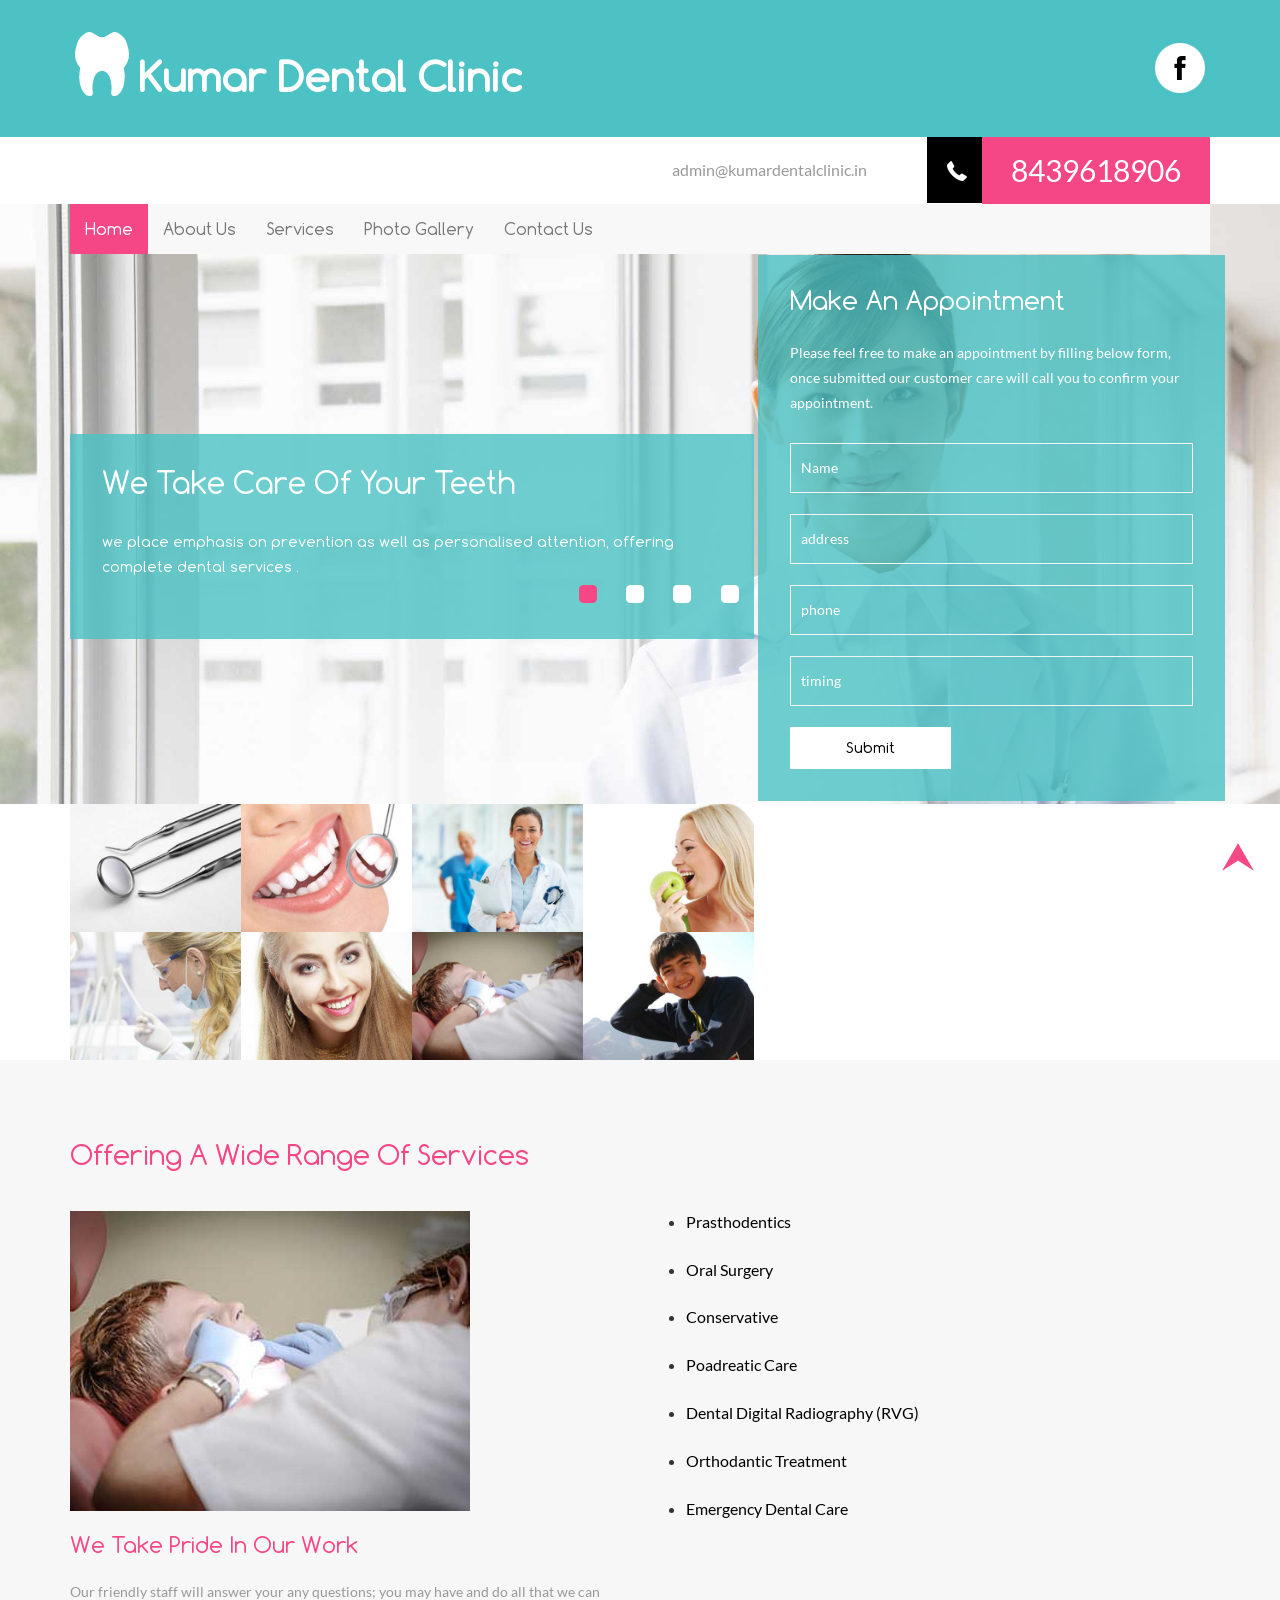
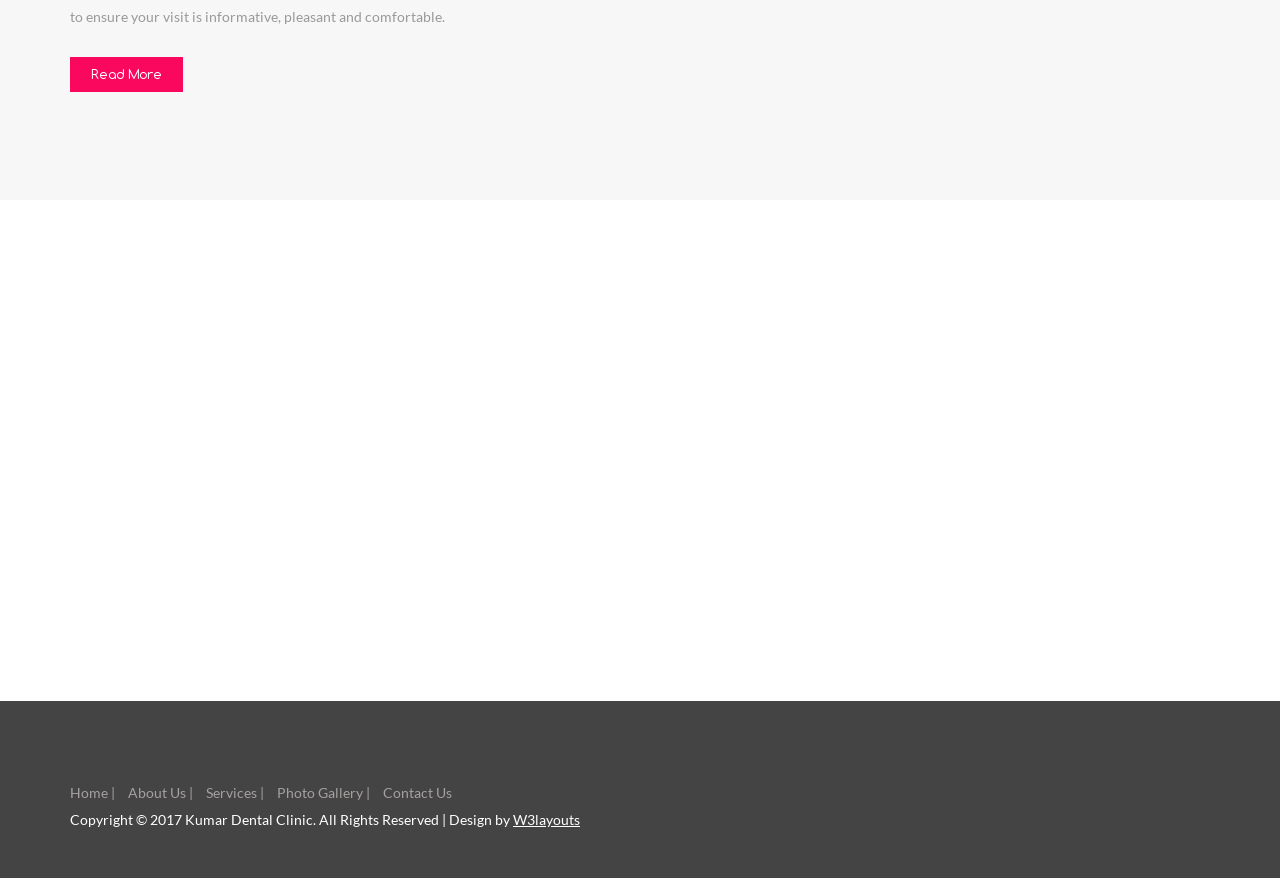
<file: kumar_dental_clinic/index.html>
<!--
Author: W3layouts
Author URL: http://w3layouts.com
License: Creative Commons Attribution 3.0 Unported
License URL: http://creativecommons.org/licenses/by/3.0/
-->
<!DOCTYPE html>
<html>
<head>
<title>Kumar Dental Clinic</title>
<!-- for-mobile-apps -->
<meta name="viewport" content="width=device-width, initial-scale=1">
<meta http-equiv="Content-Type" content="text/html; charset=utf-8" />
<meta name="keywords" content="Dental Clinic Responsive web template, Bootstrap Web Templates, Flat Web Templates, Andriod Compatible web template, 
Smartphone Compatible web template, free webdesigns for Nokia, Samsung, LG, SonyErricsson, Motorola web design" />
<script type="application/x-javascript"> addEventListener("load", function() { setTimeout(hideURLbar, 0); }, false);
		function hideURLbar(){ window.scrollTo(0,1); } </script>
<!-- //for-mobile-apps -->
<link href="css/bootstrap.css" rel="stylesheet" type="text/css" media="all" />
<link href="css/style.css" rel="stylesheet" type="text/css" media="all" />
<!-- js -->
<script src="js/jquery-1.11.1.min.js"></script>
<!-- //js -->
<!-- start-smoth-scrolling -->
<script type="text/javascript" src="js/move-top.js"></script>
<script type="text/javascript" src="js/easing.js"></script>
<script type="text/javascript">
	jQuery(document).ready(function($) {
		$(".scroll").click(function(event){		
			event.preventDefault();
			$('html,body').animate({scrollTop:$(this.hash).offset().top},1000);
		});
	});
</script>
<!-- start-smoth-scrolling -->
</head>
	
<body>
<!-- header -->
	<div class="header">
		<div class="container">
			<div class="logo">
				<a href="index.html">Kumar Dental Clinic</a>
			</div>
			<div class="header-icons">
				<ul>
					<li><a href="#" class="facebook"> </a></li>
					<!--<li><a href="#" class="twitter"> </a></li>
					<li><a href="#" class="in"> </a></li>-->
				</ul>
			</div>
			<div class="clearfix"> </div>
		</div>
	</div>
	<div class="header-bottom">
		<div class="container">
			<div class="header-bottom-right">
				<ul>
					<li class="mail"><a href="mailto:info@example.com">admin@kumardentalclinic.in</a></li>
					<li class="phone"><span> </span></li>
					<li class="num">8439618906</li>
				</ul>
			</div>
			<div class="clearfix"> </div>
		</div>
	</div>
<!-- //header -->
<!-- banner -->
	<div class="banner">
		<div class="container">
			<div class="banner-nav">
					<nav class="navbar navbar-default">
						<!-- Brand and toggle get grouped for better mobile display -->
						<div class="navbar-header">
						  <button type="button" class="navbar-toggle collapsed" data-toggle="collapse" data-target="#bs-example-navbar-collapse-1">
							<span class="sr-only">Toggle navigation</span>
							<span class="icon-bar"></span>
							<span class="icon-bar"></span>
							<span class="icon-bar"></span>
						  </button>
						</div>

						<!-- Collect the nav links, forms, and other content for toggling -->
						<div class="collapse navbar-collapse nav-wil" id="bs-example-navbar-collapse-1">
						 <ul class="nav navbar-nav">
							<li class="active"><a href="index.html">Home</a></li>
							<li><a href="about.html">About Us</a></li>
							<li><a href="services.html">Services</a></li>
							<li><a href="gallery.html">Photo Gallery</a></li>
							<li><a href="contact.html">Contact Us</a></li>
						  </ul>
						</div><!-- /.navbar-collapse -->
					</nav>
<!-- Slider-starts-Here -->
				<script src="js/responsiveslides.min.js"></script>
				 <script>
				    // You can also use "$(window).load(function() {"
				    $(function () {
				      // Slideshow 4
				      $("#slider3").responsiveSlides({
				        auto: true,
				        pager: true,
				        nav: false,
				        speed: 500,
				        namespace: "callbacks",
				        before: function () {
				          $('.events').append("<li>before event fired.</li>");
				        },
				        after: function () {
				          $('.events').append("<li>after event fired.</li>");
				        }
				      });
				
				    });
				  </script>
			<!--//End-slider-script -->
			<div  id="top" class="callbacks_container wow fadeInUp" data-wow-delay="0.5s">
				<ul class="rslides" id="slider3">
					<li>
						<div class="banner-info">
							<h1>we take care of your teeth</h1>
							<p>we place emphasis on prevention as well as personalised attention, offering  complete dental services .</p>
						</div>
					</li>
					<li>
						<div class="banner-info">
							<h1>Kumar Dental Clinic established in 2015 </h1>
							<p>Since 2015 we provide excellent dental services to the patients.</p>
						</div>
					</li>
					<li>
						<div class="banner-info">
							<h1>Our Working Hours</h1>
							<p>10 AM to 2 PM. <br /> 4 PM to 8PM</p>
						</div>
					</li>
					<li>
						<div class="banner-info">
							<h1>Dr Ritesh Kumar (B.D.S, M.I.D.A)</h1>
							<p>Oral Dental Surgeon</p>
						</div>
					</li>
				</ul>
			</div>	
			</div>
		</div>
	</div>
<!-- //banner -->
<!-- banner-bottom -->
	<div class="banner-bottom">
		<div class="container">
			<div class="banner-bottom-grids">
				<div class="banner-bottom-grid-left">
					<div class="banner-bottom-grid-left-grid">
						<a href="images/1.jpg" class="b-link-stripe b-animate-go1   swipebox"  title="">
							<img src="images/1.jpg" alt=" " class="img-responsive" />
						</a>
					</div>
					<div class="banner-bottom-grid-left-grid">
						<a href="images/2.jpg" class="b-link-stripe b-animate-go1   swipebox"  title="">
							<img src="images/2.jpg" alt=" " class="img-responsive" />
						</a>
					</div>
					<div class="banner-bottom-grid-left-grid">
						<a href="images/3.jpg" class="b-link-stripe b-animate-go1   swipebox"  title="">
							<img src="images/3.jpg" alt=" " class="img-responsive" />
						</a>
					</div>
					<div class="banner-bottom-grid-left-grid">
						<a href="images/4.jpg" class="b-link-stripe b-animate-go1   swipebox"  title="">
							<img src="images/4.jpg" alt=" " class="img-responsive" />
						</a>
					</div>
					<div class="clearfix"> </div>
					<div class="banner-bottom-grid-left-grid">
						<a href="images/5.jpg" class="b-link-stripe b-animate-go1   swipebox"  title="">
							<img src="images/5.jpg" alt=" " class="img-responsive" />
						</a>
					</div>
					<div class="banner-bottom-grid-left-grid">
						<a href="images/6.jpg" class="b-link-stripe b-animate-go1   swipebox"  title="">
							<img src="images/6.jpg" alt=" " class="img-responsive" />
						</a>
					</div>
					<div class="banner-bottom-grid-left-grid">
						<a href="images/7.jpg" class="b-link-stripe b-animate-go1   swipebox"  title="">
							<img src="images/7.jpg" alt=" " class="img-responsive" />
						</a>
					</div>
					<div class="banner-bottom-grid-left-grid">
						<a href="images/8.jpg" class="b-link-stripe b-animate-go1   swipebox"  title="">
							<img src="images/8.jpg" alt=" " class="img-responsive" />
						</a>
					</div>
					<div class="clearfix"> </div>
				</div>
				<div class="clearfix"> </div>
				<div class="banner-bottom-grid-right">
					<div class="banner-bottom-grid-right-grid">
						<h3>Make an appointment</h3>
						<p> Please feel free to make an appointment by filling below form, once submitted our customer care will call you to confirm your appointment.</p>
						<form id="appointment_form" method="POST" onsubmit="sendMail($('#appointment_form').serialize());return false;" >
							<input type="text" name="name" placeholder="Name" onFocus="this.value = '';" onBlur="//if (this.value == '') {this.value = 'Name';}" required="">
							<input type="text" name="address"  placeholder="address" onFocus="this.value = '';" onBlur="//if (this.value == '') {this.value = 'Address';}" required="">
							<input type="text"  name="phone" placeholder="phone" onFocus="this.value = '';" onBlur="//if (this.value == '') {this.value = 'Phone';}" required="">
							<input type="text" name="timing"  placeholder="timing" onFocus="this.value = '';" onBlur="//if (this.value == '') {this.value = 'Timing';}" required="">
							<input type="hidden" name="type" value="appt" >
							<input type="submit" value="Submit" >
						</form>
					</div>
				</div>
				<link rel="stylesheet" href="css/swipebox.css">
						<script src="js/jquery.swipebox.min.js"></script> 
							<script type="text/javascript">
								jQuery(function($) {
									$(".swipebox").swipebox();
								});
							</script>
			</div>
		</div>
	</div>
<!-- //banner-bottom -->
<!-- banner-bottom-video -->
	<div class="banner-bottom-video">
		<div class="container">
			<div class="banner-bottom-video-grids">
				<div class="banner-bottom-video-grid-left">
					
				</div>
				<div class="banner-bottom-video-grid-right">
					<h4>Offering a wide range of services</h4>
					<div class="banner-bottom-video-grid-rgt">
						<img src="images/7.jpg" alt=" " class="img-responsive" />
						<div class="caption">
							<h3>We take pride in our work</h3>
							<p>Our friendly staff will answer your any questions; you may have and do all that we can to ensure your visit is informative, pleasant and comfortable.</p>
							<p><a href="services.html" class="btn atque btn-primary hvr-shutter-out-horizontal" role="button">Read More</a></p>
						</div>
					</div>
					<div class="banner-bottom-video-grid-rgt">
						<ul>
							<li><a href="services.html">Prasthodentics</a></li>
							<li><a href="services.html">Oral Surgery</a></li>
							<li><a href="services.html">Conservative</a></li>
							<li><a href="services.html">Poadreatic care</a></li>
							<li><a href="services.html">Dental Digital Radiography (RVG)</a></li>
							<li><a href="services.html">Orthodantic treatment</a></li>
							<li><a href="services.html">Emergency Dental Care</a></li>
						</ul>
					</div>
					<div class="clearfix"> </div>
				</div>
				<div class="clearfix"> </div>
			</div>
		</div>
	</div>
<!-- //banner-bottom-video -->
<!-- featured-services -->
	<!-- view -->
	
<!-- //view -->
<!-- map -->
	<div class="map">
		<iframe src="https://www.google.com/maps/embed?pb=!1m18!1m12!1m3!1d2759.880202386955!2d6.134357!3d46.232727!2m3!1f0!2f0!3f0!3m2!1i1024!2i768!4f13.1!3m3!1m2!1s0x478c64f73e96c8cd%3A0x438e143bada2a530!2sWorld+Health+Organization+(WHO)!5e0!3m2!1sen!2sin!4v1435208503582" frameborder="0" style="border:0" allowfullscreen></iframe>
	</div>
<!-- //map -->
<!-- footer -->
	<div class="footer">
		<div class="container">
			
			<div class="footer-grds">
				<ul>
					<li><a href="index.html">Home |</a></li>
					<li><a href="about.html">About Us |</a></li>
					<li><a href="services.html">Services |</a></li>
					<li><a href="gallery.html">Photo Gallery |</a></li>
					<li><a href="services.html">Contact Us </a></li>
				</ul>
				<p>Copyright © 2017 Kumar Dental Clinic. All Rights Reserved | Design by <a href="http://w3layouts.com/">W3layouts</a></p>
			</div>
		</div>
	</div>
<!-- //footer -->
<!-- here stars scrolling icon -->
	<script type="text/javascript">
		$(document).ready(function() {
			/*
			var defaults = {
	  			containerID: 'toTop', // fading element id
				containerHoverID: 'toTopHover', // fading element hover id
				scrollSpeed: 1200,
				easingType: 'linear' 
	 		};
			*/
			
			$().UItoTop({ easingType: 'easeOutQuart' });
			
		});

	</script>
<!-- //here ends scrolling icon -->
<!-- for bootstrap working -->
		<script src="js/bootstrap.js"> </script>
		<script src="js/script.js"> </script>
<!-- //for bootstrap working -->
</body>
</html>
</file>
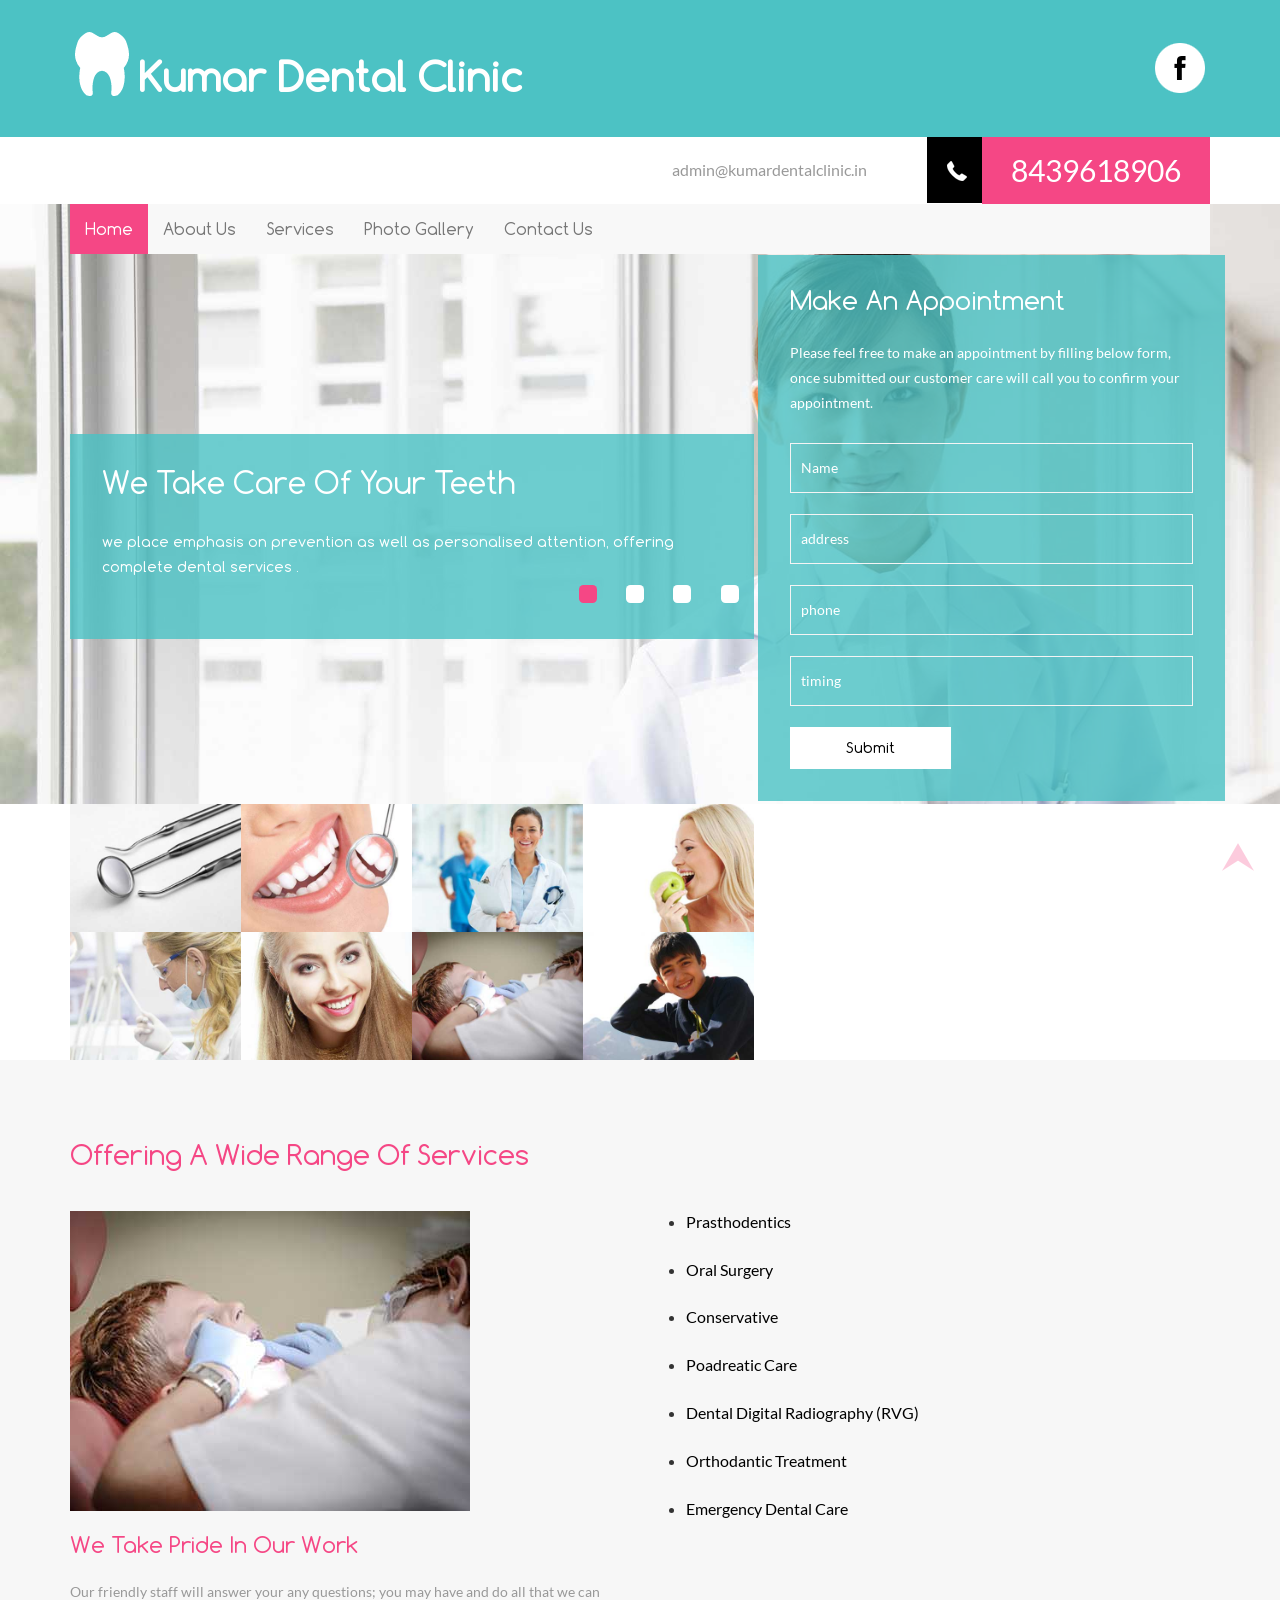
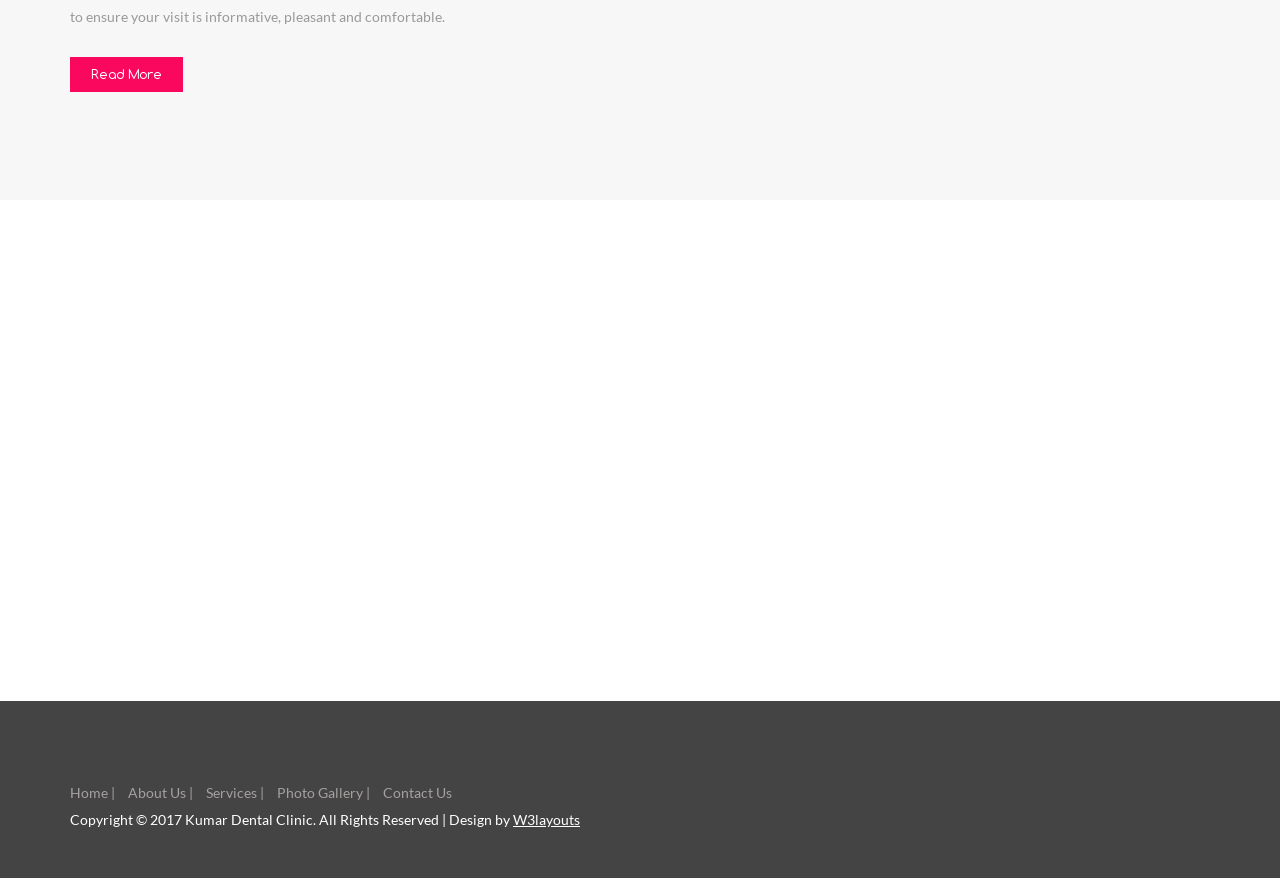
<file: kumardentalclinic.in/index.html>
<!--
Author: W3layouts
Author URL: http://w3layouts.com
License: Creative Commons Attribution 3.0 Unported
License URL: http://creativecommons.org/licenses/by/3.0/
-->
<!DOCTYPE html>
<html>
<head>
<title>Kumar Dental Clinic</title>
<!-- for-mobile-apps -->
<meta name="viewport" content="width=device-width, initial-scale=1">
<meta http-equiv="Content-Type" content="text/html; charset=utf-8" />
<meta name="keywords" content="Dental Clinic Responsive web template, Bootstrap Web Templates, Flat Web Templates, Andriod Compatible web template, 
Smartphone Compatible web template, free webdesigns for Nokia, Samsung, LG, SonyErricsson, Motorola web design" />
<script type="application/x-javascript"> addEventListener("load", function() { setTimeout(hideURLbar, 0); }, false);
		function hideURLbar(){ window.scrollTo(0,1); } </script>
<!-- //for-mobile-apps -->
<link href="css/bootstrap.css" rel="stylesheet" type="text/css" media="all" />
<link href="css/style.css" rel="stylesheet" type="text/css" media="all" />
<!-- js -->
<script src="js/jquery-1.11.1.min.js"></script>
<!-- //js -->
<!-- start-smoth-scrolling -->
<script type="text/javascript" src="js/move-top.js"></script>
<script type="text/javascript" src="js/easing.js"></script>
<script type="text/javascript">
	jQuery(document).ready(function($) {
		$(".scroll").click(function(event){		
			event.preventDefault();
			$('html,body').animate({scrollTop:$(this.hash).offset().top},1000);
		});
	});
</script>
<!-- start-smoth-scrolling -->
</head>
	
<body>
<!-- header -->
	<div class="header">
		<div class="container">
			<div class="logo">
				<a href="index.html">Kumar Dental Clinic</a>
			</div>
			<div class="header-icons">
				<ul>
					<li><a href="#" class="facebook"> </a></li>
					<!--<li><a href="#" class="twitter"> </a></li>
					<li><a href="#" class="in"> </a></li>-->
				</ul>
			</div>
			<div class="clearfix"> </div>
		</div>
	</div>
	<div class="header-bottom">
		<div class="container">
			<div class="header-bottom-right">
				<ul>
					<li class="mail"><a href="mailto:info@example.com">admin@kumardentalclinic.in</a></li>
					<li class="phone"><span> </span></li>
					<li class="num">8439618906</li>
				</ul>
			</div>
			<div class="clearfix"> </div>
		</div>
	</div>
<!-- //header -->
<!-- banner -->
	<div class="banner">
		<div class="container">
			<div class="banner-nav">
					<nav class="navbar navbar-default">
						<!-- Brand and toggle get grouped for better mobile display -->
						<div class="navbar-header">
						  <button type="button" class="navbar-toggle collapsed" data-toggle="collapse" data-target="#bs-example-navbar-collapse-1">
							<span class="sr-only">Toggle navigation</span>
							<span class="icon-bar"></span>
							<span class="icon-bar"></span>
							<span class="icon-bar"></span>
						  </button>
						</div>

						<!-- Collect the nav links, forms, and other content for toggling -->
						<div class="collapse navbar-collapse nav-wil" id="bs-example-navbar-collapse-1">
						 <ul class="nav navbar-nav">
							<li class="active"><a href="index.html">Home</a></li>
							<li><a href="about.html">About Us</a></li>
							<li><a href="services.html">Services</a></li>
							<li><a href="gallery.html">Photo Gallery</a></li>
							<li><a href="contact.html">Contact Us</a></li>
						  </ul>
						</div><!-- /.navbar-collapse -->
					</nav>
<!-- Slider-starts-Here -->
				<script src="js/responsiveslides.min.js"></script>
				 <script>
				    // You can also use "$(window).load(function() {"
				    $(function () {
				      // Slideshow 4
				      $("#slider3").responsiveSlides({
				        auto: true,
				        pager: true,
				        nav: false,
				        speed: 500,
				        namespace: "callbacks",
				        before: function () {
				          $('.events').append("<li>before event fired.</li>");
				        },
				        after: function () {
				          $('.events').append("<li>after event fired.</li>");
				        }
				      });
				
				    });
				  </script>
			<!--//End-slider-script -->
			<div  id="top" class="callbacks_container wow fadeInUp" data-wow-delay="0.5s">
				<ul class="rslides" id="slider3">
					<li>
						<div class="banner-info">
							<h1>we take care of your teeth</h1>
							<p>we place emphasis on prevention as well as personalised attention, offering  complete dental services .</p>
						</div>
					</li>
					<li>
						<div class="banner-info">
							<h1>Kumar Dental Clinic established in 2015 </h1>
							<p>Since 2015 we provide excellent dental services to the patients.</p>
						</div>
					</li>
					<li>
						<div class="banner-info">
							<h1>Our Working Hours</h1>
							<p>10 AM to 2 PM. <br /> 4 PM to 8PM</p>
						</div>
					</li>
					<li>
						<div class="banner-info">
							<h1>Dr Ritesh Kumar (B.D.S, M.I.D.A)</h1>
							<p>Oral Dental Surgeon</p>
						</div>
					</li>
				</ul>
			</div>	
			</div>
		</div>
	</div>
<!-- //banner -->
<!-- banner-bottom -->
	<div class="banner-bottom">
		<div class="container">
			<div class="banner-bottom-grids">
				<div class="banner-bottom-grid-left">
					<div class="banner-bottom-grid-left-grid">
						<a href="images/1.jpg" class="b-link-stripe b-animate-go1   swipebox"  title="">
							<img src="images/1.jpg" alt=" " class="img-responsive" />
						</a>
					</div>
					<div class="banner-bottom-grid-left-grid">
						<a href="images/2.jpg" class="b-link-stripe b-animate-go1   swipebox"  title="">
							<img src="images/2.jpg" alt=" " class="img-responsive" />
						</a>
					</div>
					<div class="banner-bottom-grid-left-grid">
						<a href="images/3.jpg" class="b-link-stripe b-animate-go1   swipebox"  title="">
							<img src="images/3.jpg" alt=" " class="img-responsive" />
						</a>
					</div>
					<div class="banner-bottom-grid-left-grid">
						<a href="images/4.jpg" class="b-link-stripe b-animate-go1   swipebox"  title="">
							<img src="images/4.jpg" alt=" " class="img-responsive" />
						</a>
					</div>
					<div class="clearfix"> </div>
					<div class="banner-bottom-grid-left-grid">
						<a href="images/5.jpg" class="b-link-stripe b-animate-go1   swipebox"  title="">
							<img src="images/5.jpg" alt=" " class="img-responsive" />
						</a>
					</div>
					<div class="banner-bottom-grid-left-grid">
						<a href="images/6.jpg" class="b-link-stripe b-animate-go1   swipebox"  title="">
							<img src="images/6.jpg" alt=" " class="img-responsive" />
						</a>
					</div>
					<div class="banner-bottom-grid-left-grid">
						<a href="images/7.jpg" class="b-link-stripe b-animate-go1   swipebox"  title="">
							<img src="images/7.jpg" alt=" " class="img-responsive" />
						</a>
					</div>
					<div class="banner-bottom-grid-left-grid">
						<a href="images/8.jpg" class="b-link-stripe b-animate-go1   swipebox"  title="">
							<img src="images/8.jpg" alt=" " class="img-responsive" />
						</a>
					</div>
					<div class="clearfix"> </div>
				</div>
				<div class="clearfix"> </div>
				<div class="banner-bottom-grid-right">
					<div class="banner-bottom-grid-right-grid">
						<h3>Make an appointment</h3>
						<p> Please feel free to make an appointment by filling below form, once submitted our customer care will call you to confirm your appointment.</p>
						<form id="appointment_form" method="POST" onsubmit="sendMail($('#appointment_form').serialize());return false;" >
							<input type="text" name="name" placeholder="Name" onFocus="this.value = '';" onBlur="//if (this.value == '') {this.value = 'Name';}" required="">
							<input type="text" name="address"  placeholder="address" onFocus="this.value = '';" onBlur="//if (this.value == '') {this.value = 'Address';}" required="">
							<input type="text"  name="phone" placeholder="phone" onFocus="this.value = '';" onBlur="//if (this.value == '') {this.value = 'Phone';}" required="">
							<input type="text" name="timing"  placeholder="timing" onFocus="this.value = '';" onBlur="//if (this.value == '') {this.value = 'Timing';}" required="">
							<input type="hidden" name="type" value="appt" >
							<input type="submit" value="Submit" >
						</form>
					</div>
				</div>
				<link rel="stylesheet" href="css/swipebox.css">
						<script src="js/jquery.swipebox.min.js"></script> 
							<script type="text/javascript">
								jQuery(function($) {
									$(".swipebox").swipebox();
								});
							</script>
			</div>
		</div>
	</div>
<!-- //banner-bottom -->
<!-- banner-bottom-video -->
	<div class="banner-bottom-video">
		<div class="container">
			<div class="banner-bottom-video-grids">
				<div class="banner-bottom-video-grid-left">
					
				</div>
				<div class="banner-bottom-video-grid-right">
					<h4>Offering a wide range of services</h4>
					<div class="banner-bottom-video-grid-rgt">
						<img src="images/7.jpg" alt=" " class="img-responsive" />
						<div class="caption">
							<h3>We take pride in our work</h3>
							<p>Our friendly staff will answer your any questions; you may have and do all that we can to ensure your visit is informative, pleasant and comfortable.</p>
							<p><a href="services.html" class="btn atque btn-primary hvr-shutter-out-horizontal" role="button">Read More</a></p>
						</div>
					</div>
					<div class="banner-bottom-video-grid-rgt">
						<ul>
							<li><a href="services.html">Prasthodentics</a></li>
							<li><a href="services.html">Oral Surgery</a></li>
							<li><a href="services.html">Conservative</a></li>
							<li><a href="services.html">Poadreatic care</a></li>
							<li><a href="services.html">Dental Digital Radiography (RVG)</a></li>
							<li><a href="services.html">Orthodantic treatment</a></li>
							<li><a href="services.html">Emergency Dental Care</a></li>
						</ul>
					</div>
					<div class="clearfix"> </div>
				</div>
				<div class="clearfix"> </div>
			</div>
		</div>
	</div>
<!-- //banner-bottom-video -->
<!-- featured-services -->
	<!-- view -->
	
<!-- //view -->
<!-- map -->
	<div class="map">
		<iframe src="https://www.google.com/maps/embed/v1/place?q=28.5833689%2C78.5716006&key=AIzaSyCl_U8wpJbeR2r9OkbFSWU2gzSkTipiMz0" frameborder="0" style="border:0" allowfullscreen></iframe>
	</div>
<!-- //map -->
<!-- footer -->
	<div class="footer">
		<div class="container">
			
			<div class="footer-grds">
				<ul>
					<li><a href="index.html">Home |</a></li>
					<li><a href="about.html">About Us |</a></li>
					<li><a href="services.html">Services |</a></li>
					<li><a href="gallery.html">Photo Gallery |</a></li>
					<li><a href="services.html">Contact Us </a></li>
				</ul>
				<p>Copyright © 2017 Kumar Dental Clinic. All Rights Reserved | Design by <a href="http://w3layouts.com/">W3layouts</a></p>
			</div>
		</div>
	</div>
<!-- //footer -->
<!-- here stars scrolling icon -->
	<script type="text/javascript">
		$(document).ready(function() {
			/*
			var defaults = {
	  			containerID: 'toTop', // fading element id
				containerHoverID: 'toTopHover', // fading element hover id
				scrollSpeed: 1200,
				easingType: 'linear' 
	 		};
			*/
			
			$().UItoTop({ easingType: 'easeOutQuart' });
			
		});

	</script>
<!-- //here ends scrolling icon -->
<!-- for bootstrap working -->
		<script src="js/bootstrap.js"> </script>
		<script src="js/script.js"> </script>
<!-- //for bootstrap working -->
</body>
</html>
</file>
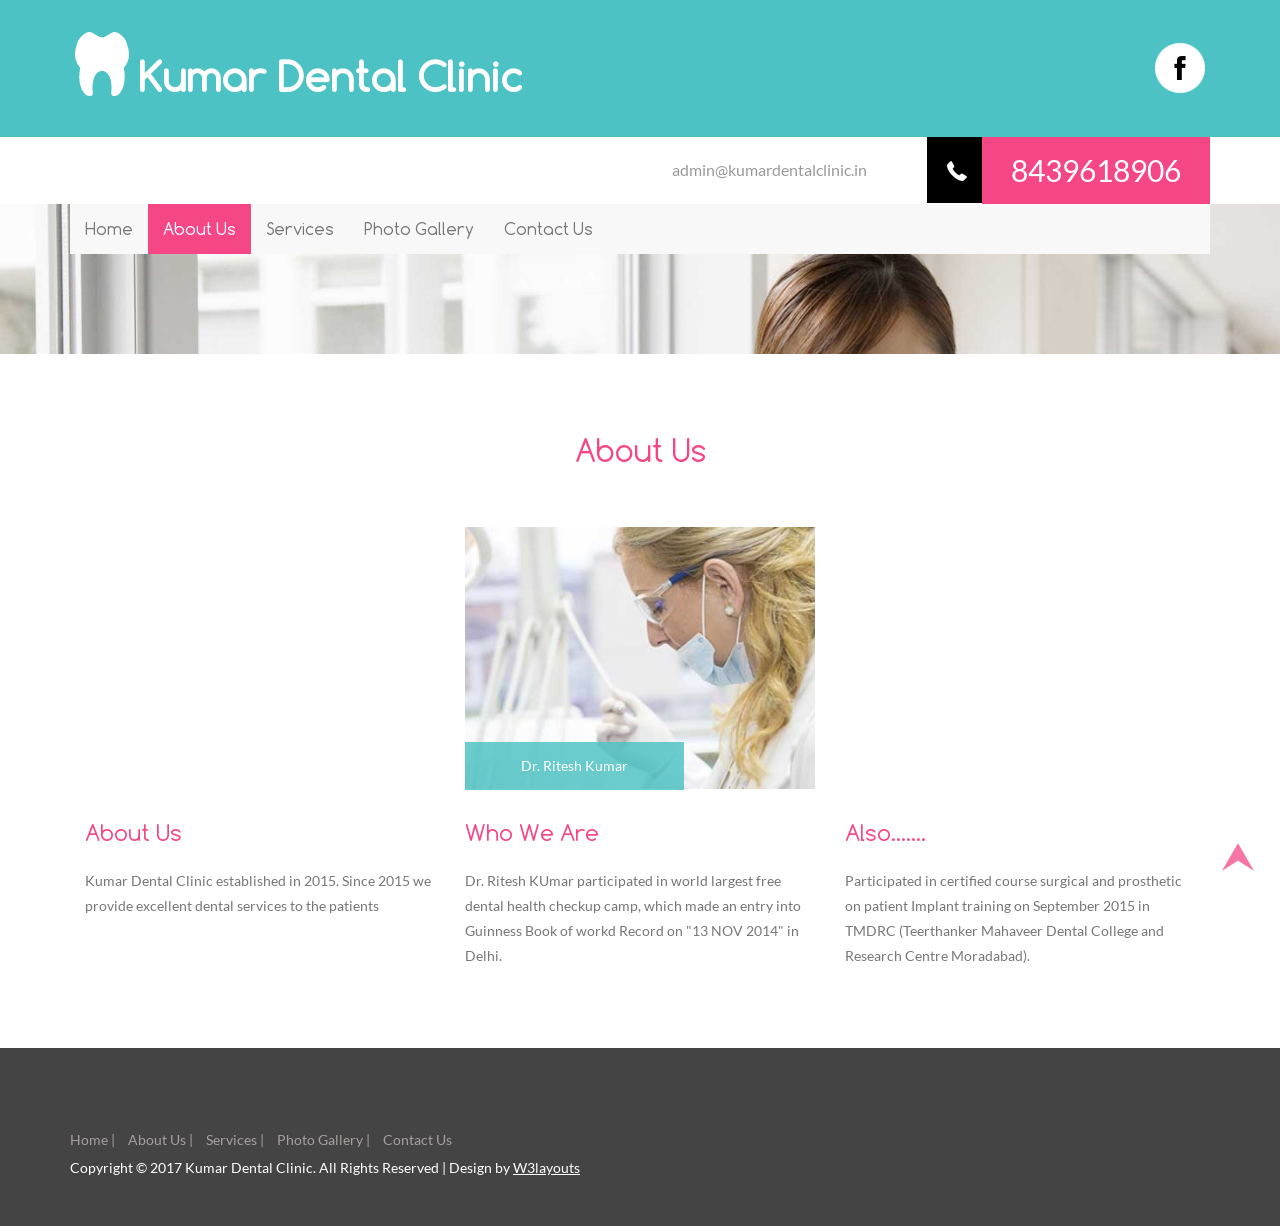
<file: kumar_dental_clinic/about.html>
<!--
Author: W3layouts
Author URL: http://w3layouts.com
License: Creative Commons Attribution 3.0 Unported
License URL: http://creativecommons.org/licenses/by/3.0/
-->
<!DOCTYPE html>
<html>
<head>
<title>Kumar Dental Clinic</title>
<!-- for-mobile-apps -->
<meta name="viewport" content="width=device-width, initial-scale=1">
<meta http-equiv="Content-Type" content="text/html; charset=utf-8" />
<meta name="keywords" content="Dental Clinic Responsive web template, Bootstrap Web Templates, Flat Web Templates, Andriod Compatible web template, 
Smartphone Compatible web template, free webdesigns for Nokia, Samsung, LG, SonyErricsson, Motorola web design" />
<script type="application/x-javascript"> addEventListener("load", function() { setTimeout(hideURLbar, 0); }, false);
		function hideURLbar(){ window.scrollTo(0,1); } </script>
<!-- //for-mobile-apps -->
<link href="css/bootstrap.css" rel="stylesheet" type="text/css" media="all" />
<link href="css/style.css" rel="stylesheet" type="text/css" media="all" />
<!-- js -->
<script src="js/jquery-1.11.1.min.js"></script>
<!-- //js -->
<!-- start-smoth-scrolling -->
<script type="text/javascript" src="js/move-top.js"></script>
<script type="text/javascript" src="js/easing.js"></script>
<script type="text/javascript">
	jQuery(document).ready(function($) {
		$(".scroll").click(function(event){		
			event.preventDefault();
			$('html,body').animate({scrollTop:$(this.hash).offset().top},1000);
		});
	});
</script>
<!-- start-smoth-scrolling -->
</head>
	
<body>
<!-- header -->
	<div class="header">
		<div class="container">
			<div class="logo">
				<a href="index.html">Kumar Dental Clinic</a>
			</div>
			<div class="header-icons">
				<ul>
					<li><a href="#" class="facebook"> </a></li>
				</ul>
			</div>
			<div class="clearfix"> </div>
		</div>
	</div>
	<div class="header-bottom">
		<div class="container">
			<div class="header-bottom-right">
				<ul>
					<li class="mail"><a href="mailto:info@example.com">admin@kumardentalclinic.in</a></li>
					<li class="phone"><span> </span></li>
					<li class="num">8439618906</li>
				</ul>
			</div>
			<div class="clearfix"> </div>
		</div>
	</div>
<!-- //header -->
<!-- banner1 -->
	<div class="banner1">
		<div class="container">
			<div class="banner-nav">
					<nav class="navbar navbar-default">
						<!-- Brand and toggle get grouped for better mobile display -->
						<div class="navbar-header">
						  <button type="button" class="navbar-toggle collapsed" data-toggle="collapse" data-target="#bs-example-navbar-collapse-1">
							<span class="sr-only">Toggle navigation</span>
							<span class="icon-bar"></span>
							<span class="icon-bar"></span>
							<span class="icon-bar"></span>
						  </button>
						</div>

						<!-- Collect the nav links, forms, and other content for toggling -->
						<div class="collapse navbar-collapse nav-wil" id="bs-example-navbar-collapse-1">
						 <ul class="nav navbar-nav">
							<li><a href="index.html">Home</a></li>
							<li class="active"><a href="about.html">About Us</a></li>
							<li><a href="services.html">Services</a></li>
							<li><a href="gallery.html">Photo Gallery</a></li>
							<li><a href="contact.html">Contact Us</a></li>
						  </ul>
						  
						</div><!-- /.navbar-collapse -->
					</nav>
			</div>
		</div>
	</div>
<!-- //banner1 -->
<!-- about -->
	<div class="about" id="about">
	<div class="container">
		<h3>About Us</h3>
		<div class="about-grids">
			<div class="col-md-4 about-grid">
				
			</div>
			<div class="col-md-4 about-grid">
				<img src="images/5.jpg" alt=" " class="img-responsive" />
				<div class="img-bottom">
					<p>Dr. Ritesh Kumar</p>
				</div>
			</div>
			<div class="col-md-4 about-grid">
				
			</div>
			<div class="clearfix"> </div>
		</div>
		<div class="about-grids-bottom">
			<div class="col-md-4 about-us">
				<h4>About Us</h4>
				<p>Kumar Dental Clinic established in 2015. Since 2015 we provide excellent dental services to the patients</p>
			</div>
			<div class="col-md-4 about-us">
				<h4>Who We Are</h4>
				<p>Dr. Ritesh KUmar participated in world largest free dental health checkup camp, which made an entry into Guinness Book of workd Record on "13 NOV 2014"
				 in Delhi.</p>
			</div>
			<div class="col-md-4 about-us">
				<h4>Also.......</h4>
				<p>Participated in certified course surgical and prosthetic on patient Implant training on September 2015 in TMDRC (Teerthanker Mahaveer Dental College and Research Centre Moradabad).</p>
			</div>
			<div class="clearfix"> </div>
		</div>
	</div>
	</div>
<!-- //about -->
<!-- footer -->
	<div class="footer">
		<div class="container">
			
			<div class="footer-grds">
				<ul>
					<li><a href="index.html">Home |</a></li>
					<li><a href="about.html">About Us |</a></li>
					<li><a href="services.html">Services |</a></li>
					<li><a href="gallery.html">Photo Gallery |</a></li>
					<li><a href="services.html">Contact Us </a></li>
				</ul>
				<p>Copyright © 2017 Kumar Dental Clinic. All Rights Reserved | Design by <a href="http://w3layouts.com/">W3layouts</a></p>
			</div>
		</div>
	</div>
<!-- //footer -->
<!-- here stars scrolling icon -->
	<script type="text/javascript">
									$(document).ready(function() {
										/*
										var defaults = {
								  			containerID: 'toTop', // fading element id
											containerHoverID: 'toTopHover', // fading element hover id
											scrollSpeed: 1200,
											easingType: 'linear' 
								 		};
										*/
										
										$().UItoTop({ easingType: 'easeOutQuart' });
										
									});
	</script>
<!-- //here ends scrolling icon -->
<!-- for bootstrap working -->
		<script src="js/bootstrap.js"> </script>
<!-- //for bootstrap working -->
</body>
</html>
</file>
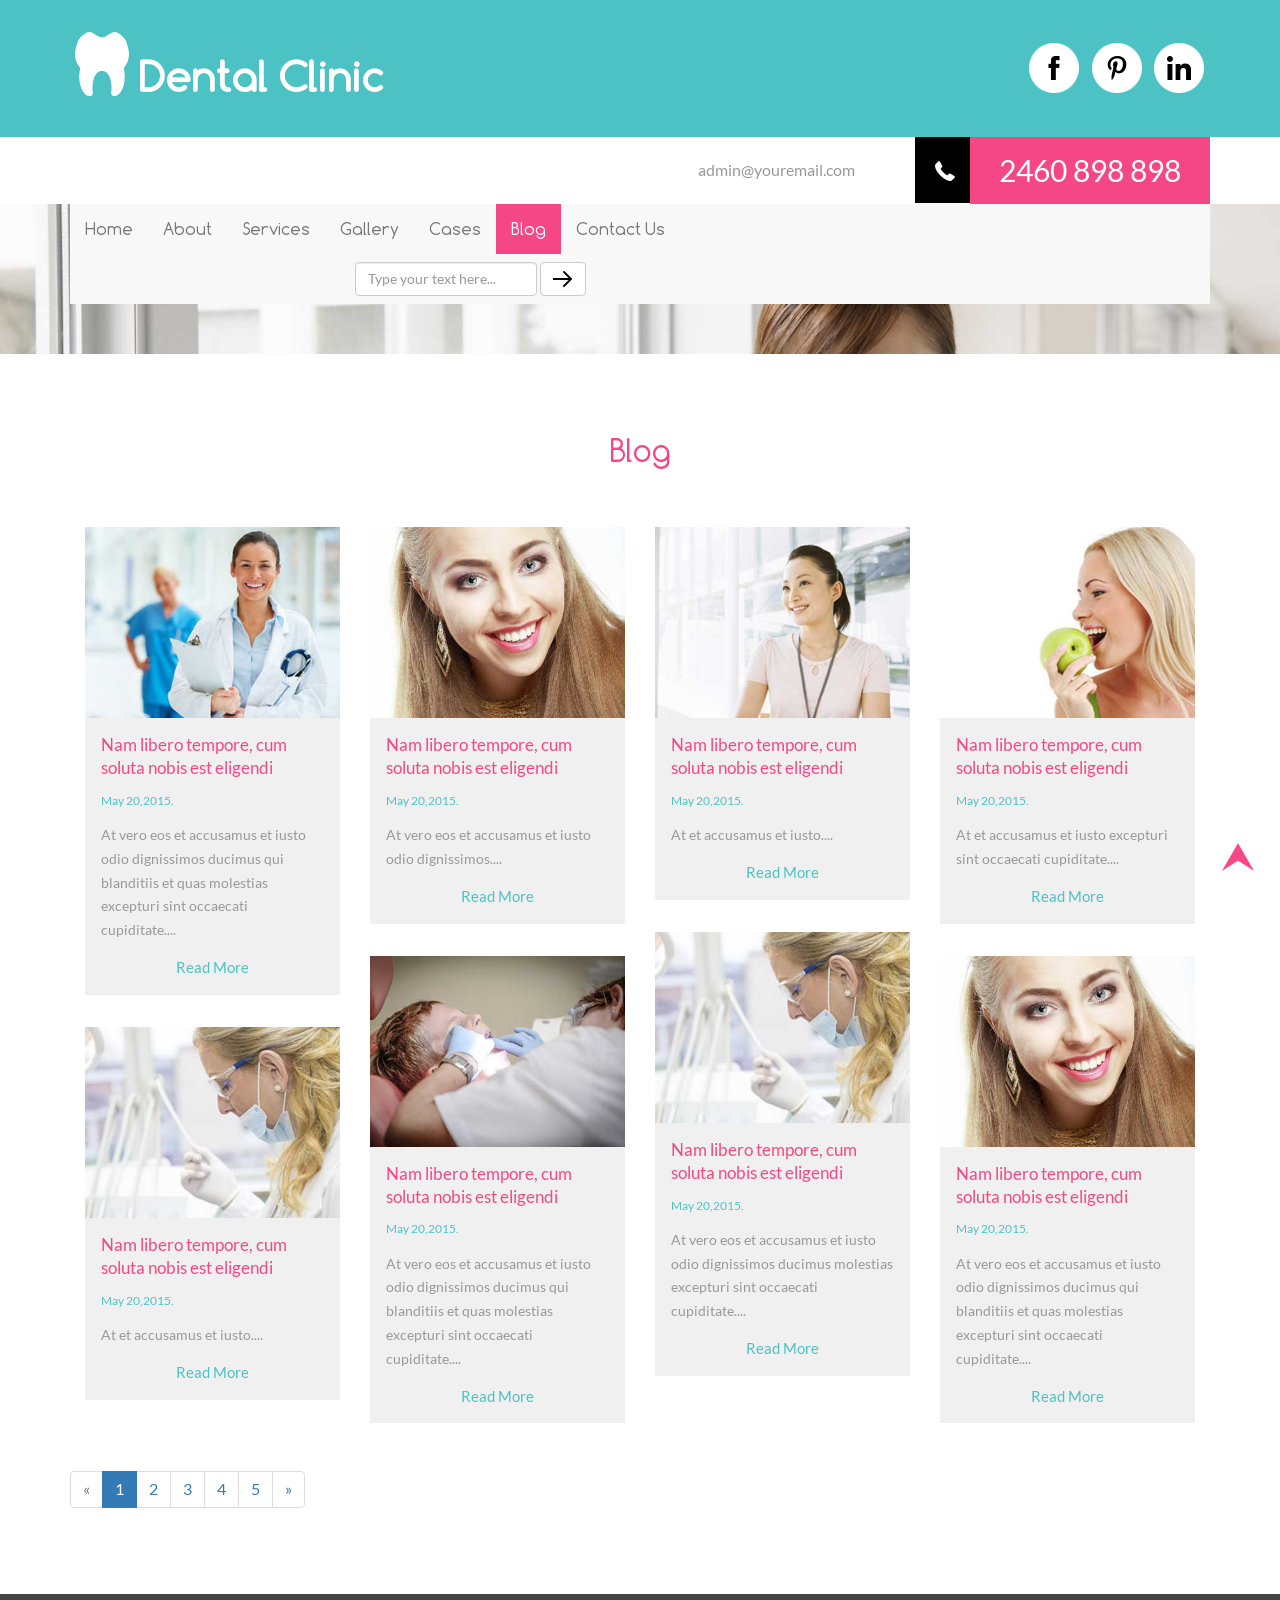
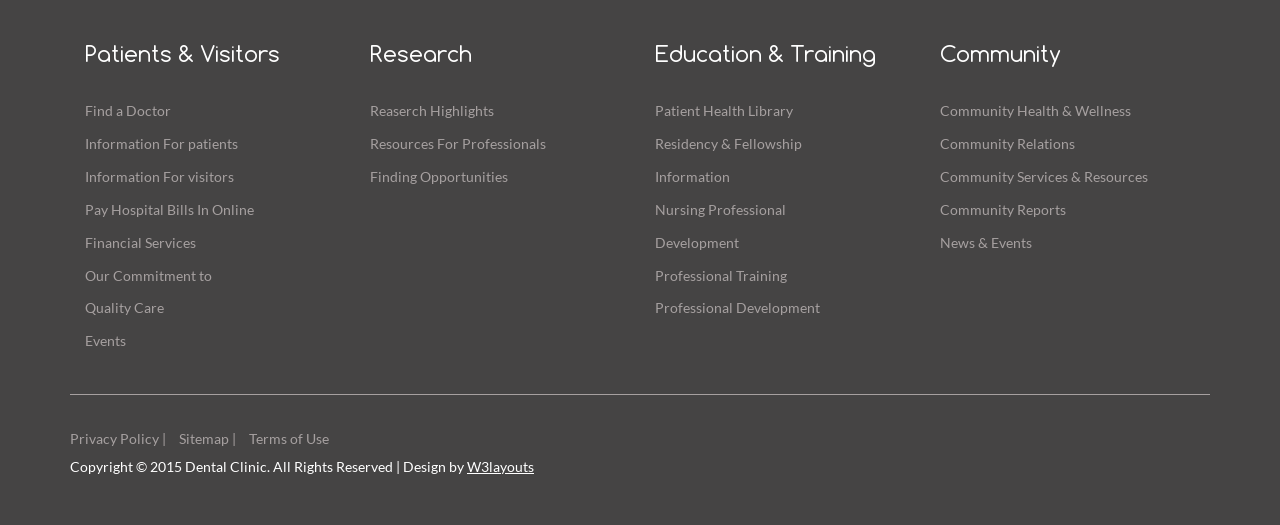
<file: kumar_dental_clinic/blog.html>
<!--
Author: W3layouts
Author URL: http://w3layouts.com
License: Creative Commons Attribution 3.0 Unported
License URL: http://creativecommons.org/licenses/by/3.0/
-->
<!DOCTYPE html>
<html>
<head>
<title>Dental Clinic a Medical Hospital Category Flat Bootstarp Resposive Website Template | Blog :: w3layouts</title>
<!-- for-mobile-apps -->
<meta name="viewport" content="width=device-width, initial-scale=1">
<meta http-equiv="Content-Type" content="text/html; charset=utf-8" />
<meta name="keywords" content="Dental Clinic Responsive web template, Bootstrap Web Templates, Flat Web Templates, Andriod Compatible web template, 
Smartphone Compatible web template, free webdesigns for Nokia, Samsung, LG, SonyErricsson, Motorola web design" />
<script type="application/x-javascript"> addEventListener("load", function() { setTimeout(hideURLbar, 0); }, false);
		function hideURLbar(){ window.scrollTo(0,1); } </script>
<!-- //for-mobile-apps -->
<link href="css/bootstrap.css" rel="stylesheet" type="text/css" media="all" />
<link href="css/style.css" rel="stylesheet" type="text/css" media="all" />
<!-- js -->
<script src="js/jquery-1.11.1.min.js"></script>
<!-- //js -->
<!-- start-smoth-scrolling -->
<script type="text/javascript" src="js/move-top.js"></script>
<script type="text/javascript" src="js/easing.js"></script>
<script type="text/javascript">
	jQuery(document).ready(function($) {
		$(".scroll").click(function(event){		
			event.preventDefault();
			$('html,body').animate({scrollTop:$(this.hash).offset().top},1000);
		});
	});
</script>
<!-- start-smoth-scrolling -->
</head>
	
<body>
<!-- header -->
	<div class="header">
		<div class="container">
			<div class="logo">
				<a href="index.html">Dental Clinic</a>
			</div>
			<div class="header-icons">
				<ul>
					<li><a href="#" class="facebook"> </a></li>
					<li><a href="#" class="twitter"> </a></li>
					<li><a href="#" class="in"> </a></li>
				</ul>
			</div>
			<div class="clearfix"> </div>
		</div>
	</div>
	<div class="header-bottom">
		<div class="container">
			<div class="header-bottom-right">
				<ul>
					<li class="mail"><a href="mailto:info@example.com">admin@youremail.com</a></li>
					<li class="phone"><span> </span></li>
					<li class="num">2460 898 898</li>
				</ul>
			</div>
			<div class="clearfix"> </div>
		</div>
	</div>
<!-- //header -->
<!-- banner1 -->
	<div class="banner1">
		<div class="container">
			<div class="banner-nav">
					<nav class="navbar navbar-default">
						<!-- Brand and toggle get grouped for better mobile display -->
						<div class="navbar-header">
						  <button type="button" class="navbar-toggle collapsed" data-toggle="collapse" data-target="#bs-example-navbar-collapse-1">
							<span class="sr-only">Toggle navigation</span>
							<span class="icon-bar"></span>
							<span class="icon-bar"></span>
							<span class="icon-bar"></span>
						  </button>
						</div>

						<!-- Collect the nav links, forms, and other content for toggling -->
						<div class="collapse navbar-collapse nav-wil" id="bs-example-navbar-collapse-1">
						 <ul class="nav navbar-nav">
							<li><a href="index.html">Home</a></li>
							<li><a href="about.html">About</a></li>
							<li><a href="services.html">Services</a></li>
							<li><a href="gallery.html">Gallery</a></li>
							<li><a href="cases.html">Cases</a></li>
							<li class="active"><a href="blog.html">Blog</a></li>
							<li><a href="contact.html">Contact Us</a></li>
						  </ul>
						   <form class="navbar-form navbar-left" role="search">
							<div class="form-group">
							  <input type="text" class="form-control" placeholder="Type your text here...">
							</div>
							<button type="submit" class="btn btn-default searc" aria-label="Left Align">
								<span> </span>
							</button>
						  </form>
						</div><!-- /.navbar-collapse -->
					</nav>
			</div>
		</div>
	</div>
<!-- //banner1 -->
<!-- blog -->
	<div class="blog">
	<div class="container">
		<h3>Blog</h3>
		<div class="blog-grids">
			<div class="col-md-3 blog-grid">
				<div class="blog-grid1">
					<a href="single.html"><img src="images/3.jpg" alt=" " class="img-responsive" /></a>
					<div class="blog-grid1-info">
						<div class="soluta">
							<a href="single.html">Nam libero tempore, cum soluta nobis est eligendi</a> 
								<span>May 20,2015.</span>
						</div>
						<p>At vero eos et accusamus et iusto odio dignissimos ducimus qui 
						blanditiis et quas molestias excepturi sint occaecati cupiditate....</p>
						<div class="red-mre">
							<a href="single.html">Read More</a> 
						</div>
					</div>
				</div>
				<div class="blog-grid1">
					<a href="single.html"><img src="images/5.jpg" alt=" " class="img-responsive" /></a>
					<div class="blog-grid1-info">
						<div class="soluta">
							<a href="single.html">Nam libero tempore, cum soluta nobis est eligendi</a>
							<span>May 20,2015.</span>
						</div>
						<p>At et accusamus et iusto....</p>
						<div class="red-mre">
							<a href="single.html">Read More</a> 
						</div>
					</div>
				</div>
			</div>
			<div class="col-md-3 blog-grid">
				<div class="blog-grid1">
					<a href="single.html"><img src="images/6.jpg" alt=" " class="img-responsive" /></a>
					<div class="blog-grid1-info">
						<div class="soluta">
							<a href="single.html">Nam libero tempore, cum soluta nobis est eligendi</a>
							<span>May 20,2015.</span>
						</div>
						<p>At vero eos et accusamus et iusto odio dignissimos....</p>
						<div class="red-mre">
							<a href="single.html">Read More</a> 
						</div>
					</div>
				</div>
				<div class="blog-grid1">
					<a href="single.html"><img src="images/7.jpg" alt=" " class="img-responsive" /></a>
					<div class="blog-grid1-info">
						<div class="soluta">
							<a href="single.html">Nam libero tempore, cum soluta nobis est eligendi</a>
							<span>May 20,2015.</span>
						</div>
						<p>At vero eos et accusamus et iusto odio dignissimos ducimus qui 
						blanditiis et quas molestias excepturi sint occaecati cupiditate....</p>
						<div class="red-mre">
							<a href="single.html">Read More</a> 
						</div>
					</div>
				</div>
			</div>
			<div class="col-md-3 blog-grid">
				<div class="blog-grid1">
					<a href="single.html"><img src="images/10-.jpg" alt=" " class="img-responsive" /></a>
					<div class="blog-grid1-info">
						<div class="soluta">
							<a href="single.html">Nam libero tempore, cum soluta nobis est eligendi</a> 
							<span>May 20,2015.</span>
						</div>
						<p>At et accusamus et iusto....</p>
						<div class="red-mre">
							<a href="single.html">Read More</a> 
						</div>
					</div>
				</div>
				<div class="blog-grid1">
					<a href="single.html"><img src="images/5.jpg" alt=" " class="img-responsive" /></a>
					<div class="blog-grid1-info">
						<div class="soluta">
							<a href="single.html">Nam libero tempore, cum soluta nobis est eligendi</a> 
							<span>May 20,2015.</span>
						</div>
						<p>At vero eos et accusamus et iusto odio dignissimos ducimus
						molestias excepturi sint occaecati cupiditate....</p>
						<div class="red-mre">
							<a href="single.html">Read More</a> 
						</div>
					</div>
				</div>
			</div>
			<div class="col-md-3 blog-grid">
				<div class="blog-grid1">
					<a href="single.html"><img src="images/4.jpg" alt=" " class="img-responsive" /></a>
					<div class="blog-grid1-info">
						<div class="soluta">
							<a href="single.html">Nam libero tempore, cum soluta nobis est eligendi</a>
							<span>May 20,2015.</span>
						</div>
						<p>At et accusamus et iusto excepturi sint occaecati cupiditate....</p>
						<div class="red-mre">
							<a href="single.html">Read More</a> 
						</div>
					</div>
				</div>
				<div class="blog-grid1">
					<a href="single.html"><img src="images/6.jpg" alt=" " class="img-responsive" /></a>
					<div class="blog-grid1-info">
						<div class="soluta">
							<a href="single.html">Nam libero tempore, cum soluta nobis est eligendi</a> 
							<span>May 20,2015.</span>
						</div>
						<p>At vero eos et accusamus et iusto odio dignissimos ducimus qui 
						blanditiis et quas molestias excepturi sint occaecati cupiditate....</p>
						<div class="red-mre">
							<a href="single.html">Read More</a> 
						</div>
					</div>
				</div>
			</div>
			<div class="clearfix"> </div>
		</div>
		<nav>
		  <ul class="pagination sint">
			<li class="disabled"><a href="#" aria-label="Previous"><span aria-hidden="true">&laquo;</span></a></li>
			<li class="active"><a href="#">1 <span class="sr-only">(current)</span></a></li>
			<li><a href="#">2 <span class="sr-only">(current)</span></a></li>
			<li><a href="#">3 <span class="sr-only">(current)</span></a></li>
			<li><a href="#">4 <span class="sr-only">(current)</span></a></li>
			<li><a href="#">5 <span class="sr-only">(current)</span></a></li>
			<li class="abled"><a href="#" aria-label="Next"><span aria-hidden="true">»</span></a></li>
		  </ul>
		</nav>
	</div>
	</div>
	</div>
<!-- //blog -->
<!-- footer -->
	<div class="footer">
		<div class="container">
			<div class="footer-grids">
				<div class="col-md-3 footer-grid">
					<h3>patients & Visitors</h3>
					<ul>
						<li><a href="#">Find a Doctor</a></li>
						<li><a href="#">Information For patients</a></li>
						<li><a href="#">Information For visitors</a></li>
						<li><a href="#">Pay Hospital Bills In Online</a></li>
						<li><a href="#">Financial Services</a></li>
						<li><a href="#">Our Commitment to</a></li>
						<li><a href="#">Quality Care</a></li>
						<li><a href="#">Events</a></li>
					</ul>
				</div>
				<div class="col-md-3 footer-grid">
					<h3>research</h3>
					<ul>
						<li><a href="#">Reaserch Highlights</a></li>
						<li><a href="#">Resources For Professionals</a></li>
						<li><a href="#">Finding Opportunities</a></li>
					</ul>
				</div>
				<div class="col-md-3 footer-grid">
					<h3>education & Training</h3>
					<ul>
						<li><a href="#">Patient Health Library</a></li>
						<li><a href="#">Residency & Fellowship</a></li>
						<li><a href="#">Information</a></li>
						<li><a href="#">Nursing Professional</a></li>
						<li><a href="#">Development</a></li>
						<li><a href="#">Professional Training</a></li>
						<li><a href="#">Professional Development</a></li>
					</ul>
				</div>
				<div class="col-md-3 footer-grid">
					<h3>community</h3>
					<ul>
						<li><a href="#">Community Health & Wellness</a></li>
						<li><a href="#">Community Relations</a></li>
						<li><a href="#">Community Services & Resources</a></li>
						<li><a href="#">Community Reports</a></li>
						<li><a href="#">News & Events</a></li>
					</ul>
				</div>
				<div class="clearfix"> </div>
			</div>
			<div class="footer-grds">
				<ul>
					<li><a href="#">Privacy Policy |</a></li>
					<li><a href="contact.html">Sitemap |</a></li>
					<li><a href="#">Terms of Use</a></li>
				</ul>
				<p>Copyright © 2015 Dental Clinic. All Rights Reserved | Design by <a href="http://w3layouts.com/">W3layouts</a></p>
			</div>
		</div>
	</div>
<!-- //footer -->
<!-- here stars scrolling icon -->
	<script type="text/javascript">
									$(document).ready(function() {
										/*
										var defaults = {
								  			containerID: 'toTop', // fading element id
											containerHoverID: 'toTopHover', // fading element hover id
											scrollSpeed: 1200,
											easingType: 'linear' 
								 		};
										*/
										
										$().UItoTop({ easingType: 'easeOutQuart' });
										
									});
	</script>
<!-- //here ends scrolling icon -->
<!-- for bootstrap working -->
		<script src="js/bootstrap.js"> </script>
<!-- //for bootstrap working -->
</body>
</html>
</file>
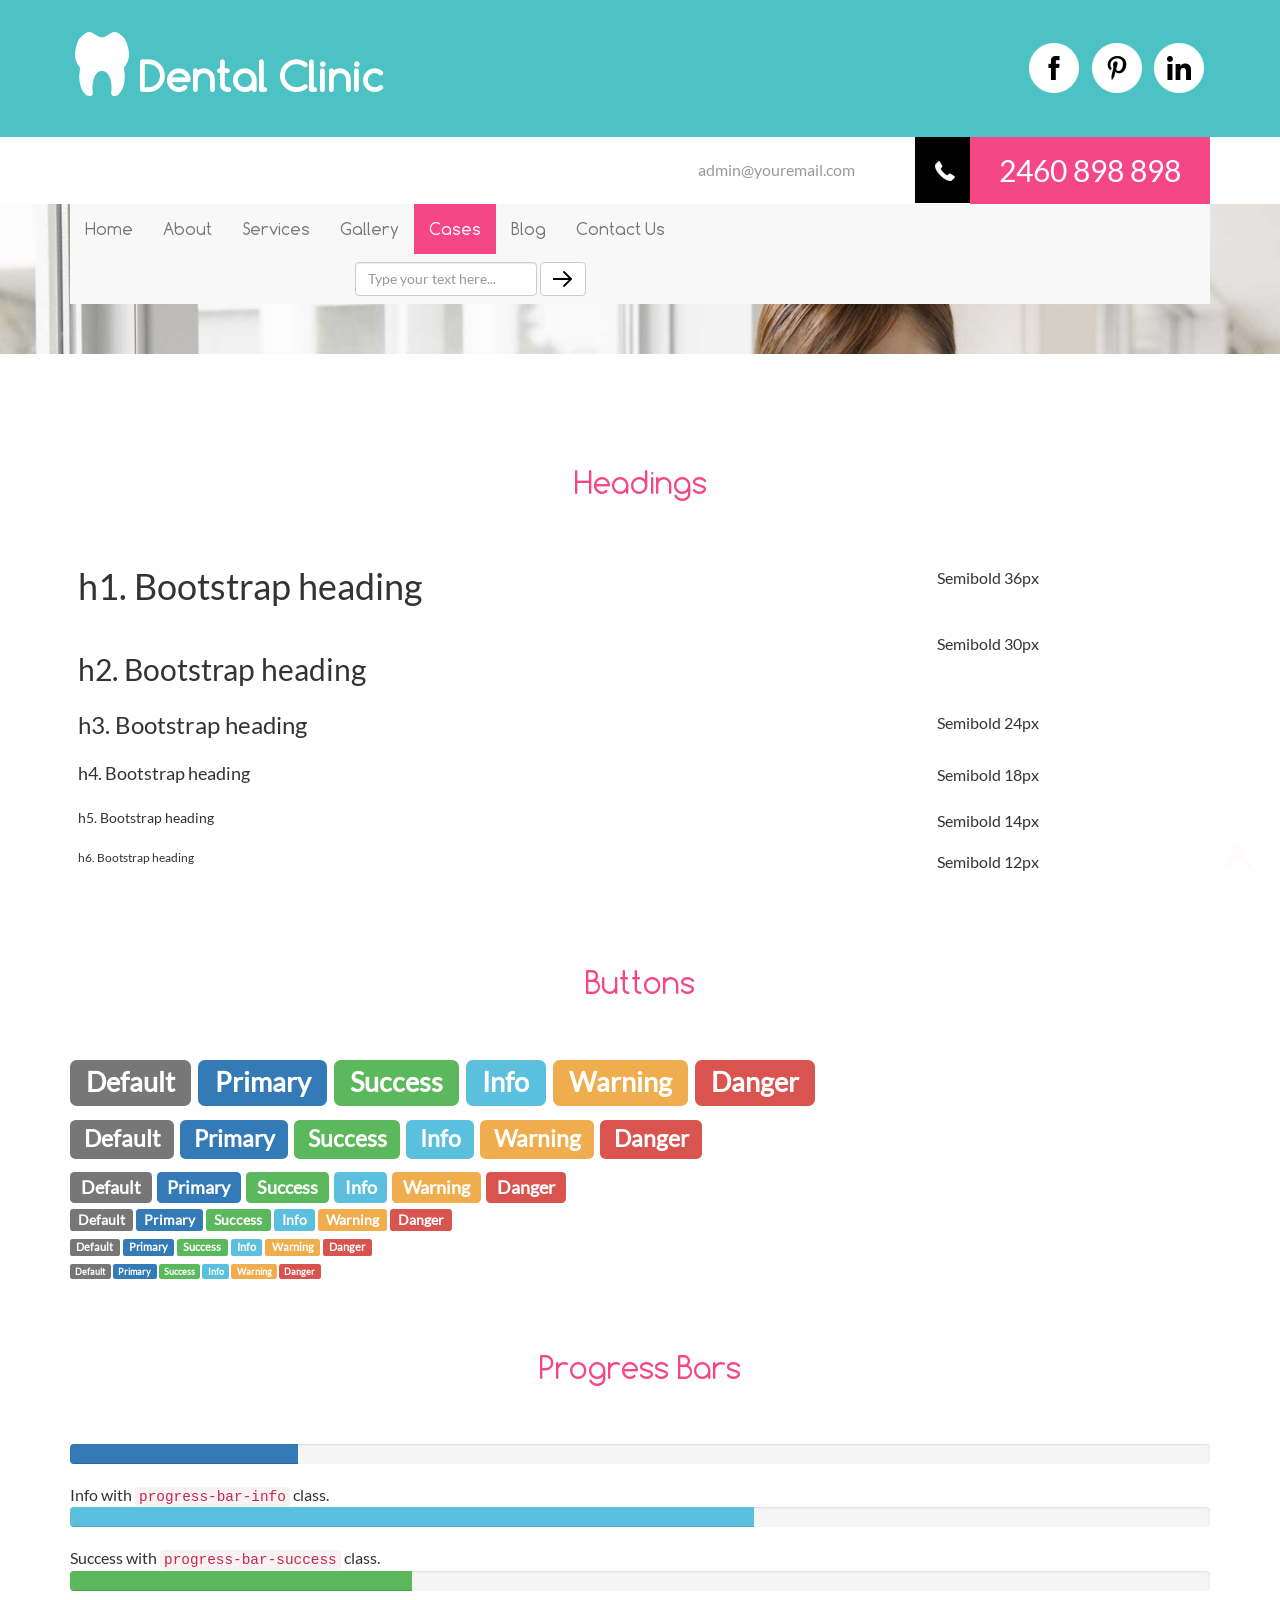
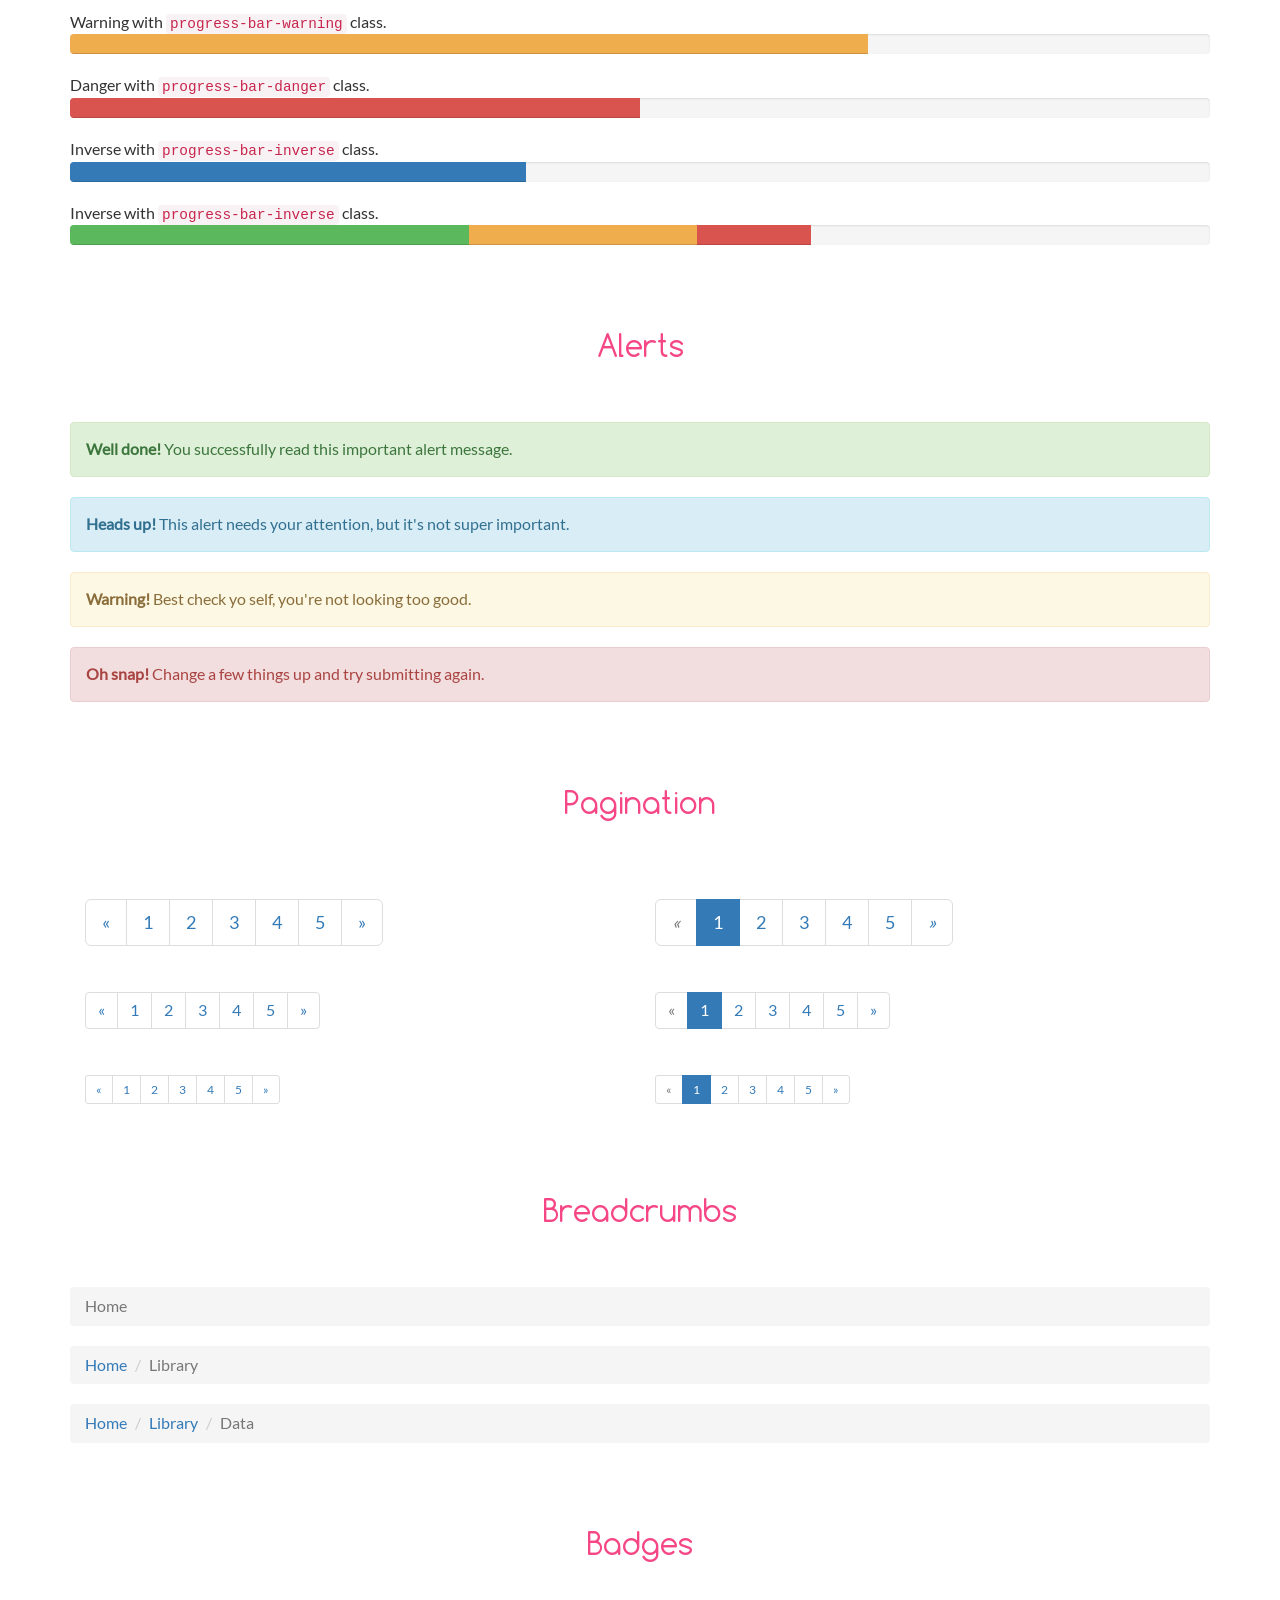
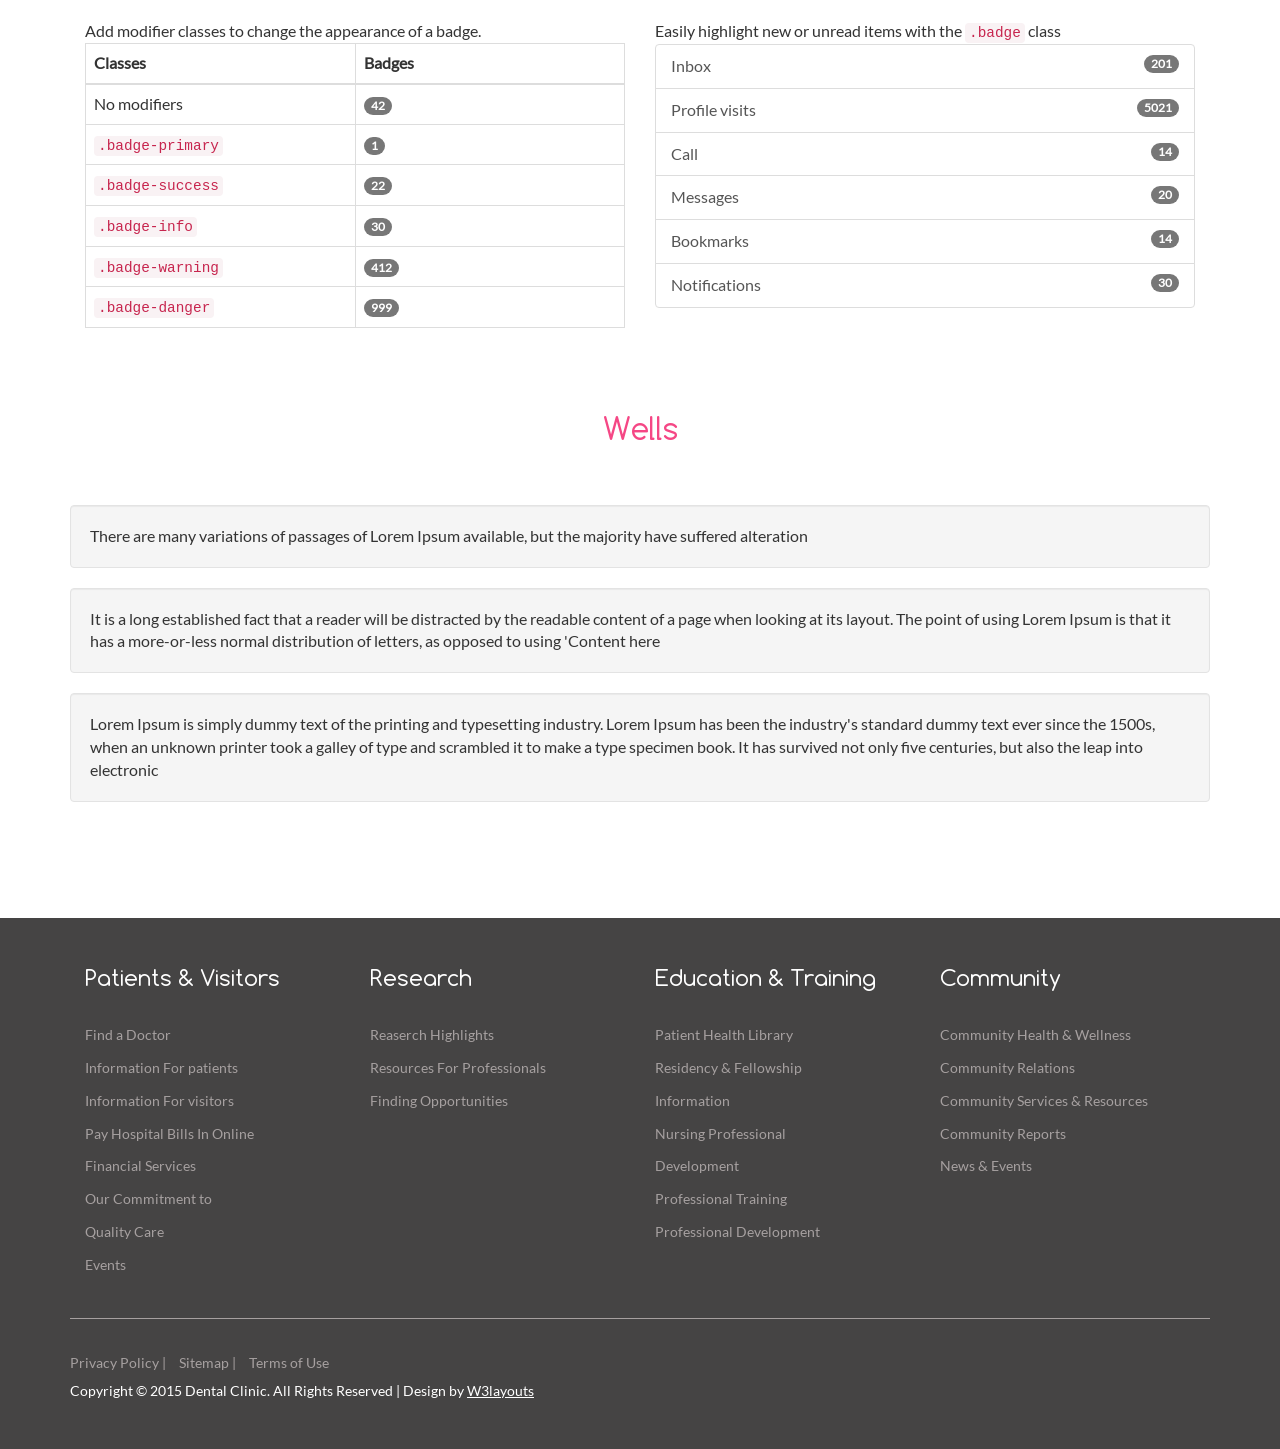
<file: kumar_dental_clinic/cases.html>
<!--
Author: W3layouts
Author URL: http://w3layouts.com
License: Creative Commons Attribution 3.0 Unported
License URL: http://creativecommons.org/licenses/by/3.0/
-->
<!DOCTYPE html>
<html>
<head>
<title>Dental Clinic a Medical Hospital Category Flat Bootstarp Resposive Website Template | Cases :: w3layouts</title>
<!-- for-mobile-apps -->
<meta name="viewport" content="width=device-width, initial-scale=1">
<meta http-equiv="Content-Type" content="text/html; charset=utf-8" />
<meta name="keywords" content="Dental Clinic Responsive web template, Bootstrap Web Templates, Flat Web Templates, Andriod Compatible web template, 
Smartphone Compatible web template, free webdesigns for Nokia, Samsung, LG, SonyErricsson, Motorola web design" />
<script type="application/x-javascript"> addEventListener("load", function() { setTimeout(hideURLbar, 0); }, false);
		function hideURLbar(){ window.scrollTo(0,1); } </script>
<!-- //for-mobile-apps -->
<link href="css/bootstrap.css" rel="stylesheet" type="text/css" media="all" />
<link href="css/style.css" rel="stylesheet" type="text/css" media="all" />
<!-- js -->
<script src="js/jquery-1.11.1.min.js"></script>
<!-- //js -->
<!-- start-smoth-scrolling -->
<script type="text/javascript" src="js/move-top.js"></script>
<script type="text/javascript" src="js/easing.js"></script>
<script type="text/javascript">
	jQuery(document).ready(function($) {
		$(".scroll").click(function(event){		
			event.preventDefault();
			$('html,body').animate({scrollTop:$(this.hash).offset().top},1000);
		});
	});
</script>
<!-- start-smoth-scrolling -->
</head>
	
<body>
<!-- header -->
	<div class="header">
		<div class="container">
			<div class="logo">
				<a href="index.html">Dental Clinic</a>
			</div>
			<div class="header-icons">
				<ul>
					<li><a href="#" class="facebook"> </a></li>
					<li><a href="#" class="twitter"> </a></li>
					<li><a href="#" class="in"> </a></li>
				</ul>
			</div>
			<div class="clearfix"> </div>
		</div>
	</div>
	<div class="header-bottom">
		<div class="container">
			<div class="header-bottom-right">
				<ul>
					<li class="mail"><a href="mailto:info@example.com">admin@youremail.com</a></li>
					<li class="phone"><span> </span></li>
					<li class="num">2460 898 898</li>
				</ul>
			</div>
			<div class="clearfix"> </div>
		</div>
	</div>
<!-- //header -->
<!-- banner1 -->
	<div class="banner1">
		<div class="container">
			<div class="banner-nav">
					<nav class="navbar navbar-default">
						<!-- Brand and toggle get grouped for better mobile display -->
						<div class="navbar-header">
						  <button type="button" class="navbar-toggle collapsed" data-toggle="collapse" data-target="#bs-example-navbar-collapse-1">
							<span class="sr-only">Toggle navigation</span>
							<span class="icon-bar"></span>
							<span class="icon-bar"></span>
							<span class="icon-bar"></span>
						  </button>
						</div>

						<!-- Collect the nav links, forms, and other content for toggling -->
						<div class="collapse navbar-collapse nav-wil" id="bs-example-navbar-collapse-1">
						 <ul class="nav navbar-nav">
							<li><a href="index.html">Home</a></li>
							<li><a href="about.html">About</a></li>
							<li><a href="services.html">Services</a></li>
							<li><a href="gallery.html">Gallery</a></li>
							<li class="active"><a href="cases.html">Cases</a></li>
							<li><a href="blog.html">Blog</a></li>
							<li><a href="contact.html">Contact Us</a></li>
						  </ul>
						   <form class="navbar-form navbar-left" role="search">
							<div class="form-group">
							  <input type="text" class="form-control" placeholder="Type your text here...">
							</div>
							<button type="submit" class="btn btn-default searc" aria-label="Left Align">
								<span> </span>
							</button>
						  </form>
						</div><!-- /.navbar-collapse -->
					</nav>
			</div>
		</div>
	</div>
<!-- //banner1 -->
<!-- cases -->
	<div class="cases">
		<div class="container">
			<div class="headdings">
				<h3 class="ghj">Headings</h3>
					<div class="bs-example">
						<table class="table">
						  <tbody>
							<tr>
							  <td><h1 id="h1.-bootstrap-heading">h1. Bootstrap heading<a class="anchorjs-link" href="#h1.-bootstrap-heading"><span class="anchorjs-icon"></span></a></h1></td>
							  <td class="type-info">Semibold 36px</td>
							</tr>
							<tr>
							  <td><h2 id="h2.-bootstrap-heading">h2. Bootstrap heading<a class="anchorjs-link" href="#h2.-bootstrap-heading"><span class="anchorjs-icon"></span></a></h2></td>
							  <td class="type-info">Semibold 30px</td>
							</tr>
							<tr>
							  <td><h3 id="h3.-bootstrap-heading">h3. Bootstrap heading<a class="anchorjs-link" href="#h3.-bootstrap-heading"><span class="anchorjs-icon"></span></a></h3></td>
							  <td class="type-info">Semibold 24px</td>
							</tr>
							<tr>
							  <td><h4 id="h4.-bootstrap-heading">h4. Bootstrap heading<a class="anchorjs-link" href="#h4.-bootstrap-heading"><span class="anchorjs-icon"></span></a></h4></td>
							  <td class="type-info">Semibold 18px</td>
							</tr>
							<tr>
							  <td><h5 id="h5.-bootstrap-heading">h5. Bootstrap heading<a class="anchorjs-link" href="#h5.-bootstrap-heading"><span class="anchorjs-icon"></span></a></h5></td>
							  <td class="type-info">Semibold 14px</td>
							</tr>
							<tr>
							  <td><h6>h6. Bootstrap heading</h6></td>
							  <td class="type-info">Semibold 12px</td>
							</tr>
						  </tbody>
						</table>
					</div>
			</div>
			<div class="Buttons">
				<h3 class="ghj">Buttons</h3>
				  <h1>
					<a href="#"><span class="label label-default">Default</span></a>
					<a href="#"><span class="label label-primary">Primary</span></a>
					<a href="#"><span class="label label-success">Success</span></a>
					<a href="#"><span class="label label-info">Info</span></a>
					<a href="#"><span class="label label-warning">Warning</span></a>
					<a href="#"><span class="label label-danger">Danger</span></a>
				  </h1>
				  <h2>
					<a href="#"><span class="label label-default">Default</span></a>
					<a href="#"><span class="label label-primary">Primary</span></a>
					<a href="#"><span class="label label-success">Success</span></a>
					<a href="#"><span class="label label-info">Info</span></a>
					<a href="#"><span class="label label-warning">Warning</span></a>
					<a href="#"><span class="label label-danger">Danger</span></a>
				  </h2>
				  <h3>
					<a href="#"><span class="label label-default">Default</span></a>
					<a href="#"><span class="label label-primary">Primary</span></a>
					<a href="#"><span class="label label-success">Success</span></a>
					<a href="#"><span class="label label-info">Info</span></a>
					<a href="#"><span class="label label-warning">Warning</span></a>
					<a href="#"><span class="label label-danger">Danger</span></a>
				  </h3>
				  <h4>
					<a href="#"><span class="label label-default">Default</span></a>
					<a href="#"><span class="label label-primary">Primary</span></a>
					<a href="#"><span class="label label-success">Success</span></a>
					<a href="#"><span class="label label-info">Info</span></a>
					<a href="#"><span class="label label-warning">Warning</span></a>
					<a href="#"><span class="label label-danger">Danger</span></a>
				  </h4>
				  <h5>
					<a href="#"><span class="label label-default">Default</span></a>
					<a href="#"><span class="label label-primary">Primary</span></a>
					<a href="#"><span class="label label-success">Success</span></a>
					<a href="#"><span class="label label-info">Info</span></a>
					<a href="#"><span class="label label-warning">Warning</span></a>
					<a href="#"><span class="label label-danger">Danger</span></a>
				  </h5>
				  <h6>
					<a href="#"><span class="label label-default">Default</span></a>
					<a href="#"><span class="label label-primary">Primary</span></a>
					<a href="#"><span class="label label-success">Success</span></a>
					<a href="#"><span class="label label-info">Info</span></a>
					<a href="#"><span class="label label-warning">Warning</span></a>
					<a href="#"><span class="label label-danger">Danger</span></a>
				  </h6>
		    </div>
		    <div class="progress-bars">
			 <h3 class="ghj">Progress Bars</h3>
				 <div class="tab-content">
					  <div class="tab-pane active" id="domprogress">
						  <div class="progress">    
							<div class="progress-bar progress-bar-primary" style="width: 20%"></div>
						  </div>
						  <p>Info with <code>progress-bar-info</code> class.</p>
						  <div class="progress">    
							<div class="progress-bar progress-bar-info" style="width: 60%"></div>
						  </div>
						  <p>Success with <code>progress-bar-success</code> class.</p>
						  <div class="progress">
							<div class="progress-bar progress-bar-success" style="width: 30%"></div>
						  </div>
						  <p>Warning with <code>progress-bar-warning</code> class.</p>
						  <div class="progress">
							<div class="progress-bar progress-bar-warning" style="width: 70%"></div>
						  </div>
						  <p>Danger with <code>progress-bar-danger</code> class.</p>
						  <div class="progress">
							<div class="progress-bar progress-bar-danger" style="width: 50%"></div>
						  </div>
						  <p>Inverse with <code>progress-bar-inverse</code> class.</p>
						  <div class="progress">
							<div class="progress-bar progress-bar-inverse" style="width: 40%"></div>
						  </div>
						   <p>Inverse with <code>progress-bar-inverse</code> class.</p>
						  <div class="progress">
							<div class="progress-bar progress-bar-success" style="width: 35%"><span class="sr-only">35% Complete (success)</span></div>
							<div class="progress-bar progress-bar-warning" style="width: 20%"><span class="sr-only">20% Complete (warning)</span></div>
							<div class="progress-bar progress-bar-danger" style="width: 10%"><span class="sr-only">10% Complete (danger)</span></div>
						  </div>
					</div>
			   </div>
		    </div>
		    <div class="alerts">
			  <h3 class="ghj">Alerts</h3>
			   <div class="alert alert-success" role="alert">
				<strong>Well done!</strong> You successfully read this important alert message.
			   </div>
			   <div class="alert alert-info" role="alert">
				<strong>Heads up!</strong> This alert needs your attention, but it's not super important.
			   </div>
			   <div class="alert alert-warning" role="alert">
				<strong>Warning!</strong> Best check yo self, you're not looking too good.
			   </div>
			   <div class="alert alert-danger" role="alert">
				<strong>Oh snap!</strong> Change a few things up and try submitting again.
			   </div>
		    </div>
			<div class="pagenatin">
				<h3 class="ghj">Pagination</h3>
					<div class="col-md-6">
					  <nav>
					  <ul class="pagination pagination-lg">
						<li><a href="#" aria-label="Previous"><span aria-hidden="true">«</span></a></li>
						<li><a href="#">1</a></li>
						<li><a href="#">2</a></li>
						<li><a href="#">3</a></li>
						<li><a href="#">4</a></li>
						<li><a href="#">5</a></li>
						<li><a href="#" aria-label="Next"><span aria-hidden="true">»</span></a></li>
					  </ul>
					  </nav>
					  <nav>
					  <ul class="pagination">
						<li><a href="#" aria-label="Previous"><span aria-hidden="true">«</span></a></li>
						<li><a href="#">1</a></li>
						<li><a href="#">2</a></li>
						<li><a href="#">3</a></li>
						<li><a href="#">4</a></li>
						<li><a href="#">5</a></li>
						<li><a href="#" aria-label="Next"><span aria-hidden="true">»</span></a></li>
					  </ul>
					  </nav>
					  <nav>
						<ul class="pagination pagination-sm">
							<li><a href="#" aria-label="Previous"><span aria-hidden="true">«</span></a></li>
							<li><a href="#">1</a></li>
							<li><a href="#">2</a></li>
							<li><a href="#">3</a></li>
							<li><a href="#">4</a></li>
							<li><a href="#">5</a></li>
							<li><a href="#" aria-label="Next"><span aria-hidden="true">»</span></a></li>
						</ul>
					  </nav>
					</div>
					<div class="col-md-6">
						<nav>
							<ul class="pagination pagination-lg">
									<li class="disabled"><a href="#"><i class="fa fa-angle-left">«</i></a></li>
									<li class="active"><a href="#">1</a></li>
									<li><a href="#">2</a></li>
									<li><a href="#">3</a></li>
									<li><a href="#">4</a></li>
									<li><a href="#">5</a></li>
									<li><a href="#"><i class="fa fa-angle-right">»</i></a></li>
							</ul>
						</nav>
						<nav>
						  <ul class="pagination">
							<li class="disabled"><a href="#" aria-label="Previous"><span aria-hidden="true">«</span></a></li>
							<li class="active"><a href="#">1 <span class="sr-only">(current)</span></a></li>
							<li><a href="#">2</a></li>
							<li><a href="#">3</a></li>
							<li><a href="#">4</a></li>
							<li><a href="#">5</a></li>
							<li><a href="#" aria-label="Next"><span aria-hidden="true">»</span></a></li>
						 </ul>
					    </nav>
					    <nav>
							 <ul class="pagination pagination-sm">
								<li class="disabled"><a href="#"><i class="fa fa-angle-left"></i>«</a></li>
								<li class="active"><a href="#">1</a></li>
								<li><a href="#">2</a></li>
								<li><a href="#">3</a></li>
								<li><a href="#">4</a></li>
								<li><a href="#">5</a></li>
								<li><a href="#"><i class="fa fa-angle-right"></i>»</a></li>
							</ul>
						</nav>
					</div>
					<div class="clearfix"> </div>
			</div>
			<div class="bread-crumbs">
				 <h3 class="ghj">Breadcrumbs</h3>
				   <ol class="breadcrumb">
				  <li class="active">Home</li>
				</ol>
				<ol class="breadcrumb">
				  <li><a href="#">Home</a></li>
				  <li class="active">Library</li>
				</ol>
				<ol class="breadcrumb">
				  <li><a href="#">Home</a></li>
				  <li><a href="#">Library</a></li>
				  <li class="active">Data</li>
				</ol>
		    </div>
			<div class="appearance">
			 <h3 class="ghj">Badges</h3>
				<div class="col-md-6">
					<p>Add modifier classes to change the appearance of a badge.</p>
					  <table class="table table-bordered">
						<thead>
							<tr>
								<th width="50%">Classes</th>
								<th width="50%">Badges</th>
							</tr>
						</thead>
						<tbody>
							<tr>
								<td>No modifiers</td>
								<td><span class="badge">42</span></td>
							</tr>
							<tr>
								<td><code>.badge-primary</code></td>
								<td><span class="badge badge-primary">1</span></td>
							</tr>
							<tr>
								<td><code>.badge-success</code></td>
								<td><span class="badge badge-success">22</span></td>
							</tr>
							<tr>
								<td><code>.badge-info</code></td>
								<td><span class="badge badge-info">30</span></td>
							</tr>
							<tr>
								<td><code>.badge-warning</code></td>
								<td><span class="badge badge-warning">412</span></td>
							</tr>
							<tr>
								<td><code>.badge-danger</code></td>
								<td><span class="badge badge-danger">999</span></td>
							</tr>
						</tbody>
					  </table>                    
				</div>
				<div class="col-md-6">
				  <p>Easily highlight new or unread items with the <code>.badge</code> class</p>
					<div class="list-group list-group-alternate"> 
						<a href="#" class="list-group-item"><span class="badge">201</span> <i class="ti ti-email"></i> Inbox </a> 
						<a href="#" class="list-group-item"><span class="badge badge-primary">5021</span> <i class="ti ti-eye"></i> Profile visits </a> 
						<a href="#" class="list-group-item"><span class="badge">14</span> <i class="ti ti-headphone-alt"></i> Call </a> 
						<a href="#" class="list-group-item"><span class="badge">20</span> <i class="ti ti-comments"></i> Messages </a> 
						<a href="#" class="list-group-item"><span class="badge badge-warning">14</span> <i class="ti ti-bookmark"></i> Bookmarks </a> 
						<a href="#" class="list-group-item"><span class="badge badge-danger">30</span> <i class="ti ti-bell"></i> Notifications </a> 
					</div>
			    </div>
			   <div class="clearfix"> </div>
			</div>
			<div class="distracted">
			  <h3 class="ghj">Wells</h3>
				   <div class="well">
					There are many variations of passages of Lorem Ipsum available, but the majority have suffered alteration
				   </div>
				   <div class="well">
					It is a long established fact that a reader will be distracted by the readable content of a page when looking at its layout. The point of using Lorem Ipsum is that it has a more-or-less normal distribution of letters, as opposed to using 'Content here
				   </div>
				   <div class="well">
					Lorem Ipsum is simply dummy text of the printing and typesetting industry. Lorem Ipsum has been the industry's standard dummy text ever since the 1500s, when an unknown printer took a galley of type and scrambled it to make a type specimen book. It has survived not only five centuries, but also the leap into electronic
				   </div>
		    </div>
		</div>
	</div>
<!-- //cases -->
<!-- footer -->
	<div class="footer">
		<div class="container">
			<div class="footer-grids">
				<div class="col-md-3 footer-grid">
					<h3>patients & Visitors</h3>
					<ul>
						<li><a href="#">Find a Doctor</a></li>
						<li><a href="#">Information For patients</a></li>
						<li><a href="#">Information For visitors</a></li>
						<li><a href="#">Pay Hospital Bills In Online</a></li>
						<li><a href="#">Financial Services</a></li>
						<li><a href="#">Our Commitment to</a></li>
						<li><a href="#">Quality Care</a></li>
						<li><a href="#">Events</a></li>
					</ul>
				</div>
				<div class="col-md-3 footer-grid">
					<h3>research</h3>
					<ul>
						<li><a href="#">Reaserch Highlights</a></li>
						<li><a href="#">Resources For Professionals</a></li>
						<li><a href="#">Finding Opportunities</a></li>
					</ul>
				</div>
				<div class="col-md-3 footer-grid">
					<h3>education & Training</h3>
					<ul>
						<li><a href="#">Patient Health Library</a></li>
						<li><a href="#">Residency & Fellowship</a></li>
						<li><a href="#">Information</a></li>
						<li><a href="#">Nursing Professional</a></li>
						<li><a href="#">Development</a></li>
						<li><a href="#">Professional Training</a></li>
						<li><a href="#">Professional Development</a></li>
					</ul>
				</div>
				<div class="col-md-3 footer-grid">
					<h3>community</h3>
					<ul>
						<li><a href="#">Community Health & Wellness</a></li>
						<li><a href="#">Community Relations</a></li>
						<li><a href="#">Community Services & Resources</a></li>
						<li><a href="#">Community Reports</a></li>
						<li><a href="#">News & Events</a></li>
					</ul>
				</div>
				<div class="clearfix"> </div>
			</div>
			<div class="footer-grds">
				<ul>
					<li><a href="#">Privacy Policy |</a></li>
					<li><a href="contact.html">Sitemap |</a></li>
					<li><a href="#">Terms of Use</a></li>
				</ul>
				<p>Copyright © 2015 Dental Clinic. All Rights Reserved | Design by <a href="http://w3layouts.com/">W3layouts</a></p>
			</div>
		</div>
	</div>
<!-- //footer -->
<!-- here stars scrolling icon -->
	<script type="text/javascript">
									$(document).ready(function() {
										/*
										var defaults = {
								  			containerID: 'toTop', // fading element id
											containerHoverID: 'toTopHover', // fading element hover id
											scrollSpeed: 1200,
											easingType: 'linear' 
								 		};
										*/
										
										$().UItoTop({ easingType: 'easeOutQuart' });
										
									});
	</script>
<!-- //here ends scrolling icon -->
<!-- for bootstrap working -->
		<script src="js/bootstrap.js"> </script>
<!-- //for bootstrap working -->
</body>
</html>
</file>
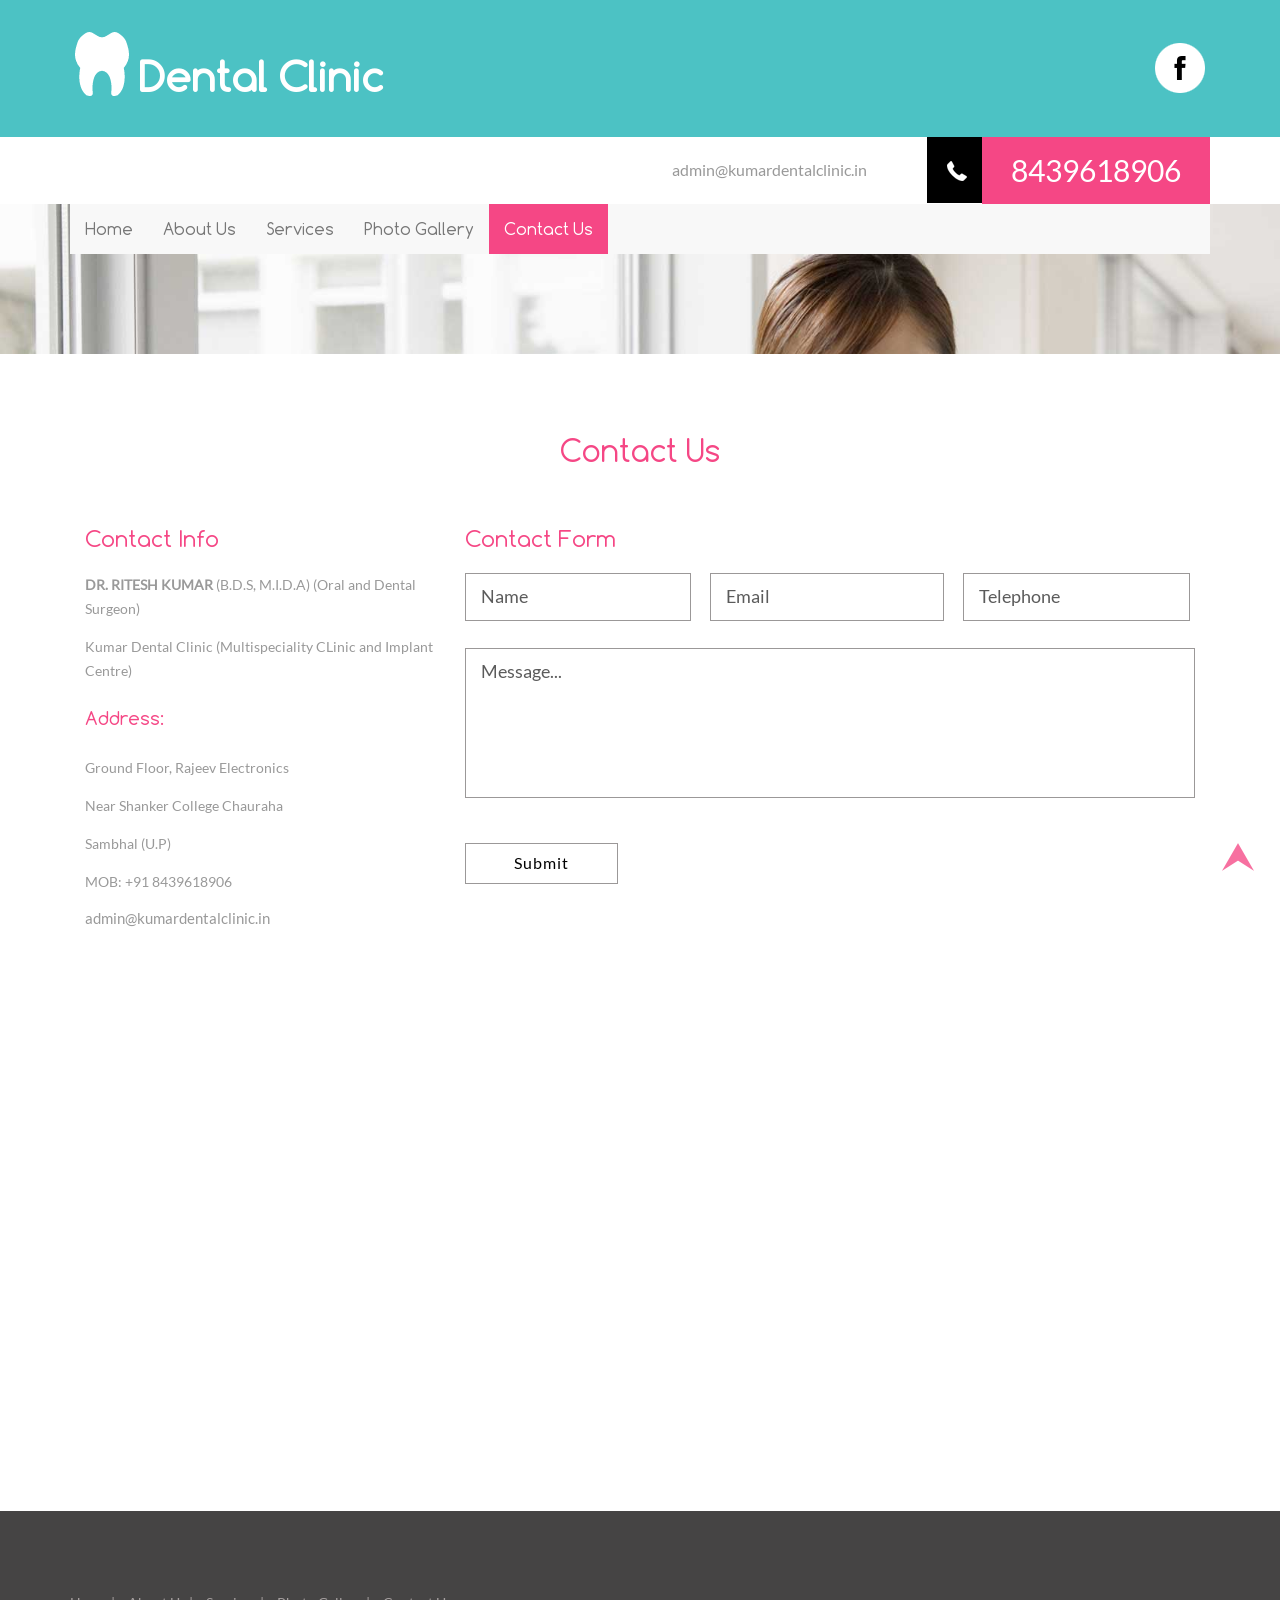
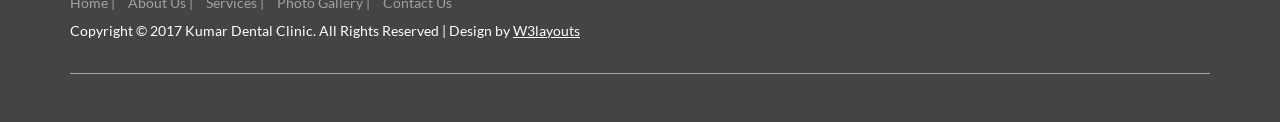
<file: kumar_dental_clinic/contact.html>
<!--
Author: W3layouts
Author URL: http://w3layouts.com
License: Creative Commons Attribution 3.0 Unported
License URL: http://creativecommons.org/licenses/by/3.0/
-->
<!DOCTYPE html>
<html>
<head>
<title>Kumar Dental Clinic</title>
<!-- for-mobile-apps -->
<meta name="viewport" content="width=device-width, initial-scale=1">
<meta http-equiv="Content-Type" content="text/html; charset=utf-8" />
<meta name="keywords" content="Dental Clinic Responsive web template, Bootstrap Web Templates, Flat Web Templates, Andriod Compatible web template, 
Smartphone Compatible web template, free webdesigns for Nokia, Samsung, LG, SonyErricsson, Motorola web design" />
<script type="application/x-javascript"> addEventListener("load", function() { setTimeout(hideURLbar, 0); }, false);
		function hideURLbar(){ window.scrollTo(0,1); } </script>
<!-- //for-mobile-apps -->
<link href="css/bootstrap.css" rel="stylesheet" type="text/css" media="all" />
<link href="css/style.css" rel="stylesheet" type="text/css" media="all" />
<!-- js -->
<script src="js/jquery-1.11.1.min.js"></script>
<!-- //js -->
<!-- start-smoth-scrolling -->
<script type="text/javascript" src="js/move-top.js"></script>
<script type="text/javascript" src="js/easing.js"></script>
<script type="text/javascript">
	jQuery(document).ready(function($) {
		$(".scroll").click(function(event){		
			event.preventDefault();
			$('html,body').animate({scrollTop:$(this.hash).offset().top},1000);
		});
	});
</script>
<!-- start-smoth-scrolling -->
</head>
	
<body>
<!-- header -->
	<div class="header">
		<div class="container">
			<div class="logo">
				<a href="index.html">Dental Clinic</a>
			</div>
			<div class="header-icons">
				<ul>
					<li><a href="#" class="facebook"> </a></li>

				</ul>
			</div>
			<div class="clearfix"> </div>
		</div>
	</div>
	<div class="header-bottom">
		<div class="container">
			<div class="header-bottom-right">
				<ul>
					<li class="mail"><a href="mailto:info@example.com">admin@kumardentalclinic.in</a></li>
					<li class="phone"><span> </span></li>
					<li class="num">8439618906</li>
				</ul>
			</div>
			<div class="clearfix"> </div>
		</div>
	</div>
<!-- //header -->
<!-- banner1 -->
	<div class="banner1">
		<div class="container">
			<div class="banner-nav">
					<nav class="navbar navbar-default">
						<!-- Brand and toggle get grouped for better mobile display -->
						<div class="navbar-header">
						  <button type="button" class="navbar-toggle collapsed" data-toggle="collapse" data-target="#bs-example-navbar-collapse-1">
							<span class="sr-only">Toggle navigation</span>
							<span class="icon-bar"></span>
							<span class="icon-bar"></span>
							<span class="icon-bar"></span>
						  </button>
						</div>

						<!-- Collect the nav links, forms, and other content for toggling -->
						<div class="collapse navbar-collapse nav-wil" id="bs-example-navbar-collapse-1">
						 <ul class="nav navbar-nav">
							<li><a href="index.html">Home</a></li>
							<li><a href="about.html">About Us</a></li>
							<li><a href="services.html">Services</a></li>
							<li><a href="gallery.html">Photo Gallery</a></li>
							<li class="active"><a href="contact.html">Contact Us</a></li>
						  </ul>
						   
						</div><!-- /.navbar-collapse -->
					</nav>
			</div>
		</div>
	</div>
<!-- //banner1 -->
<!-- contact -->
	<div class="contact">
		<div class="container">
			<div class="contact-form">
				<h3>Contact Us</h3>
				<div class="col-md-4 contact-form-left">
					<h4>Contact Info</h4>
					<p><strong>DR. RITESH KUMAR</strong> (B.D.S, M.I.D.A) (Oral and Dental Surgeon)</p>
					<p>Kumar Dental Clinic (Multispeciality CLinic and Implant Centre)</p>
					<h5>Address:</h5>
					<p>Ground Floor, Rajeev Electronics</p>
					<p>Near Shanker College Chauraha</p>
					<p>Sambhal (U.P)</p>
					<p>MOB: +91 8439618906</p>
					<a href="mailto:admin@kumardentalclinic.in">admin@kumardentalclinic.in</a>
				</div>
				<div class="col-md-8 contact-form-right">
					<h4>Contact Form</h4>
					<form id="contact_form" method="POST" onsubmit="sendMail($('#contact_form').serialize());return false;" >
						<input type="text" name="name" value="Name" onFocus="this.value = '';" onBlur="if (this.value == '') {this.value = 'Name';}" required="">
						<input type="email" name="email"  value="Email" onFocus="this.value = '';" onBlur="if (this.value == '') {this.value = 'Email';}" required="">
						<input type="text"  name="telephone" value="Telephone" onFocus="this.value = '';" onBlur="if (this.value == '') {this.value = 'Telephone';}" required="">
						<textarea type="text"   name="message" onfocus="this.value = '';" onBlur="if (this.value == '') {this.value = 'Message...';}" required="">Message...</textarea>
						<input type="hidden" name="type" value="contact" >
						<input type="submit" value="Submit" >
					</form>
				</div>
				<div class="clearfix"></div>
			</div>
		</div>
	</div>
	<div class="map">
		<iframe src="https://www.google.com/maps/embed?pb=!1m18!1m12!1m3!1d2759.880202386955!2d6.134357!3d46.232727!2m3!1f0!2f0!3f0!3m2!1i1024!2i768!4f13.1!3m3!1m2!1s0x478c64f73e96c8cd%3A0x438e143bada2a530!2sWorld+Health+Organization+(WHO)!5e0!3m2!1sen!2sin!4v1435208503582" frameborder="0" style="border:0" allowfullscreen></iframe>
	</div>
<!-- //contact -->
<!-- footer -->
	<div class="footer">
		<div class="container">
			<div class="footer-grids">
			<div class="footer-grds">
				<ul>
					<li><a href="index.html">Home |</a></li>
					<li><a href="about.html">About Us |</a></li>
					<li><a href="services.html">Services |</a></li>
					<li><a href="gallery.html">Photo Gallery |</a></li>
					<li><a href="services.html">Contact Us </a></li>
				</ul>
				<p>Copyright © 2017 Kumar Dental Clinic. All Rights Reserved | Design by <a href="http://w3layouts.com/">W3layouts</a></p>
			</div>
		</div>
	</div>
<!-- //footer -->
<!-- here stars scrolling icon -->
	<script type="text/javascript">
									$(document).ready(function() {
										/*
										var defaults = {
								  			containerID: 'toTop', // fading element id
											containerHoverID: 'toTopHover', // fading element hover id
											scrollSpeed: 1200,
											easingType: 'linear' 
								 		};
										*/
										
										$().UItoTop({ easingType: 'easeOutQuart' });
										
									});
	</script>
<!-- //here ends scrolling icon -->
<!-- for bootstrap working -->
		<script src="js/bootstrap.js"> </script>
		<script src="js/script.js"> </script>
<!-- //for bootstrap working -->
</body>
</html>
</file>
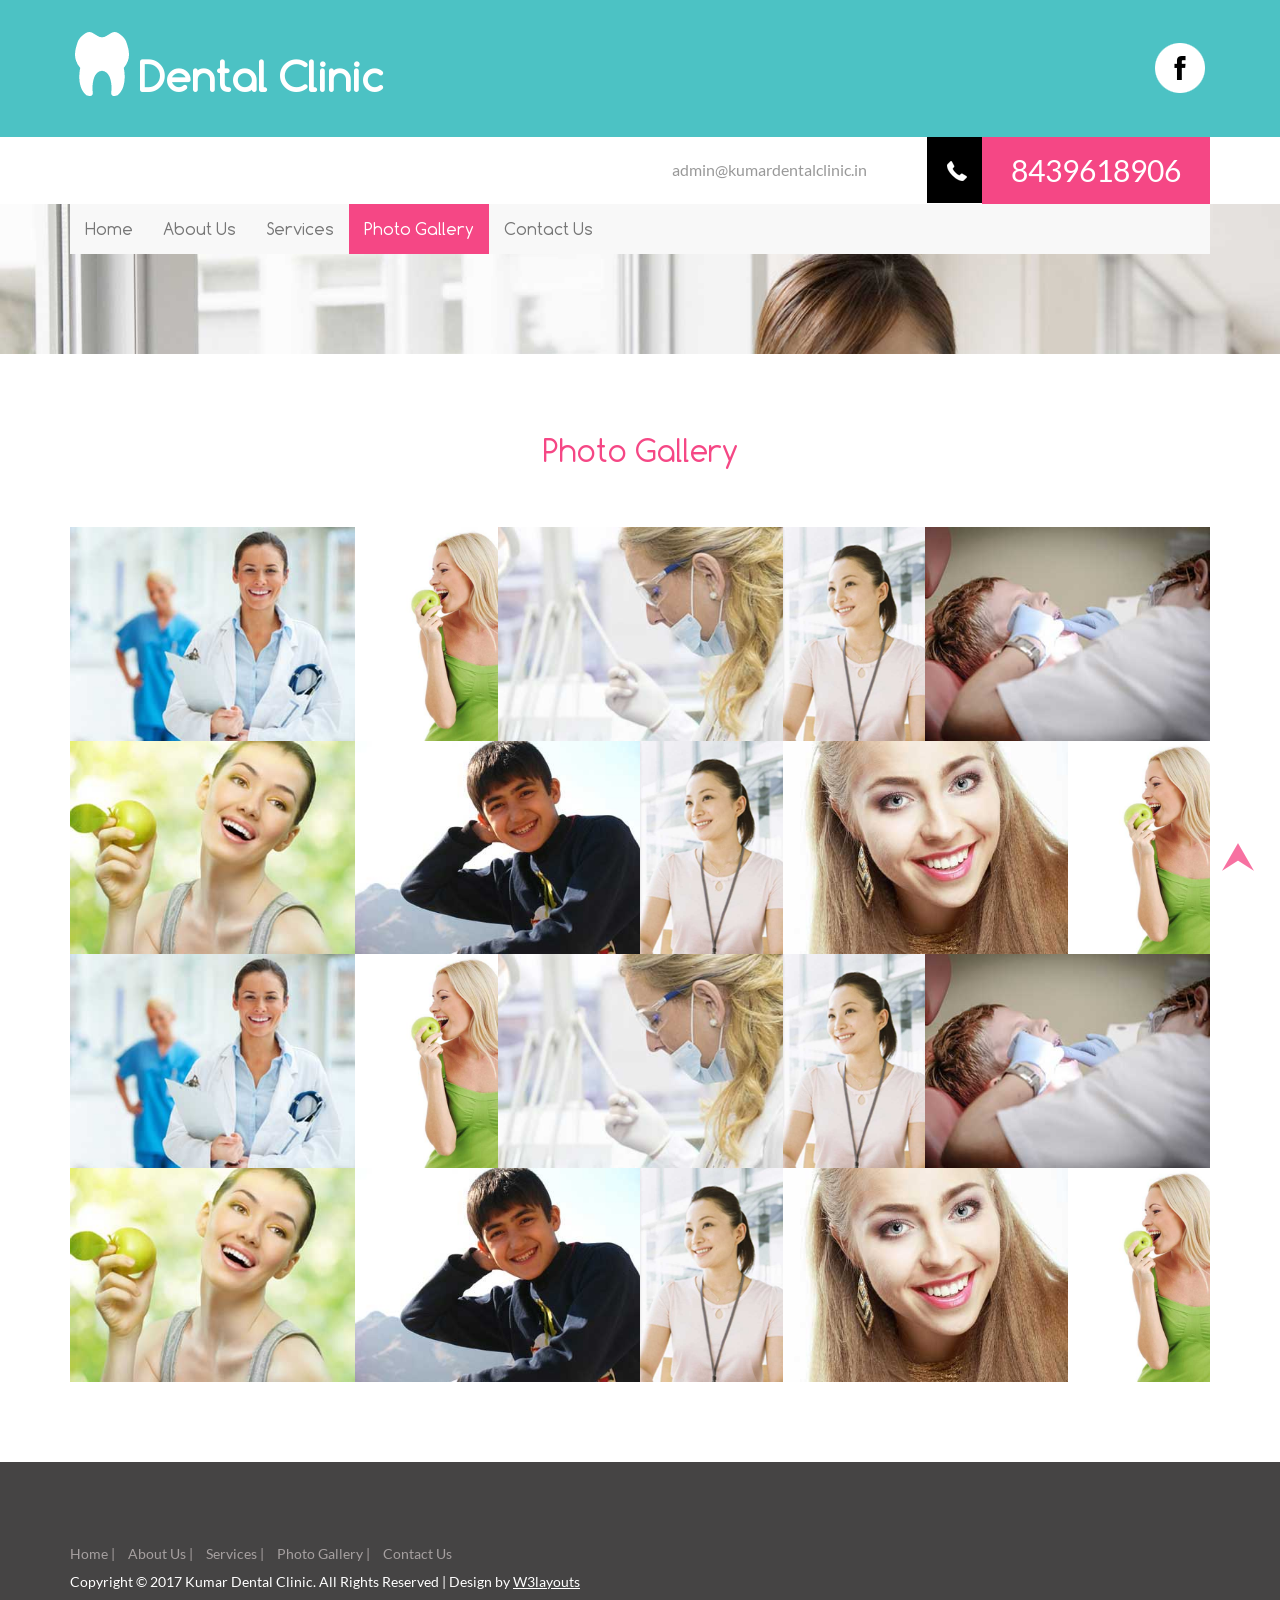
<file: kumar_dental_clinic/gallery.html>
<!--
Author: W3layouts
Author URL: http://w3layouts.com
License: Creative Commons Attribution 3.0 Unported
License URL: http://creativecommons.org/licenses/by/3.0/
-->
<!DOCTYPE html>
<html>
<head>
<title>Kumar Dental Clinic</title>
<!-- for-mobile-apps -->
<meta name="viewport" content="width=device-width, initial-scale=1">
<meta http-equiv="Content-Type" content="text/html; charset=utf-8" />
<meta name="keywords" content="Dental Clinic Responsive web template, Bootstrap Web Templates, Flat Web Templates, Andriod Compatible web template, 
Smartphone Compatible web template, free webdesigns for Nokia, Samsung, LG, SonyErricsson, Motorola web design" />
<script type="application/x-javascript"> addEventListener("load", function() { setTimeout(hideURLbar, 0); }, false);
		function hideURLbar(){ window.scrollTo(0,1); } </script>
<!-- //for-mobile-apps -->
<link href="css/bootstrap.css" rel="stylesheet" type="text/css" media="all" />
<link href="css/style.css" rel="stylesheet" type="text/css" media="all" />
<!-- js -->
<script src="js/jquery-1.11.1.min.js"></script>
<!-- //js -->
<!-- start-smoth-scrolling -->
<script type="text/javascript" src="js/move-top.js"></script>
<script type="text/javascript" src="js/easing.js"></script>
<script type="text/javascript">
	jQuery(document).ready(function($) {
		$(".scroll").click(function(event){		
			event.preventDefault();
			$('html,body').animate({scrollTop:$(this.hash).offset().top},1000);
		});
	});
</script>
<!-- start-smoth-scrolling -->
<!-- pop-up -->
<link rel="stylesheet" href="css/touchTouch.css" type="text/css" media="all" />
<script type="text/javascript" src="js/jquery.fancybox.js"></script>
	   <script type="text/javascript">
			$(document).ready(function() {
				/*
				 *  Simple image gallery. Uses default settings
				 */

				$('.fancybox').fancybox();

			});
		</script>
<!-- pop-up -->
</head>
	
<body>
<!-- header -->
	<div class="header">
		<div class="container">
			<div class="logo">
				<a href="index.html">Dental Clinic</a>
			</div>
			<div class="header-icons">
				<ul>
					<li><a href="#" class="facebook"> </a></li>
				</ul>
			</div>
			<div class="clearfix"> </div>
		</div>
	</div>
	<div class="header-bottom">
		<div class="container">
			<div class="header-bottom-right">
				<ul>
					<li class="mail"><a href="mailto:info@example.com">admin@kumardentalclinic.in</a></li>
					<li class="phone"><span> </span></li>
					<li class="num">8439618906</li>
				</ul>
			</div>
			<div class="clearfix"> </div>
		</div>
	</div>
<!-- //header -->
<!-- banner1 -->
	<div class="banner1">
		<div class="container">
			<div class="banner-nav">
					<nav class="navbar navbar-default">
						<!-- Brand and toggle get grouped for better mobile display -->
						<div class="navbar-header">
						  <button type="button" class="navbar-toggle collapsed" data-toggle="collapse" data-target="#bs-example-navbar-collapse-1">
							<span class="sr-only">Toggle navigation</span>
							<span class="icon-bar"></span>
							<span class="icon-bar"></span>
							<span class="icon-bar"></span>
						  </button>
						</div>

						<!-- Collect the nav links, forms, and other content for toggling -->
						<div class="collapse navbar-collapse nav-wil" id="bs-example-navbar-collapse-1">
						 <ul class="nav navbar-nav">
							<li><a href="index.html">Home</a></li>
							<li><a href="about.html">About Us</a></li>
							<li><a href="services.html">Services</a></li>
							<li class="active"><a href="gallery.html">Photo Gallery</a></li>
							<li><a href="contact.html">Contact Us</a></li>
						  </ul>
						  
						</div><!-- /.navbar-collapse -->
					</nav>
			</div>
		</div>
	</div>
<!-- //banner1 -->
<!-- gallery -->
	<div class="gallery">
	    <div class="container">
			<h3>Photo Gallery</h3>
			<div class="gallery-grids">
				<div class="gallery-grid">
					 <a class="fancybox" href="images/3.jpg" data-fancybox-group="gallery"><img src="images/3.jpg" class="img-style row6 img-responsive" alt="" /><span> </span></a>					
				</div>
				<div class="gallery-grid1">
					<a class="fancybox" href="images/9-.jpg" data-fancybox-group="gallery"><img src="images/9.jpg" class="img-style row6 img-responsive" alt="" /><span> </span></a>
				</div>
				<div class="gallery-grid">
					<a class="fancybox" href="images/5.jpg" data-fancybox-group="gallery"><img src="images/5.jpg" class="img-style row6 img-responsive" alt="" /><span> </span></a>
				</div>
				<div class="gallery-grid1">
					<a class="fancybox" href="images/10-.jpg" data-fancybox-group="gallery"><img src="images/10.jpg" class="img-style row6 img-responsive" alt="" /><span> </span></a>
				</div>
				<div class="gallery-grid">
					<a class="fancybox" href="images/7.jpg" data-fancybox-group="gallery"><img src="images/7.jpg" class="img-style row6 img-responsive" alt="" /><span> </span></a>
				</div>
				<div class="clearfix"> </div>
			</div>
			<div class="gallery-grids">
				<div class="gallery-grid">
					 <a class="fancybox" href="images/11.jpg" data-fancybox-group="gallery"><img src="images/11.jpg" class="img-style row6 img-responsive" alt="" /><span> </span></a>					
				</div>
				<div class="gallery-grid">
					<a class="fancybox" href="images/8.jpg" data-fancybox-group="gallery"><img src="images/8.jpg" class="img-style row6 img-responsive" alt="" /><span> </span></a>
				</div>
				<div class="gallery-grid1">
					<a class="fancybox" href="images/10-.jpg" data-fancybox-group="gallery"><img src="images/10.jpg" class="img-style row6 img-responsive" alt="" /><span> </span></a>
				</div>
				<div class="gallery-grid">
					<a class="fancybox" href="images/6.jpg" data-fancybox-group="gallery"><img src="images/6.jpg" class="img-style row6 img-responsive" alt="" /><span> </span></a>
				</div>
				<div class="gallery-grid1">
					<a class="fancybox" href="images/9-.jpg" data-fancybox-group="gallery"><img src="images/9.jpg" class="img-style row6 img-responsive" alt="" /><span> </span></a>
				</div>
				<div class="clearfix"> </div>
			</div>
			<div class="gallery-grids">
				<div class="gallery-grid">
					 <a class="fancybox" href="images/3.jpg" data-fancybox-group="gallery"><img src="images/3.jpg" class="img-style row6 img-responsive" alt="" /><span> </span></a>					
				</div>
				<div class="gallery-grid1">
					<a class="fancybox" href="images/9-.jpg" data-fancybox-group="gallery"><img src="images/9.jpg" class="img-style row6 img-responsive" alt="" /><span> </span></a>
				</div>
				<div class="gallery-grid">
					<a class="fancybox" href="images/5.jpg" data-fancybox-group="gallery"><img src="images/5.jpg" class="img-style row6 img-responsive" alt="" /><span> </span></a>
				</div>
				<div class="gallery-grid1">
					<a class="fancybox" href="images/10-.jpg" data-fancybox-group="gallery"><img src="images/10.jpg" class="img-style row6 img-responsive" alt="" /><span> </span></a>
				</div>
				<div class="gallery-grid">
					<a class="fancybox" href="images/7.jpg" data-fancybox-group="gallery"><img src="images/7.jpg" class="img-style row6 img-responsive" alt="" /><span> </span></a>
				</div>
				<div class="clearfix"> </div>
			</div>
			<div class="gallery-grids">
				<div class="gallery-grid">
					 <a class="fancybox" href="images/11.jpg" data-fancybox-group="gallery"><img src="images/11.jpg" class="img-style row6 img-responsive" alt="" /><span> </span></a>					
				</div>
				<div class="gallery-grid">
					<a class="fancybox" href="images/8.jpg" data-fancybox-group="gallery"><img src="images/8.jpg" class="img-style row6 img-responsive" alt="" /><span> </span></a>
				</div>
				<div class="gallery-grid1">
					<a class="fancybox" href="images/10-.jpg" data-fancybox-group="gallery"><img src="images/10.jpg" class="img-style row6 img-responsive" alt="" /><span> </span></a>
				</div>
				<div class="gallery-grid">
					<a class="fancybox" href="images/6.jpg" data-fancybox-group="gallery"><img src="images/6.jpg" class="img-style row6 img-responsive" alt="" /><span> </span></a>
				</div>
				<div class="gallery-grid1">
					<a class="fancybox" href="images/9-.jpg" data-fancybox-group="gallery"><img src="images/9.jpg" class="img-style row6 img-responsive" alt="" /><span> </span></a>
				</div>
				<div class="clearfix"> </div>
			</div>
		</div>
	</div>
<!-- //gallery -->
<!-- footer -->
	<div class="footer">
		<div class="container">
				
			<div class="footer-grds">
				<ul>
					<li><a href="index.html">Home |</a></li>
					<li><a href="about.html">About Us |</a></li>
					<li><a href="services.html">Services |</a></li>
					<li><a href="gallery.html">Photo Gallery |</a></li>
					<li><a href="services.html">Contact Us </a></li>
				</ul>
				<p>Copyright © 2017 Kumar Dental Clinic. All Rights Reserved | Design by <a href="http://w3layouts.com/">W3layouts</a></p>
			</div>
		</div>
	</div>
<!-- //footer -->
<!-- here stars scrolling icon -->
	<script type="text/javascript">
									$(document).ready(function() {
										/*
										var defaults = {
								  			containerID: 'toTop', // fading element id
											containerHoverID: 'toTopHover', // fading element hover id
											scrollSpeed: 1200,
											easingType: 'linear' 
								 		};
										*/
										
										$().UItoTop({ easingType: 'easeOutQuart' });
										
									});
	</script>
<!-- //here ends scrolling icon -->
<!-- for bootstrap working -->
		<script src="js/bootstrap.js"> </script>
<!-- //for bootstrap working -->
</body>
</html>
</file>
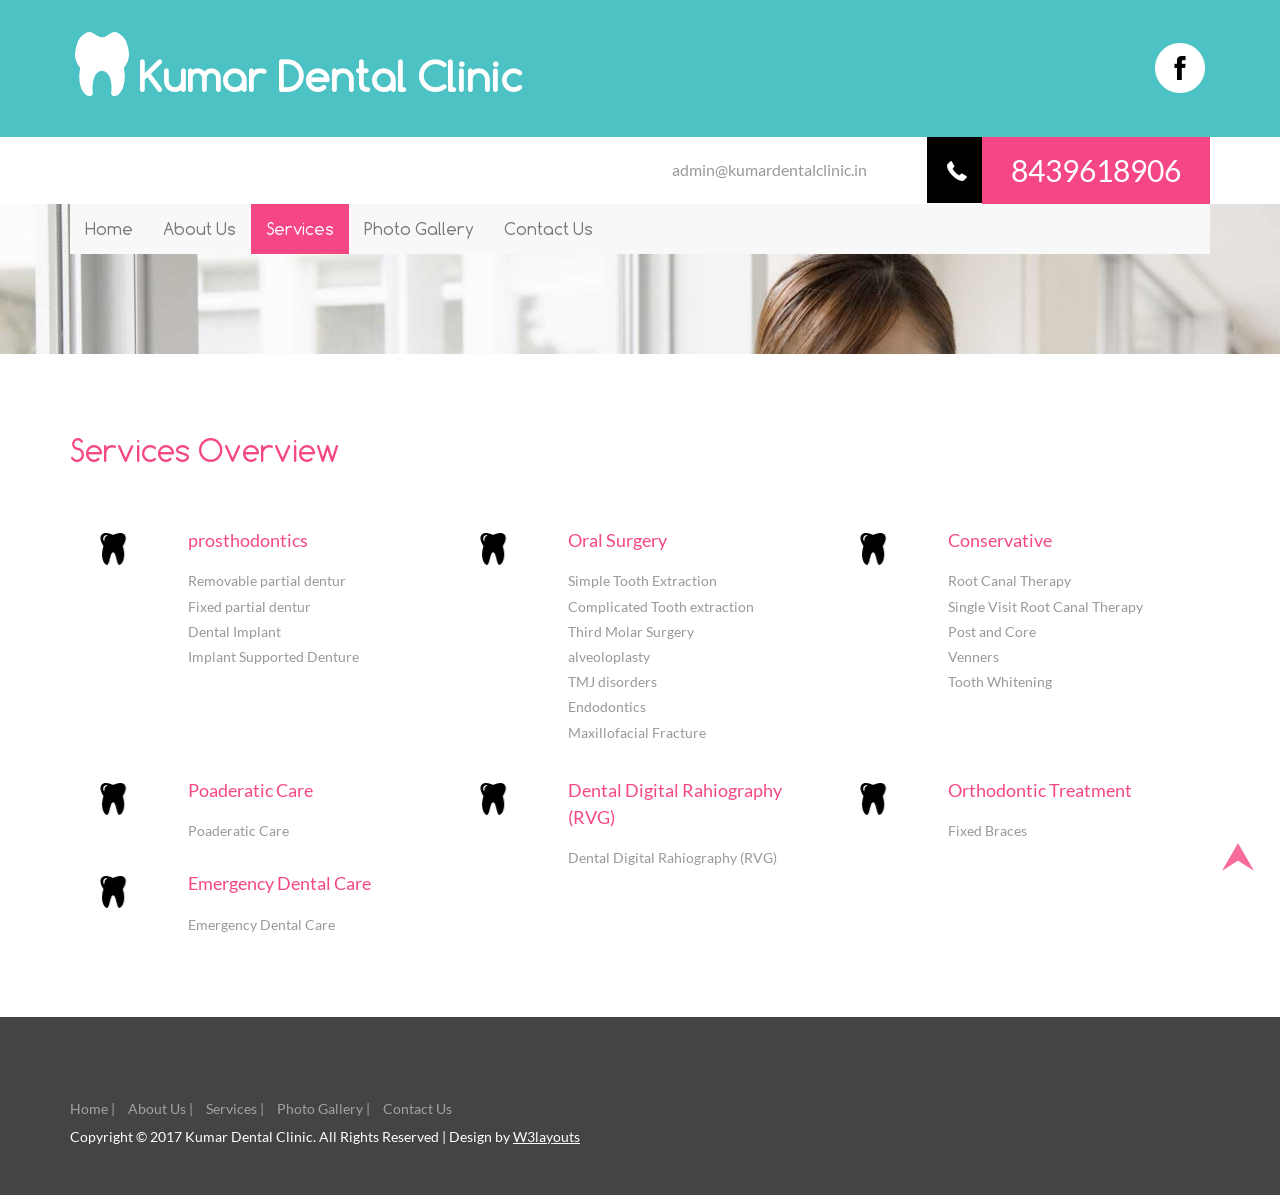
<file: kumar_dental_clinic/services.html>
<!--
Author: W3layouts
Author URL: http://w3layouts.com
License: Creative Commons Attribution 3.0 Unported
License URL: http://creativecommons.org/licenses/by/3.0/
-->
<!DOCTYPE html>
<html>
<head>
<title>Kumar Dental Clinic</title>
<!-- for-mobile-apps -->
<meta name="viewport" content="width=device-width, initial-scale=1">
<meta http-equiv="Content-Type" content="text/html; charset=utf-8" />
<meta name="keywords" content="Dental Clinic Responsive web template, Bootstrap Web Templates, Flat Web Templates, Andriod Compatible web template, 
Smartphone Compatible web template, free webdesigns for Nokia, Samsung, LG, SonyErricsson, Motorola web design" />
<script type="application/x-javascript"> addEventListener("load", function() { setTimeout(hideURLbar, 0); }, false);
		function hideURLbar(){ window.scrollTo(0,1); } </script>
<!-- //for-mobile-apps -->
<link href="css/bootstrap.css" rel="stylesheet" type="text/css" media="all" />
<link href="css/style.css" rel="stylesheet" type="text/css" media="all" />
<!-- js -->
<script src="js/jquery-1.11.1.min.js"></script>
<!-- //js -->
<!-- start-smoth-scrolling -->
<script type="text/javascript" src="js/move-top.js"></script>
<script type="text/javascript" src="js/easing.js"></script>
<script type="text/javascript">
	jQuery(document).ready(function($) {
		$(".scroll").click(function(event){		
			event.preventDefault();
			$('html,body').animate({scrollTop:$(this.hash).offset().top},1000);
		});
	});
</script>
<!-- start-smoth-scrolling -->
</head>
	
<body>
<!-- header -->
	<div class="header">
		<div class="container">
			<div class="logo">
				<a href="index.html">Kumar Dental Clinic</a>
			</div>
			<div class="header-icons">
				<ul>
					<li><a href="#" class="facebook"> </a></li>
				</ul>
			</div>
			<div class="clearfix"> </div>
		</div>
	</div>
	<div class="header-bottom">
		<div class="container">
			<div class="header-bottom-right">
				<ul>
					<li class="mail"><a href="mailto:info@example.com">admin@kumardentalclinic.in</a></li>
					<li class="phone"><span> </span></li>
					<li class="num">8439618906</li>
				</ul>
			</div>
			<div class="clearfix"> </div>
		</div>
	</div>
<!-- //header -->
<!-- banner1 -->
	<div class="banner1">
		<div class="container">
			<div class="banner-nav">
					<nav class="navbar navbar-default">
						<!-- Brand and toggle get grouped for better mobile display -->
						<div class="navbar-header">
						  <button type="button" class="navbar-toggle collapsed" data-toggle="collapse" data-target="#bs-example-navbar-collapse-1">
							<span class="sr-only">Toggle navigation</span>
							<span class="icon-bar"></span>
							<span class="icon-bar"></span>
							<span class="icon-bar"></span>
						  </button>
						</div>

						<!-- Collect the nav links, forms, and other content for toggling -->
						<div class="collapse navbar-collapse nav-wil" id="bs-example-navbar-collapse-1">
						 <ul class="nav navbar-nav">
							<li><a href="index.html">Home</a></li>
							<li><a href="about.html">About Us</a></li>
							<li class="active"><a href="services.html">Services</a></li>
							<li><a href="gallery.html">Photo Gallery</a></li>
							<li><a href="contact.html">Contact Us</a></li>
						  </ul>
						 
						</div><!-- /.navbar-collapse -->
					</nav>
			</div>
		</div>
	</div>
<!-- //banner1 -->
<!-- services -->
	<div class="services">
		<div class="container">
			<div class="services-grid">
				<h3>Services Overview</h3>
				<div class="services-grd">
					<div class="col-md-4 services-grd1">
						<div class="col-xs-3 services-grd1-left">
							<span></span>
						</div>
						<div class="col-xs-9 services-grd1-right">
							<h4>prosthodontics</h4>
							<p>Removable partial dentur<br /> Fixed partial dentur<br /> Dental Implant<br />Implant Supported Denture</p>
						</div>
						<div class="clearfix"> </div>
					</div>
					<div class="col-md-4 services-grd1">
						<div class="col-xs-3 services-grd1-left1">
							<span></span>
						</div>
						<div class="col-xs-9 services-grd1-right">
							<h4>Oral Surgery</h4>
							<p> Simple Tooth Extraction <br />Complicated Tooth extraction<br /> Third Molar Surgery<br />alveoloplasty<br />TMJ disorders<br />
							Endodontics <br />Maxillofacial Fracture</p>
						</div>
						<div class="clearfix"> </div>
					</div>
					
					<div class="col-md-4 services-grd1">
						<div class="col-xs-3 services-grd1-left2">
							<span></span>
						</div>
						<div class="col-xs-9 services-grd1-right">
							<h4>Conservative</h4>
							<p> Root Canal Therapy<br />Single Visit Root Canal Therapy<br />Post and Core<br />Venners<br />Tooth Whitening</p>
						</div>
						<div class="clearfix"> </div>
					</div>
					<div class="clearfix"> </div>
				</div>
				<div class="services-grd">
					<div class="col-md-4 services-grd1">
						<div class="col-xs-3 services-grd1-left3">
							<span></span>
						</div>
						<div class="col-xs-9 services-grd1-right">
							<h4>Poaderatic Care</h4>
							<p> Poaderatic Care</p>
						</div>
						<div class="clearfix"> </div>
					</div>
					<div class="col-md-4 services-grd1">
						<div class="col-xs-3 services-grd1-left4">
							<span></span>
						</div>
						<div class="col-xs-9 services-grd1-right">
							<h4>Dental Digital Rahiography (RVG)</h4>
							<p> Dental Digital Rahiography (RVG)</p>
						</div>
						<div class="clearfix"> </div>
					</div>
					<div class="col-md-4 services-grd1">
						<div class="col-xs-3 services-grd1-left5">
							<span></span>
						</div>
						<div class="col-xs-9 services-grd1-right">
							<h4>Orthodontic Treatment</h4>
							<p> Fixed Braces</p>
						</div>
						<div class="clearfix"> </div>
					</div>
					<div class="clearfix"> </div>
				</div>
			</div>
			<div class="services-grd">
					<div class="col-md-4 services-grd1">
						<div class="col-xs-3 services-grd1-left">
							<span></span>
						</div>
						<div class="col-xs-9 services-grd1-right">
							<h4>Emergency Dental Care</h4>
							<p>Emergency Dental Care</p>
						</div>
						<div class="clearfix"> </div>
					</div>
					</div>
			<link rel="stylesheet" href="css/swipebox.css">
						<script src="js/jquery.swipebox.min.js"></script> 
							<script type="text/javascript">
								jQuery(function($) {
									$(".swipebox").swipebox();
								});
							</script>
		</div>
	</div>
<!-- //services -->
<!-- footer -->
	<div class="footer">
		<div class="container">
			
			<div class="footer-grds">
				<ul>
					<li><a href="index.html">Home |</a></li>
					<li><a href="about.html">About Us |</a></li>
					<li><a href="services.html">Services |</a></li>
					<li><a href="gallery.html">Photo Gallery |</a></li>
					<li><a href="services.html">Contact Us </a></li>
				</ul>
			<p>Copyright © 2017 Kumar Dental Clinic. All Rights Reserved | Design by <a href="http://w3layouts.com/">W3layouts</a></p>
			</div>
		</div>
	</div>
<!-- //footer -->
<!-- here stars scrolling icon -->
	<script type="text/javascript">
									$(document).ready(function() {
										/*
										var defaults = {
								  			containerID: 'toTop', // fading element id
											containerHoverID: 'toTopHover', // fading element hover id
											scrollSpeed: 1200,
											easingType: 'linear' 
								 		};
										*/
										
										$().UItoTop({ easingType: 'easeOutQuart' });
										
									});
	</script>
<!-- //here ends scrolling icon -->
<!-- for bootstrap working -->
		<script src="js/bootstrap.js"> </script>
<!-- //for bootstrap working -->
</body>
</html>
</file>
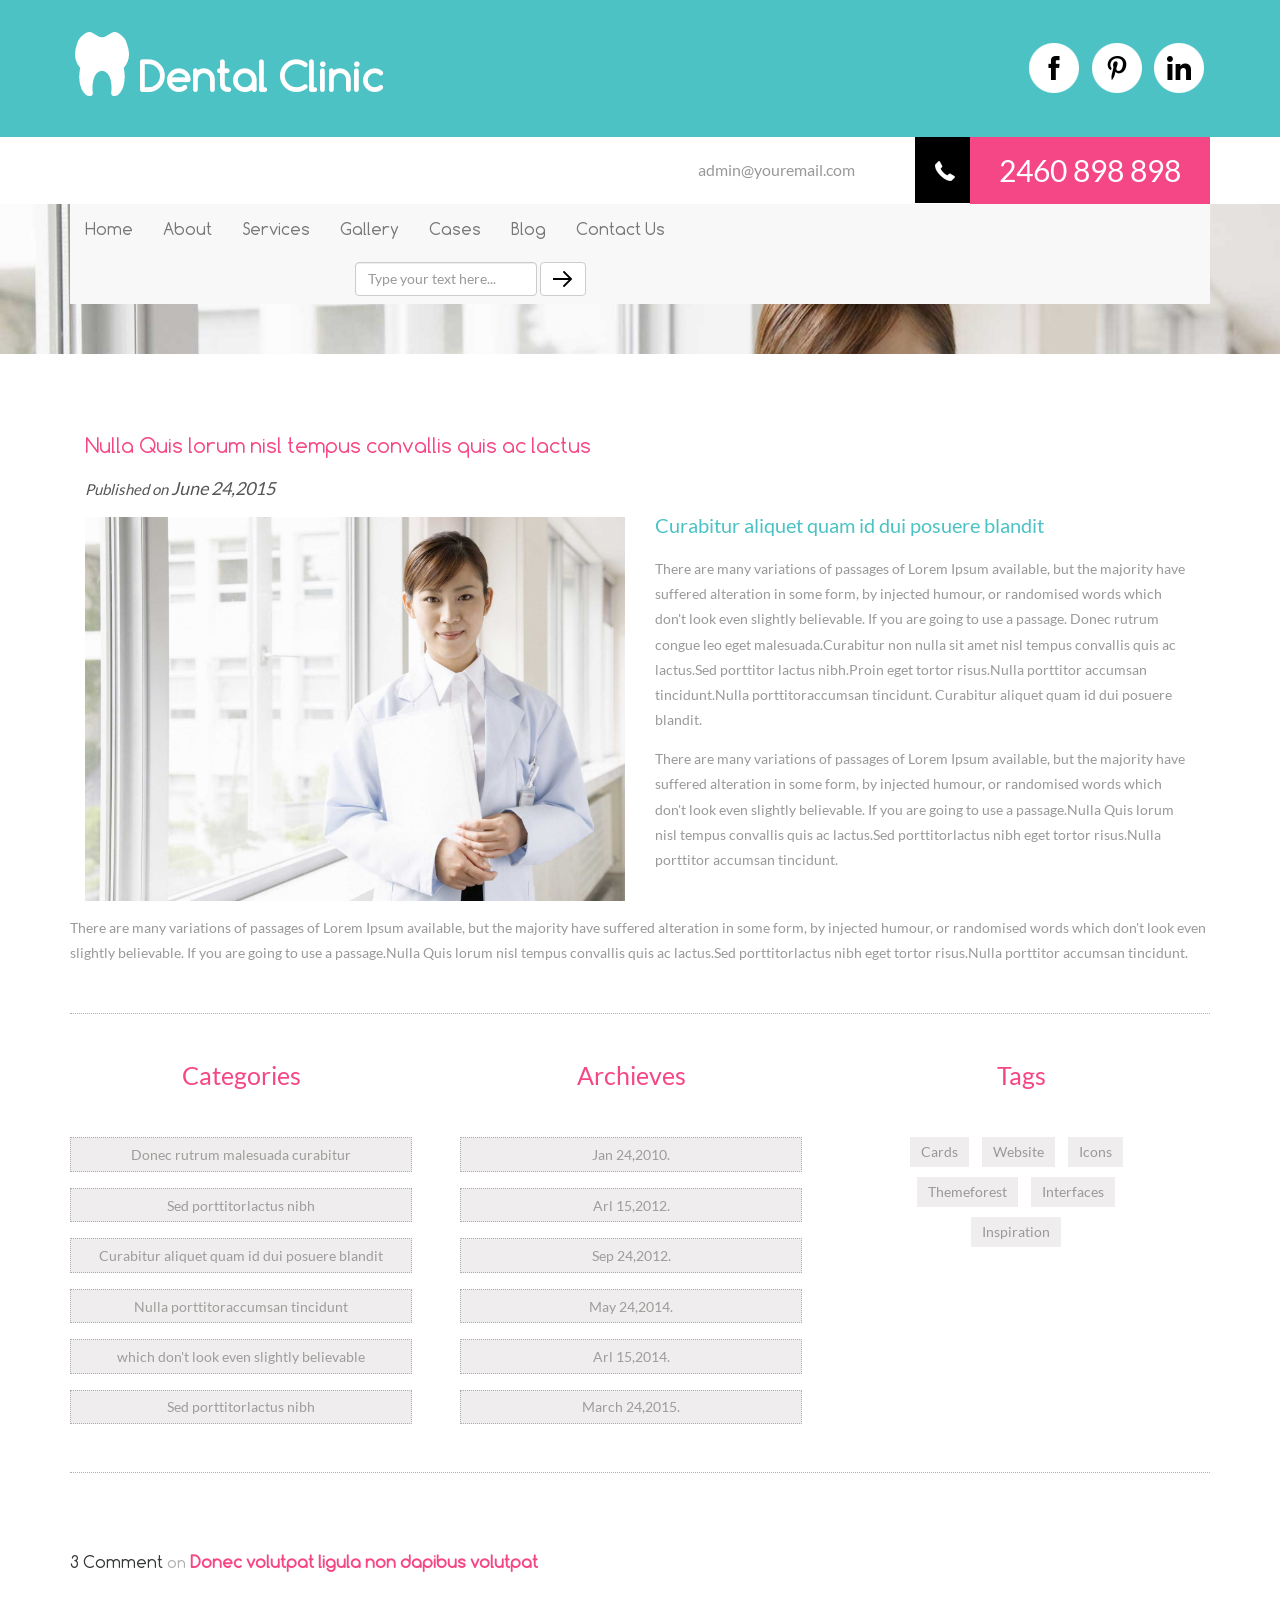
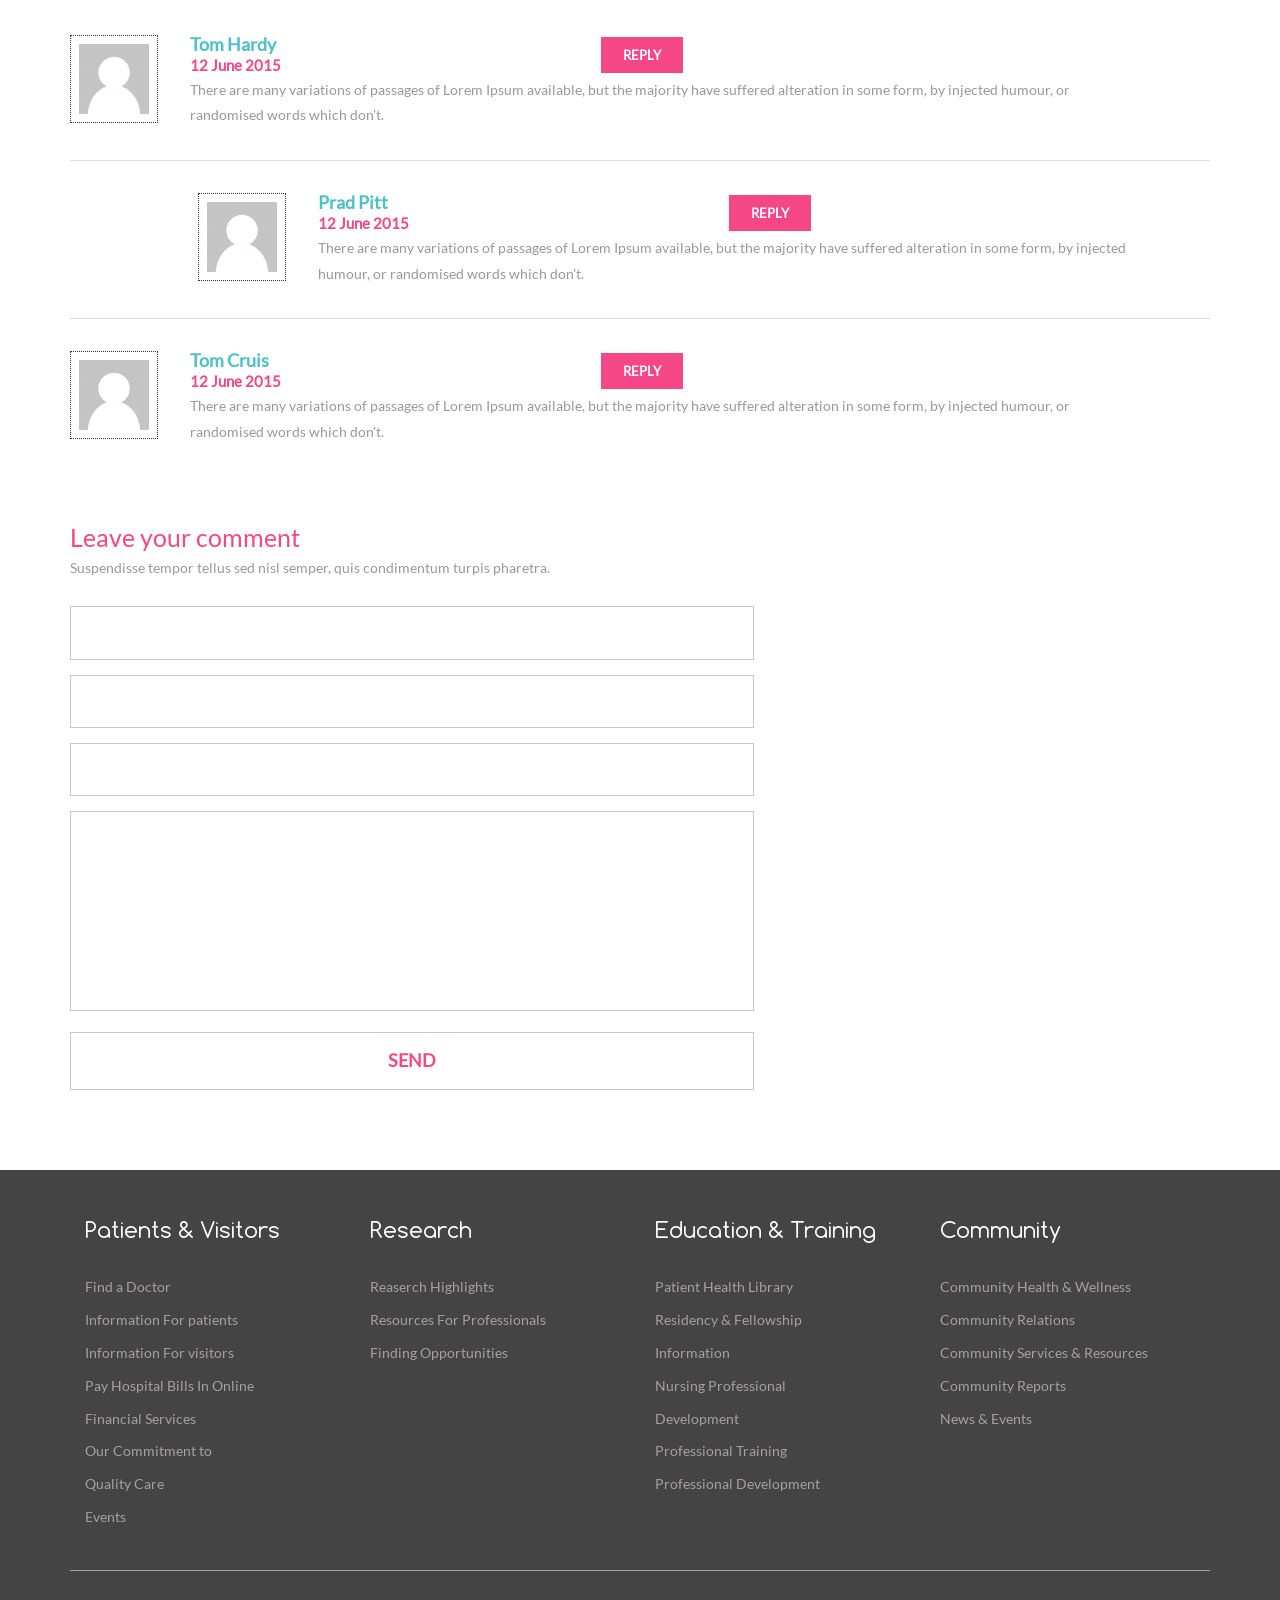
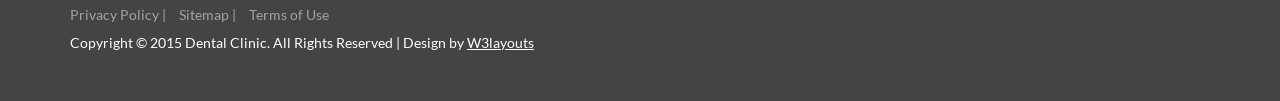
<file: kumar_dental_clinic/single.html>
<!--
Author: W3layouts
Author URL: http://w3layouts.com
License: Creative Commons Attribution 3.0 Unported
License URL: http://creativecommons.org/licenses/by/3.0/
-->
<!DOCTYPE html>
<html>
<head>
<title>Dental Clinic a Medical Hospital Category Flat Bootstarp Resposive Website Template | Single :: w3layouts</title>
<!-- for-mobile-apps -->
<meta name="viewport" content="width=device-width, initial-scale=1">
<meta http-equiv="Content-Type" content="text/html; charset=utf-8" />
<meta name="keywords" content="Dental Clinic Responsive web template, Bootstrap Web Templates, Flat Web Templates, Andriod Compatible web template, 
Smartphone Compatible web template, free webdesigns for Nokia, Samsung, LG, SonyErricsson, Motorola web design" />
<script type="application/x-javascript"> addEventListener("load", function() { setTimeout(hideURLbar, 0); }, false);
		function hideURLbar(){ window.scrollTo(0,1); } </script>
<!-- //for-mobile-apps -->
<link href="css/bootstrap.css" rel="stylesheet" type="text/css" media="all" />
<link href="css/style.css" rel="stylesheet" type="text/css" media="all" />
<!-- js -->
<script src="js/jquery-1.11.1.min.js"></script>
<!-- //js -->
<!-- start-smoth-scrolling -->
<script type="text/javascript" src="js/move-top.js"></script>
<script type="text/javascript" src="js/easing.js"></script>
<script type="text/javascript">
	jQuery(document).ready(function($) {
		$(".scroll").click(function(event){		
			event.preventDefault();
			$('html,body').animate({scrollTop:$(this.hash).offset().top},1000);
		});
	});
</script>
<!-- start-smoth-scrolling -->
</head>
	
<body>
<!-- header -->
	<div class="header">
		<div class="container">
			<div class="logo">
				<a href="index.html">Dental Clinic</a>
			</div>
			<div class="header-icons">
				<ul>
					<li><a href="#" class="facebook"> </a></li>
					<li><a href="#" class="twitter"> </a></li>
					<li><a href="#" class="in"> </a></li>
				</ul>
			</div>
			<div class="clearfix"> </div>
		</div>
	</div>
	<div class="header-bottom">
		<div class="container">
			<div class="header-bottom-right">
				<ul>
					<li class="mail"><a href="mailto:info@example.com">admin@youremail.com</a></li>
					<li class="phone"><span> </span></li>
					<li class="num">2460 898 898</li>
				</ul>
			</div>
			<div class="clearfix"> </div>
		</div>
	</div>
<!-- //header -->
<!-- banner1 -->
	<div class="banner1">
		<div class="container">
			<div class="banner-nav">
					<nav class="navbar navbar-default">
						<!-- Brand and toggle get grouped for better mobile display -->
						<div class="navbar-header">
						  <button type="button" class="navbar-toggle collapsed" data-toggle="collapse" data-target="#bs-example-navbar-collapse-1">
							<span class="sr-only">Toggle navigation</span>
							<span class="icon-bar"></span>
							<span class="icon-bar"></span>
							<span class="icon-bar"></span>
						  </button>
						</div>

						<!-- Collect the nav links, forms, and other content for toggling -->
						<div class="collapse navbar-collapse nav-wil" id="bs-example-navbar-collapse-1">
						 <ul class="nav navbar-nav">
							<li><a href="index.html">Home</a></li>
							<li><a href="about.html">About</a></li>
							<li><a href="services.html">Services</a></li>
							<li><a href="gallery.html">Gallery</a></li>
							<li><a href="cases.html">Cases</a></li>
							<li><a href="blog.html">Blog</a></li>
							<li><a href="contact.html">Contact Us</a></li>
						  </ul>
						   <form class="navbar-form navbar-left" role="search">
							<div class="form-group">
							  <input type="text" class="form-control" placeholder="Type your text here...">
							</div>
							<button type="submit" class="btn btn-default searc" aria-label="Left Align">
								<span> </span>
							</button>
						  </form>
						</div><!-- /.navbar-collapse -->
					</nav>
			</div>
		</div>
	</div>
<!-- //banner1 -->
<!-- single -->
	<div class="single">
	<div class="container">
		<div class="col-md-6 single-left">
			<h3>Nulla Quis lorum nisl tempus convallis quis ac lactus</h3>
			<p>Published on <span>June 24,2015</span></p>
			<img src="images/banner.jpg" alt=" " class="img-responsive" />
		</div>
		<div class="col-md-6 single-right">
			<h3>Curabitur aliquet quam id dui posuere blandit</h3>
			<p><span>There are many variations of passages of Lorem Ipsum available,
			but the majority have suffered alteration in some form, 
			by injected humour, or randomised words which don't look even slightly believable.
			If you are going to use a passage.
			Donec rutrum congue leo eget malesuada.Curabitur non nulla sit amet
			nisl tempus convallis quis ac lactus.Sed porttitor lactus nibh.Proin
			eget tortor risus.Nulla porttitor accumsan tincidunt.Nulla
			porttitoraccumsan tincidunt.
			Curabitur aliquet quam id dui posuere blandit.</span>
			<span>There are many variations of passages of Lorem Ipsum available,
			but the majority have suffered alteration in some form, by injected humour,
			or randomised words which don't look even slightly believable. If you are going
			to use a passage.Nulla Quis lorum nisl tempus convallis quis ac lactus.Sed porttitorlactus nibh
			eget tortor risus.Nulla porttitor accumsan tincidunt.</span></p>
		</div>
		<div class="clearfix"> </div>
		<p class="tortor">There are many variations of passages of Lorem Ipsum available,
			but the majority have suffered alteration in some form, by injected humour,
			or randomised words which don't look even slightly believable. If you are going
			to use a passage.Nulla Quis lorum nisl tempus convallis quis ac lactus.Sed porttitorlactus nibh
			eget tortor risus.Nulla porttitor accumsan tincidunt.</p>
		<div class="tags-cate">
			<div class="cat-grid">
				<h3><span>C</span>ategories</h3>
				<ul>
					<li><a href="#">Donec rutrum malesuada curabitur</a></li>
					<li><a href="#">Sed porttitorlactus nibh</a></li>
					<li><a href="#">Curabitur aliquet quam id dui posuere blandit</a></li>
					<li><a href="#">Nulla porttitoraccumsan tincidunt</a></li>
					<li><a href="#">which don't look even slightly believable</a></li>
					<li><a href="#">Sed porttitorlactus nibh</a></li>
				</ul>
			</div>
			<div class="cat-grid">
				<h3><span>A</span>rchieves</h3>
				<ul>
					<li><a href="#">Jan 24,2010.</a></li>
					<li><a href="#">Arl 15,2012.</a></li>
					<li><a href="#">Sep 24,2012.</a></li>
					<li><a href="#">May 24,2014.</a></li>
					<li><a href="#">Arl 15,2014.</a></li>
					<li><a href="#">March 24,2015.</a></li>
				</ul>
			</div>
			<div class="cat-grid">
				<h3><span>T</span>ags</h3>
				<div class="top-social-icons">
						<a href="#">Cards</a>
						<a href="#">Website</a>
						<a href="#">Icons</a>
					<div class="clearfix"> </div>
						<a href="#">Themeforest</a>
						<a href="#">Interfaces</a>
					<div class="clearfix"> </div>
						<a href="#">Inspiration</a>
					<div class="clearfix"> </div>
				</div>
			</div>
			<div class="clearfix"> </div>
		</div>
		<div class="three-com">
			<h3>3 Comment <span>on</span> <label>Donec volutpat ligula non dapibus volutpat</label></h3>
			<div class="tom-grid">
				<div class="tom">
					<img src="images/co.png" alt=" " />
				</div>
				<div class="tom-right">
					<div class="Hardy">
						<h4>Tom Hardy</h4>
						<p><label>12 June 2015</label></p>
					</div>
					<div class="reply">
						<a href="#">REPLY</a>
					</div>
					<div class="clearfix"> </div>
					<p class="lorem">There are many variations of passages of Lorem Ipsum available,
					but the majority have suffered alteration in some form, by injected humour, 
					or randomised words which don't.</p>
				</div>
				<div class="clearfix"> </div>
			</div>
			<div class="tom-grid humour">
				<div class="tom">
					<img src="images/co.png" alt=" " />
				</div>
				<div class="tom-right">
					<div class="Hardy">
						<h4>Prad Pitt</h4>
						<p><label>12 June 2015</label></p>
					</div>
					<div class="reply">
						<a href="#">REPLY</a>
					</div>
					<div class="clearfix"> </div>
					<p class="lorem">There are many variations of passages of Lorem Ipsum available,
					but the majority have suffered alteration in some form, by injected humour, 
					or randomised words which don't.</p>
				</div>
				<div class="clearfix"> </div>
			</div>
			<div class="tom-grid">
				<div class="tom">
					<img src="images/co.png" alt=" " />
				</div>
				<div class="tom-right">
					<div class="Hardy">
						<h4>Tom Cruis</h4>
						<p><label>12 June 2015</label></p>
					</div>
					<div class="reply">
						<a href="#">REPLY</a>
					</div>
					<div class="clearfix"> </div>
					<p class="lorem">There are many variations of passages of Lorem Ipsum available,
					but the majority have suffered alteration in some form, by injected humour, 
					or randomised words which don't.</p>
				</div>
				<div class="clearfix"> </div>
			</div>
		</div>
		<div class="leave-comment">
			<h3>Leave your comment</h3>
			<p>Suspendisse tempor tellus sed nisl semper, quis condimentum turpis pharetra.</p>
			<form>
				<input type="text" placeholder="Name" required=" ">			           					   
				<input type="text" placeholder="Email" required=" ">
				<input type="text" placeholder="Your Website" required=" ">
				<textarea placeholder="Message" required=" "></textarea>
				<input type="submit" value="SEND">
				<div class="clearfix"> </div>
			</form>
		</div>
	</div>
	</div>
<!-- //single -->
<!-- footer -->
	<div class="footer">
		<div class="container">
			<div class="footer-grids">
				<div class="col-md-3 footer-grid">
					<h3>patients & Visitors</h3>
					<ul>
						<li><a href="#">Find a Doctor</a></li>
						<li><a href="#">Information For patients</a></li>
						<li><a href="#">Information For visitors</a></li>
						<li><a href="#">Pay Hospital Bills In Online</a></li>
						<li><a href="#">Financial Services</a></li>
						<li><a href="#">Our Commitment to</a></li>
						<li><a href="#">Quality Care</a></li>
						<li><a href="#">Events</a></li>
					</ul>
				</div>
				<div class="col-md-3 footer-grid">
					<h3>research</h3>
					<ul>
						<li><a href="#">Reaserch Highlights</a></li>
						<li><a href="#">Resources For Professionals</a></li>
						<li><a href="#">Finding Opportunities</a></li>
					</ul>
				</div>
				<div class="col-md-3 footer-grid">
					<h3>education & Training</h3>
					<ul>
						<li><a href="#">Patient Health Library</a></li>
						<li><a href="#">Residency & Fellowship</a></li>
						<li><a href="#">Information</a></li>
						<li><a href="#">Nursing Professional</a></li>
						<li><a href="#">Development</a></li>
						<li><a href="#">Professional Training</a></li>
						<li><a href="#">Professional Development</a></li>
					</ul>
				</div>
				<div class="col-md-3 footer-grid">
					<h3>community</h3>
					<ul>
						<li><a href="#">Community Health & Wellness</a></li>
						<li><a href="#">Community Relations</a></li>
						<li><a href="#">Community Services & Resources</a></li>
						<li><a href="#">Community Reports</a></li>
						<li><a href="#">News & Events</a></li>
					</ul>
				</div>
				<div class="clearfix"> </div>
			</div>
			<div class="footer-grds">
				<ul>
					<li><a href="#">Privacy Policy |</a></li>
					<li><a href="contact.html">Sitemap |</a></li>
					<li><a href="#">Terms of Use</a></li>
				</ul>
				<p>Copyright © 2015 Dental Clinic. All Rights Reserved | Design by <a href="http://w3layouts.com/">W3layouts</a></p>
			</div>
		</div>
	</div>
<!-- //footer -->
<!-- here stars scrolling icon -->
	<script type="text/javascript">
									$(document).ready(function() {
										/*
										var defaults = {
								  			containerID: 'toTop', // fading element id
											containerHoverID: 'toTopHover', // fading element hover id
											scrollSpeed: 1200,
											easingType: 'linear' 
								 		};
										*/
										
										$().UItoTop({ easingType: 'easeOutQuart' });
										
									});
	</script>
<!-- //here ends scrolling icon -->
<!-- for bootstrap working -->
		<script src="js/bootstrap.js"> </script>
<!-- //for bootstrap working -->
</body>
</html>
</file>
<file: kumar_dental_clinic/css/style.css>
/*--
Author: W3layouts
Author URL: http://w3layouts.com
License: Creative Commons Attribution 3.0 Unported
License URL: http://creativecommons.org/licenses/by/3.0/
--*/
html, body{
    font-size: 100%;
	background:	#fff;
	font-family:Lato-Regular;
}
@font-face{
   font-family:Comfortaa-Regular;
	 src: url(../fonts/Comfortaa-Regular.ttf) format('truetype');
}
@font-face{
   font-family:Lato-Regular;
	 src: url(../fonts/Lato-Regular.ttf) format('truetype');
}
p{
	margin:0;
}
ul,label{
	margin:0;
	padding:0;
}
body a:hover{
	text-decoration:none;
}
/*-- header --*/ 
.header{
	padding:2em 0;
	background:#4cc2c4;
}
.logo{
	float:left;
}
.logo a{
	color: #fff;
	font-size: 2.5em;
	text-decoration: none;
	background: url(../images/logo-icon.png) no-repeat 0px 0px;
	display: block;
	padding: 0.4em 0 0 1.7em;
	font-weight: 600;
	font-family:Comfortaa-Regular;
}
.logo a:hover{
	color:#fff;
	text-decoration:none;
}
.header-icons{
	float:right;
}
.navbar-default .navbar-nav > li > a:hover, .navbar-default .navbar-nav > li > a:focus {
  color: #FD4E4E;
}
.header-icons ul{
	padding:0.5em 0 0;
	margin:0;
}
.header-icons ul li{
	display:inline-block;
	margin: 0 4px;
}
.header-icons ul li a.facebook{
	background: url(../images/img-sp.png) no-repeat -77px -7px;
	display: block;
	height: 55px;
	width: 52px;
}
.header-icons ul li a.facebook:hover{
	background: url(../images/img-sp.png) no-repeat -5px -7px;
	display: block;
}
.header-icons ul li a.twitter{
	background: url(../images/img-sp.png) no-repeat -77px -68px;
	display: block;
	height: 55px;
	width: 52px;
}
.header-icons ul li a.twitter:hover{
	background: url(../images/img-sp.png) no-repeat -5px -68px;
	display: block;
}
.header-icons ul li a.in{
	background: url(../images/img-sp.png) no-repeat -77px -128px;
	display: block;
	height: 55px;
	width: 52px;
}
.header-icons ul li a.in:hover{
	background: url(../images/img-sp.png) no-repeat -6px -128px;
	display: block;
}
.header-bottom{
	background:#fff;
}
.header-bottom-right{
	float:right;
}
.header-bottom-right ul{
	padding:0;
	margin:0;
}
.header-bottom-right ul li{
	display:inline-block;
	padding:0;
	float: left;
}
.header-bottom-right ul li{
	font-size:16px;
	color:#fff;
}
.header-bottom-right ul li a{
	color:#999;
}
.header-bottom-right ul li.num {
  font-size: 30px;
  background-color:#f54785;
  padding: 12px 29px;
}
li.phone span{
	background: url(../images/1.png) no-repeat 20px 24px #000;
	display: block;
	width: 55px;
	height: 66px;
}
.header-bottom-right ul li.mail{
	padding:22px 60px 22px 0;
}
li.mail a:hover {
  text-decoration: none;
  color: #F54785;
}
/*-- //header --*/
/*-- banner --*/
.navbar-default {
  border-color: #F8F8F8;
}
.banner{
	background:url(../images/banner.jpg) no-repeat 0px 0px;
	background-size:cover;
	-webkit-background-size:cover;
	-moz-background-size:cover;
	-ms-background-size:cover;
	-o-background-size:cover;
	min-height:600px;
}
.banner1{
	background:url(../images/banner.jpg) no-repeat 0px 0px;
	background-size:cover;
	-webkit-background-size:cover;
	-moz-background-size:cover;
	-ms-background-size:cover;
	-o-background-size:cover;
	min-height:150px;
}
.navbar {
  border-radius: 0px;
}
.navbar {
  border: 0px;
}
.banner-nav ul{
	padding:0;
	margin:0;
	font-family:Comfortaa-Regular;
}
.navbar-default .navbar-nav > .active > a, .navbar-default .navbar-nav > .active > a:hover, .navbar-default .navbar-nav > .active > a:focus {
  color: #fff;
  background-color:#F54785;
}
.navbar-collapse{
	padding:0;
}
.navbar-form {
	margin-left: 270px;
}
.banner-info{
	margin:10em 0 0;
	padding: 2em;
	background:rgba(76, 194, 196, 0.81);
	width: 60%;
}
.banner-info h1{
	font-size:33px;
	margin:0 0 1em;
	color:#fff;
	font-family:Comfortaa-Regular;
	text-transform:capitalize;
}
.banner-info p{
	color:#fff;
	font-size:14px;
	margin:0 0 2em;
	line-height: 1.8em;
}
.banner-info a{
	color:#F54785;
	font-size: 13px;
	text-decoration: none;
	font-family:Comfortaa-Regular;
	padding: 7px 20px;
	background: #fff;
}
.banner-info a:hover{
	color:#fff;
}
.searc span{
	background:url(../images/search.png) no-repeat -7px 2px;
	display:block;
	height:20px;
	width:20px;
}
/*------------------ Slider Part starts Here----------*/
#slider3,
#slider2,#slider4 {
  box-shadow: none;
  -moz-box-shadow: none;
  -webkit-box-shadow: none;
  margin: 0 auto;
}
.rslides_tabs {
  list-style: none;
  padding: 0;
  background: rgba(0,0,0,.25);
  box-shadow: 0 0 1px rgba(255,255,255,.3), inset 0 0 5px rgba(0,0,0,1.0);
  -moz-box-shadow: 0 0 1px rgba(255,255,255,.3), inset 0 0 5px rgba(0,0,0,1.0);
  -webkit-box-shadow: 0 0 1px rgba(255,255,255,.3), inset 0 0 5px rgba(0,0,0,1.0);
  font-size: 18px;
  list-style: none;
  margin: 0 auto 50px;
  max-width: 540px;
  padding: 10px 0;
  text-align: center;
  width: 100%;
}
.rslides_tabs li {
  display: inline;
  float: none;
  margin-right: 1px;
}
.rslides_tabs a {
  width: auto;
  line-height: 20px;
  padding: 9px 20px;
  height: auto;
  background: transparent;
  display: inline;
}
.rslides_tabs li:first-child {
  margin-left: 0;
}
.rslides_tabs .rslides_here a {
  background: rgba(255,255,255,.1);
  color: #fff;
  font-weight: bold;
}
.events {
  list-style: none;
}
.callbacks_container {
  position: relative;
  float: left;
  width: 100%;
}
.callbacks {
  position: relative;
  list-style: none;
  overflow: hidden;
  width: 100%;
  padding: 0;
  margin: 0;
}
.callbacks li {
  position: absolute;
  left: 0;
  top: 0;
}
.callbacks img {
  position: relative;
  z-index: 1;
  height: auto;
  border: 0;
}
.callbacks .caption {
	display: block;
	position: absolute;
	z-index: 2;
	font-size: 20px;
	text-shadow: none;
	color: #fff;
	left: 0;
	right: 0;
	padding: 10px 20px;
	margin: 0;
	max-width: none;
	top: 10%;
	text-align: center;
}
.callbacks_nav {
	position: absolute;
	-webkit-tap-highlight-color: rgba(0,0,0,0);
	    top: 57%;
		left: 2%;
		opacity: 0.7;
		z-index: 3;
		text-indent: -9999px;
		overflow: hidden;
		text-decoration: none;
		height: 65px;
	    width: 50px;
	    background: transparent url("../images/4.png") no-repeat 0px 0px;
}
.callbacks_nav:active {
	opacity: 1.0;
}
.callbacks_nav.next {
	left: auto;
	background:transparent url("../images/4.png") no-repeat -50px 0px;
	right:2%;
}
#slider3-pager a ,#slider2-pager a,#slider4-pager a{
  display: inline-block;
}
#slider3-pager span,#slider2-pager span,#slider4-pager span{
  float: left;
}
#slider3-pager span,#slider2-pager span,#slider4-pager span{
	width:100px;
	height:15px;
	background:#fff;
	display:inline-block;
	border-radius:30em;
	opacity:0.6;
}
#slider3-pager .rslides_here a ,#slider2-pager .rslides_here a,#slider4-pager .rslides_here a{
  background: #FFF;
  border-radius:30em;
  opacity:1;
}
#slider3-pager a ,#slider2-pager a,#slider4-pager a{
  padding: 0;
}
#slider3-pager li,#slider4-pager li,#slider2-pager li,{
	display:inline-block;
}
.rslides {
  position: relative;
  list-style: none;
  overflow: hidden;
  padding: 0;
  margin: 0;
  width:100%;
}
.rslides li {
  -webkit-backface-visibility: hidden;
  position: absolute;
  display: none;
  left:0%;
  top: 0;
  width:100%;
}
.rslides li{
  position: relative;
  display: block;
  float: none;
  width:100%;
}
.rslides img {
  display: block;
  height: auto;
  float: left;
  border: 0;
  width: 100%;
}
.callbacks_tabs{
	list-style: none;
	position: absolute;
	top:81.5%;
	z-index: 999;
	left: 43.3%;
	padding:0;
	margin: 0;
	border-radius: 5px;
}
.slider-top{
	text-align: center;
	padding:10em 0;
}
.slider-top h1{
	font-weight:700;
	font-size:48px;
	color:#010101;
}
.slider-top p{
	font-weight:400;
	font-size:20px;
	padding:1em 7em;
	color:#010101;
}
.slider-top ul.social-slide{
	display:inline-flex;
	margin: 0px;
	padding: 0px;
}
ul.social-slide li i{
	width:70px;
	height:74px;
	background:url(../images/backward.png)no-repeat;
	display: inline-block;
	margin:0px 15px;
}
ul.social-slide li i.win{
	background-position:-6px 0px;
}
ul.social-slide li i.android{
	background-position:-110px 0px;
}
ul.social-slide li i.mac{
	background-position:-215px 0px;
}
.callbacks_tabs li{
	display: inline-block;
	margin: 0;
}
@media screen and (max-width: 600px) {
  .callbacks_nav {
    top: 47%;
    }
}
/*----*/
.callbacks_tabs a{
 visibility: hidden;
}
.callbacks_tabs a:after {
  content: "\f111";
  font-size:0;
  font-family: FontAwesome;
  visibility: visible;
  display: block;
  height: 18px;
  width: 18px;
  margin: 0 10px;
  display: inline-block;
  background:#fff;
  border-radius: 25%;
}
.callbacks_here a:after{
	background:#F54785;
}
/*------------------ Slider Part ends Here----------*/
/* Shutter Out Horizontal */
.hvr-shutter-out-horizontal {
  display: inline-block;
  vertical-align: middle;
  -webkit-transform: translateZ(0);
  transform: translateZ(0);
  box-shadow: 0 0 1px rgba(0, 0, 0, 0);
  -webkit-backface-visibility: hidden;
  backface-visibility: hidden;
  -moz-osx-font-smoothing: grayscale;
  position: relative;
  background: #e1e1e1;
  -webkit-transition-property: color;
  transition-property: color;
  -webkit-transition-duration: 0.3s;
  transition-duration: 0.3s;
}
.hvr-shutter-out-horizontal:before {
  content: "";
  position: absolute;
  z-index: -1;
  top: 0;
  bottom: 0;
  left: 0;
  right: 0;
  background:#F54785;
  -webkit-transform: scaleX(0);
  transform: scaleX(0);
  -webkit-transform-origin: 50%;
  transform-origin: 50%;
  -webkit-transition-property: transform;
  transition-property: transform;
  -webkit-transition-duration: 0.3s;
  transition-duration: 0.3s;
  -webkit-transition-timing-function: ease-out;
  transition-timing-function: ease-out;
}
.hvr-shutter-out-horizontal:hover, .hvr-shutter-out-horizontal:focus, .hvr-shutter-out-horizontal:active {
  color: white;
}
.hvr-shutter-out-horizontal:hover:before, .hvr-shutter-out-horizontal:focus:before, .hvr-shutter-out-horizontal:active:before {
  -webkit-transform: scaleX(1);
  transform: scaleX(1);
}
.banner-bottom{
	position:relative;
}
.banner-bottom-grid-left{
	float:left;
	width:60%;
}
.banner-bottom-grid-right{
	position:absolute;
	top:-214%;
	right: 13%;
	width:28.8%;
	z-index:4;
}
.banner-bottom-grid-left-grid{
	float:left;
	width:25%;
}
.banner-bottom-grid-right-grid h3{
	font-size:25px;
	margin:0 0 1em;
	color:#fff;
	font-family:Comfortaa-Regular;
	text-transform:capitalize;
}
.banner-bottom-grid-right-grid p{
	color:#fff;
	font-size:14px;
	margin:0 0 2em;
	line-height: 1.8em;
}
.banner-bottom-grid-right-grid{
	background:rgba(76, 194, 196, 0.81);
	padding:2em;
}
.banner-bottom-grid-right-grid input[type="text"],.banner-bottom-grid-right-grid input[type="email"]{
	border:1px solid #f4f4f4;
	outline:none;
	padding:14px 10px;
	background:none;
	color:#fff;
	font-size:14px;
	width:100%;
}
.banner-bottom-grid-right-grid input[type="text"]{
	margin-bottom:1.5em;
}
.banner-bottom-grid-right-grid input[type="email"]{
	margin-bottom:2em;
}
.banner-bottom-grid-right-grid input[type="submit"]{
	background:#fff;
	font-size:15px;
	border:none;
	outline:none;
	color:#000;
	padding: 10px 0;
	width: 40%;
	font-family:Comfortaa-Regular;
	display:block;
	transition:.5s all;
	-webkit-transition:.5s all;
	-moz-transition:.5s all;
	-o-transition:.5s all;
	-ms-transition:.5s all;
}
.banner-bottom-grid-right-grid input[type="submit"]:hover{
	background-color:#F54785;
	color:#fff;
}
/*-- //banner --*/
/*-- banner-bottom-video --*/
.banner-bottom-video-grids{
	margin:5em 0;
}
.banner-bottom-video-grid-left{
	float:left;
	width:30%;
}
.banner-bottom-video-grid-right{
	float:right;
	width:100%;
}
.banner-bottom-video-grid-right h4{
	color:#F54785;
	font-size: 30px;
	margin: 0 0 1.5em;
	font-family:Comfortaa-Regular;
	text-transform: capitalize;
}
.panel-default > .panel-heading {
  color: #999;
  background:rgba(101, 197, 199, 0.25);
}
.panel-body {
  padding: 14px;
  color: #999;
  line-height: 1.8em;
  font-size: 14px;
}
.panel-title > a, .panel-title > small, .panel-title > .small, .panel-title > small > a, .panel-title > .small > a {
  color: #999;
  text-transform: capitalize;
  font-size: 17px;
  font-family:Comfortaa-Regular;
}
.panel-title a:hover {
  color: #F54785;
  text-decoration: none;
}
.banner-bottom-video-grid-rgt{
	float:left;
	width:47%;
}
.banner-bottom-video-grid-rgt:nth-child(3){
	margin-left:2em;
}
.banner-bottom-video-grid-rgt ul{
	padding:0 0 0 3em;
	margin:0;
}
.banner-bottom-video-grid-rgt ul li{
	margin:25px 0;
}
.banner-bottom-video-grid-rgt ul li:nth-child(1) {
  margin-top: 0;
}
.banner-bottom-video-grid-rgt ul li a{
	font-size: 16px;
	text-transform: capitalize;
	color:#000;
	text-decoration:none;
	transition:.5s all;
	-webkit-transition:.5s all;
	-moz-transition:.5s all;
	-o-transition:.5s all;
	-ms-transition:.5s all;
}
.banner-bottom-video-grid-rgt ul li a:hover{
	text-decoration:none;
	padding-left:.5em;
	color:#F54785;
}
.caption h3{
	font-size: 22px;
}
.caption h3,.featured-services-left h3,.featured-services-right h3 {
  color:#F54785;
  margin: 1em 0;
  font-family:Comfortaa-Regular;
  text-transform:capitalize;
}
.featured-services-left h3,.featured-services-right h3 {
	font-size:30px;
}	
.caption p,.featured-services-left p,.featured-services-right p{
	color:#999;
	font-size:14px;
	line-height:1.8em;
	margin:0 0 2em;
}
.atque {
  padding: 7px 20px;
  font-size: 13px;
  border-radius:0px !important;
  font-family:Comfortaa-Regular;
}
.btn-primary {
  background-color:#FA085E;
  border-color:#FA085E;
}
.btn-primary:hover, .btn-primary:focus, .btn-primary.focus, .btn-primary:active, .btn-primary.active, .open > .dropdown-toggle.btn-primary {
  background-color: #B31213;
  border-color:#FD4E4E;
}
.banner-bottom-video {
  background-color: #F7F7F7;
}
/*-- banner-bottom-video --*/
/*-- featured-services --*/
.featured-services{
	padding:5em 0;
}
.featured-services-left{
	float:left;
	width:70%;
}
.mfp-hide iframe{
	width:100%;
	min-height:500px;
}
.featured-services-left p{
	margin:1.5em 0 0;
}
.featured-services-right{
	float:right;
	width:27%;
	position:relative;
}
.featured-services-right h4{
	line-height: 1.5em;
	margin: 1em 0;
	color: #CD3133;
	font-size: 20px;
	text-transform: capitalize;
}
.text-date{
	position:absolute;
	top:13.4%;
	left: 0%;
	background-color:rgba(108, 204, 206, 0.9);
	padding: 1.5em;
}
.text-date p{
	font-size: 24px;
	color:#C00548;
	margin: 0 0 1em;
	text-transform: capitalize;
	line-height: 1.4em;
}
.text-date p span,.text-date h5 span{
	color:#fff;
	display:block;
}
.text-date h5{
	color:#fff;
	font-size:43px;
	margin:0;
}
.text-date h5 span{
	color:#C00548;
}
/*-- //featured-services --*/
/*-- view --*/
.view{
	padding:2em 0;
	background:#f4f4f4;
}
.view p{
	line-height:1.7em;
	font-size:18px;
	margin:0;
	color:#181717;
}
.view p span{
	color:#F50359;
}
.view-left{
	float:left;
	width:75%;
}
.view-right{
	float:right;
	width:20%;
	margin-top:1.5em;
}
/*-- //view --*/
/*-- map --*/
.map{
	position:relative;
	margin-bottom: -5px;
}
.map iframe{
	width:100%;
	min-height:500px;
}
/*-- //map --*/
/*-- footer --*/
.footer{
	padding:3em 0;
	background:#454444;
}
.footer-grid h3{
	font-size:22px;
	color:#fff;
	text-transform:capitalize;
	font-family:Comfortaa-Regular;
	margin:0 0 1.5em;
}
.footer-grid ul,.footer-grds ul{
	padding:0;
	margin:0;
}
.footer-grid ul li{
	list-style-type:none;
	margin:10px 0px;
}
.footer-grid ul li a,.footer-grds ul li a{
	font-size:14px;
	color:#A6A0A0;
	text-decoration:none;
}
.footer-grid ul li a:hover,.footer-grds ul li a:hover{
	color:#FDFCFC;
	text-decoration:none;
}
.footer-grids {
  padding-bottom: 2em;
  border-bottom: 1px solid #A6A0A0;
}
.footer-grds{
	padding-top:2em;
}
.footer-grds ul li{
	display:inline-block;
	margin-right:10px;
}
.footer-grds p{
	color:#fff;
	font-size:14px;
	margin:.5em 0 0;
}
.footer-grds p a{
	color:#fff;
	text-decoration:underline;
}
.footer-grds p a:hover{
	color:#B0ACAC;
}
/*-- //footer --*/
/*-- to-top --*/
#toTop {
	display: none;
	text-decoration: none;
	position: fixed;
	bottom:3%;
	right: 2%;
	overflow: hidden;
	z-index: 999; 
	width: 32px;
	height: 32px;
	border: none;
	text-indent: 100%;
	background: url("../images/arrow.png") no-repeat 0px 0px;
}
#toTopHover {
	width: 32px;
	height: 32px;
	display: block;
	overflow: hidden;
	float: right;
	opacity: 0;
	-moz-opacity: 0;
	filter: alpha(opacity=0);
}
/*-- //to-top --*/
/*-- contact --*/
.contact{
	padding:5em 0;
}
.contact-form-left p {
	color: #999;
	font-size: 14px;
	margin: 0 auto 1em;
	line-height: 1.7em;
}
.contact-form-left h5 {
	font-size: 18px;
	margin: 1.5em 0;
	color: #F54785;
	font-family:Comfortaa-Regular;
	text-transform: capitalize;
}
.contact-form-left a{
	color: #999;
	font-weight: 400;
	font-size: 15px;
	margin:0;
	text-decoration:none;
}
.contact-form-left a:hover{
	color:#f54785;
	text-decoration:none;
	transition:.5s all;
}
.contact input[type="text"] {
	display: inline-block;
	background: none;
	border:1px solid #9B9898;
	width: 31%;
	outline: none;
	font-size: 18px;
	color: #5b5b5b;
	font-weight: 500;
	padding: 10px 15px;
}
.contact input[type="email"] {
	display: inline-block;
	background: none;
	border:1px solid #9B9898;
	width: 32%;
	margin:0 .9em;
	outline: none;
	font-size: 18px;
	color: #5b5b5b;
	font-weight: 500;
	padding: 10px 15px;
}
.contact textarea {
	background: none;
	border:1px solid #9B9898;
	width: 100%;
	display: block;
	height: 150px;
	outline: none;
	font-size: 18px;
	color: #5b5b5b;
	font-weight: 500;
	resize: none;
	padding: 10px 15px;
	margin:1.5em 0 2.5em;
}
.contact input[type="submit"]{
	background: none;
	border:1px solid #9B9898;
	padding: .5em 0;
	width: 21%;
	font-size: 16px;
	color: black;
	font-weight: 500;
	letter-spacing: 1px;
	outline: none;
	transition: .5s all;
}
.contact input[type="submit"]:hover{
	color: #fff;
	background:#F54785;
	outline: none;
	border:1px solid #F54785;
}
.contact-form h3,.gallery h3,h3.ghj,.about h3,.services-grid h3,.services-overview h3,.blog h3{
	color: #F54785;
	font-size: 30px;
	margin: 0 0 2em;
	font-family:Comfortaa-Regular;
	text-transform: capitalize;
	text-align: center;
}
.contact-form-left h4,.contact-form-right h4{
	color: #F54785;
	margin: 0 0 1em;
	font-family:Comfortaa-Regular;
	text-transform: capitalize;
	font-size: 22px;
}	
/*-- contact --*/
/*-- gallery --*/
.gallery{
	padding:5em 0;
	background:#fff;
}
.gallery-grid{
	float:left;
	width:25%;
}
.gallery-grid1{
	float:left;
	width:12.5% !important;
}
.gal {
  min-height: 645px;
}
/*-- //gallery --*/
/*-- cases --*/
.cases{
	padding:5em 0 4em;
}
.headdings,.Buttons,.progress-bars,.alerts,.bread-crumbs,.pagenatin,.appearance,.distracted{
	padding:2em 0;
}
.bs-example h1,.bs-example hh2,.bs-example h3,.bs-example h4,.bs-example h5,.bs-example h6 {
  margin: 0 0 10px;
}
.table > thead > tr > th, .table > tbody > tr > th, .table > tfoot > tr > th, .table > thead > tr > td, .table > tbody > tr > td, .table > tfoot > tr > td {
  border-top: none !important;
}
/*-- //cases --*/
/*-- about --*/
.about {
	padding:5em 0;
	}
.about-grids-bottom{
	margin-top:2em;
	}
.about-us p{
	font-size: 14px;
	margin: 0;
	color: #777;
	line-height: 1.8em;
}
.about-us h4,.sub-new h4{
	color: #F54785;
	margin:0 0 1em;
	font-family:Comfortaa-Regular;
	text-transform: capitalize;
	font-size: 22px;
}
.subscribe{
	background: #F54785;
	padding: 5em 0;
	}
.sub-new {
	width: 75%;
	margin: 0 auto;
	}
.sub-new h4{
	color:#fff;
	margin:0 0 1.5em;
}
.sub-new input[type="text"]{
	border:1px solid #fff;
	outline:none;
	padding: 25px 10px 25px 55px;
	width:70%;
	font-size: 17px;
	background: url(../images/1.png) no-repeat 15px 15px;
	height: 20px;
	display: block;
	float: left;
	color: #fff;
	}
.sub-new input[type="submit"]{
	outline:none;
	background:#fff;
	border:none;
	color:#F54785;
	font-size:15px;
	float:left;
	margin-left:2em;
	padding: 15px 55px;
	transition:.5s all;
	-webkit-transition:.5s all;
	-moz-transition:.5s all;
	-ms-transition:.5s all;
	-o-transition:.5s all;
	}
.sub-new input[type="submit"]:hover{
	text-decoration:none;
	color:#fff;
	background:#BE0A4A;
	}
.img-bottom{
	position:absolute;
	top:82%;
	}
.img-bottom p{
	color:#fff;
	background:rgba(76, 194, 196, 0.82);
	font-size:14px;
	margin:0;
	padding: 1em 4em;
	}
/*-- //about --*/
/*-- services --*/
.services{
	padding:5em 0;
}
.services-grid h3{
	text-align:left;
}
.services-grd1-left span{
	background: url(../images/img-sp.png) no-repeat -178px -90px;
	display: block;
	height: 45px;
}
.services-grd1 h4{
	font-size: 18px;
	color: #F54785;
	margin: 0 0 0.8em;
	line-height: 1.5em;
}
.services-grd1 p{
	color:#999;
	line-height:1.8em;
	margin:0;
	font-size:14px;
}
.services-grd1-left1 span{
	background:url(../images/img-sp.png) no-repeat -178px -90px;
	display: block;
	height: 45px;
}
.services-grd1-left2 span{
	background:url(../images/img-sp.png) no-repeat -178px -90px;
	display: block;
	height: 45px;
}
.services-grd:nth-child(3),.services-overview-grids:nth-child(3){
	margin-top:2em;
}
.services-grd1-left3 span{
	background:url(../images/img-sp.png) no-repeat -178px -90px;
	display: block;
	height: 45px;
}
.services-grd1-left4 span{
	background:url(../images/img-sp.png) no-repeat -178px -90px;
	display: block;
	height: 45px;
}
.services-grd1-left5 span{
	background:url(../images/img-sp.png) no-repeat -178px -90px;
	display: block;
	height: 45px;
}
.services-overview{
	margin:2em 0 0;
}
.services-overview h3{
	text-align:left;
}
.services-overview-gd{
	padding:1.2em;
	background:#f6f6f6;
}
.services-overview-gd h4{
	font-size: 20px;
	color: #F54785;
	margin: 0 0 0.8em;
	line-height: 1.5em;
	text-transform:capitalize;
}
.services-overview-gd p{
	color:#999;
	font-size:14px;
	margin:0;
	line-height: 1.8em;
}
/*-- //services --*/
/*-- blog --*/
.blog{
	padding:5em 0;
}
.blog-grid1{
	background:#f0f0f0;
}
.blog-grid1-info{
	padding:1em;
}
.blog-grid1:nth-child(1){
	margin-bottom:2em;
}
.soluta a{
	line-height: 1.2em;
	color:#F54785;
	font-size:17px;
	text-decoration:none;
}
.soluta a:hover{
	text-decoration:none;
	color: #000;
}
.soluta span{
	display:block;
	margin:1em 0;
	color:#4CC2C4;
	font-size:12px;
}
.blog-grid1 p{
	color:#999;
	font-size: 14px;
	margin: 1em 0;
	font-style: normal;
	line-height: 1.7em;
}
.red-mre{
	text-align: center;
}
.red-mre a{
	border: none;
	color:#4CC2C4;
	font-size: 15px;
	text-decoration: none;
}
.red-mre a:hover {
  text-decoration: none;
  color:#f54785;
}
ul.sint {
  margin: 3em 0 0;
}
/*-- //blog --*/
/*-- single --*/
.single{
	padding:5em 0;
	}
.single-left h3{
	color:#F54785;
	font-size: 20px;
	margin:0 0 1em;
	font-family:Comfortaa-Regular;
	}
.single-right {
  margin-top: 5em;
}
.single-left p{
	color: #565656;
	font-size: 15px;
	margin: 0 0 1em;
	font-style: italic;
	}
.single-left p span{
	font-size:18px;
	}
.single-right h3{
	color:#4CC2C4;
	margin:0 0 1em;
	font-size:20px;
	}
.single-right p{	
	color:#999;
	font-size:14px;
	line-height:1.8em;
	margin:0;
	}
.single-right p span{
	margin:1em 0 0;
	display:block;
	}
.single p.tortor{
	color:#999;
	font-size:14px;
	line-height:1.8em;
	margin: 1em 0 0;
	}
.single-right p label{
	color:#adadad;
	margin:0;
	}
.face-twi{
	margin:3em 0;
	}
.face-twi ul{
	padding:0;
	margin:0;
	}
.face-twi ul li{
	display:inline-block;
	}
.face-twi ul li a.face{
	background:url(../images/sp.png) no-repeat 0px 0px;
	display:block;
	height: 47px;
	width: 47px;
	}
.face-twi ul li a.twi{
	background:url(../images/sp.png) no-repeat -57px 0px;
	display:block;
	height: 47px;
	width: 47px;
	}
.face-twi ul li a.rs{
	background:url(../images/sp.png) no-repeat -115px 0px;
	display:block;
	height: 47px;
	width: 47px;
	}
.face-twi ul li a.in{
	background:url(../images/sp.png) no-repeat -183px 0px;
	display:block;
	height: 47px;
	width: 47px;
	}
.face-twi ul li a.dri{
	background:url(../images/sp.png) no-repeat -244px 0px;
	display:block;
	height: 47px;
	width: 47px;
	}
.tags-cate{
	padding:3em 0;
	border-top:1px dotted #adadad;
	border-bottom:1px dotted #adadad;
	margin:3em 0;
	}
.cat-grid{
	float:left;
	width:30%;
	text-align: center;
	}
.cat-grid:nth-child(2){
	margin:0 3em;
	}
.cat-grid h3{
	color: #F54785;
	font-size: 25px;
	margin:0;
	}
.cat-grid h3 span{
	font-size:25px;
	}
.cat-grid ul{
	padding:2em 0 0;
	margin:0;
	}
.cat-grid ul li{
	list-style-type:none;
	margin-top:1em;
	border:1px dotted #adadad;
	padding: .3em 0;
	  background-color: #EFEDEE;
	}
.cat-grid ul li a{
	color:rgba(122, 122, 118, 0.7);
	font-size:14px;
	}
.cat-grid ul li a:hover{
	text-decoration:none;
	color:rgba(245, 71, 133, 1);
	}
.top-social-icons {
	margin-top: 3em;
	}
.three-com h3{
	color:#343838;
	font-size:16px;
	margin:0;
	font-family:Comfortaa-Regular;
	font-style: normal;
	padding:2em 0;
	}
.three-com h3 span{
	color:#AFAFAF;
	font-size:15px;
	}
.three-com h3 label{
	color:#F54785;
	}
.tom-grid{
	padding:2em 0;
	border-bottom:1px solid #dddddd;
	width: 100%;
	}
.tom{
	float:left;
	border: 1px dotted;
	padding: .5em;
	}
.humour {
	padding-left: 8em;
	width: 100%;
	}
.tom-right{
	float:left;
	margin-left:2em;
	width:80%;
	}
.tom-right h4{
	color:#4CC2C4;
	font-size:18px;
	font-weight:600;
	font-style: normal;
	margin:0;
	}
.tom-right p label{
	color: #F54785;
	font-size: 15px;
	margin: 0;
	font-style: normal;
	}
.tom-right p.lorem{
	color:#999;
	font-size:14px;
	margin:0;
	line-height:1.8em;
	font-style: normal;
	}
.Hardy{
	float:left;
	}
.reply{
	float:left;
	margin-left:20em;
	margin-top: .5em;
	}
.reply a{
	padding: 10px 22px;
	color: #fff;
	font-size: 13px;
	font-weight: 600;
	background-color: #F54785;
	font-style: normal;
	transition:.5s all;
	-webkit-transition:.5s all;
	-moz-transition:.5s all;
	-o-transition:.5s all;
	-ms-transition:.5s all;
	}
.reply a:hover{
	color:#fff;
	text-decoration:none;
	background-color:#4CC2C4;
	}
.tom-grid:nth-child(4){
	border-bottom:none;
	}
.three-com{
	margin:3em 0;
	}
.leave-comment {
	  margin: 3em 0 0;
	}
.leave-comment h3{
	color:#F54785;
	margin:0;
	font-size:25px;
	font-style:normal;
	}
.leave-comment p{
	color:#999;
	font-size: 14px;
	margin: .5em 0 2em;
	font-style:normal;
	}
.leave-comment input[type="text"]{
	outline:none;
	font-size:15px;
	font-style:normal;
	background:none;
	padding: 15px 10px;
	}
.leave-comment input[type="text"]:nth-child(2){
	margin:1em 0;
	}
.leave-comment textarea,.leave-comment input[type="text"],.leave-comment input[type="submit"]{
	width:60%;
	border:1px solid #C8C7C7;
}
.leave-comment textarea{
	outline:none;
	font-size:15px;
	font-style:normal;
	background:none;
	padding:10px;
	resize:none;
	height:200px;
	margin:1em 0;
	}
.leave-comment input[type="submit"]{
	outline:none;
	font-size:18px;
	font-style:normal;
	background:none;
	padding:15px 0;
	font-weight: 600;
	color:#F54785;
	display:block;
	transition:.5s all;
	-webkit-transition:.5s all;
	-moz-transition:.5s all;
	-o-transition:.5s all;
	-ms-transition:.5s all;
	}
.leave-comment input[type="submit"]:hover{
	background:#F54785;
	color: #fff;
	border:1px solid #F54785;
	}
/*--------social simptip--------*/
.top-social-icons a:hover{
	background:#4CC2C4;
	color:#fff;
	text-decoration:none;
	}
.top-social-icons a{
  position: relative;
  display: inline-block;
  margin-right: 10px;
  margin-bottom: 10px;
  background: #EFEDEE;
  border: none;
  padding: 5px 11px;
  color: #999;
  font-size: 14px;
}
/*-- single --*/

::-webkit-input-placeholder { /* WebKit, Blink, Edge */
    color:    #fff;
}
:-moz-placeholder { /* Mozilla Firefox 4 to 18 */
   color:    #fff;
   opacity:  1;
}
::-moz-placeholder { /* Mozilla Firefox 19+ */
   color:    #fff;
   opacity:  1;
}
:-ms-input-placeholder { /* Internet Explorer 10-11 */
   color:    #fff;
}

/*-----start-responsive-design------*/
@media (max-width:1440px){
	.banner-bottom-grid-right {
	  right: 9.5%;
	  width: 32.4%;
	}
}
@media (max-width: 1366px){
	.banner-bottom-grid-right {
	  right: 7.2%;
	  width: 34.2%;
	}
}
@media (max-width: 1280px){
	.banner-info h1 {
		font-size: 30px;
	}
	.callbacks_tabs {
		top: 80.5%;
	}
	.banner-bottom-grid-right {
	  right: 4.3%;
	  width: 36.5%;
	}
	.featured-services-left h3, .featured-services-right h3,.banner-bottom-video-grid-right h4 {
	  font-size: 27px;
	}
	.text-date {
	  top: 12.4%;
	  padding: 1.43em;
	}
}
@media (max-width: 1024px){
	.navbar-form {
	  margin-left: 85px;
	}
	.header-bottom-right ul li.num {
	  font-size: 25px;
	  padding: 15px 29px;
	}
	li.phone span {
	  height: 65px;
	}
	.header-bottom-right ul li.mail {
	  padding: 22px 60px 0 0;
	}
	.banner-info {
	  margin: 6em 0 0;
	  width: 65%;
	}
	.banner-info h1 {
	  font-size: 28px;
	  margin: 0 0 .5em;
	}
	.callbacks_tabs {
	  top: 73.5%;
	}
	.banner {
	  min-height: 640px;
	}
	.banner-bottom-grid-right-grid {
	  padding: 1em;
	}
	.banner-bottom-grid-right {
	  right: 3.4%;
	  width: 37.2%;
	  top: -80.6%;
	}
	.banner-bottom-grid-right-grid input[type="submit"] {
		padding: 8px 0;
	}
	.banner-bottom-grid-right-grid h3,.featured-services-left h3, .featured-services-right h3, .banner-bottom-video-grid-right h4 {
		font-size: 23px;
	}
	.banner-bottom-grid-right-grid input[type="text"], .banner-bottom-grid-right-grid input[type="email"] {
		padding: 11px 10px;
	}
	.banner-bottom-video-grid-rgt ul {
		padding: 0 0 0 1em;
	}
	.banner-bottom-video-grid-rgt ul li a {
		font-size: 15px;
	}
	.banner-bottom-video-grid-rgt ul li {
	  margin: 20px 0;
	}
	.caption h3 {
	  font-size: 19px;
	}
	.banner-bottom-video-grid-left ul li {
		padding: 10px 30px;
	}
	.banner-bottom-video-grids {
	  margin: 4em 0;
	}
	.featured-services {
	  padding: 3em 0 4em;
	}
	.text-date p {
		font-size: 20px;
	}
	.text-date h5 {
		font-size: 35px;
	}
	.text-date {
	  top: 10.3%;
	  padding:1.3em;
	}
	.featured-services-right h4 {
	  margin: 1em 0 .5em;
	  font-size: 19px;
	}
	.mfp-hide iframe {
	  min-height: 450px;
	}
	.view p {
		font-size: 16px;
	}
	.footer-grid h3 {
		font-size: 20px;
	}
	.about,.services,.blog,.contact,.single,.gallery{
	  padding: 4em 0;
	}
	.contact-form h3, .gallery h3, h3.ghj, .about h3, .services-grid h3, .services-overview h3, .blog h3 {
	  font-size: 28px;
	  margin: 0 0 1.5em;
	}
	.img-bottom {
	  top: 77%;
	}
	.img-bottom p {
	  padding: 1em 3em;
	}
	.subscribe {
	  padding: 4em 0;
	}
	.sub-new input[type="text"] {
		width: 67%;
	}
	.services-grd1 h4 {
	  font-size: 16px;
	  margin: 0 0 0.5em;
	}
	.services-overview-gd h4 {
		font-size: 16px;
	}
	.cases {
	  padding: 3em 0;
	}
	.soluta a {
		font-size: 15px;
	}
	.contact-form-left h4, .contact-form-right h4 {
	  font-size: 20px;
	}
	.contact input[type="text"],.contact input[type="email"],.contact textarea {
		font-size: 15px;
	}
	.map iframe {
	  min-height: 390px;
	}
	.single-left h3 {
		font-size: 17px;
	}
	.single-left p span {
	  font-size: 14px;
	}
	.single-right h3 {
	  margin: 0;
	  font-size: 18px;
	}
	.single-right {
	  margin-top: 4em;
	}
	.cat-grid:nth-child(2) {
	  margin: 0 2em;
	}
	.cat-grid h3 {
		font-size: 21px;
	}
	.cat-grid ul {
		padding: 1em 0 0;
	}
	.top-social-icons {
	  margin-top: 2em;
	}
	.tags-cate {
	  padding: 2em 0;
	  margin: 2em 0 0;
	}
	.three-com {
	  margin: 0;
	}
	.tom-grid {
		padding: 1.5em 0;
	}
	.reply a {
	  padding: 7px 18px;
	  font-size: 12px;
	}
	.tom-right p label {
		font-size: 12px;
	}
	.tom-right h4 {
		font-size: 16px;
	}
	.leave-comment h3 {
		font-size: 23px;
	}
	.humour {
		padding-left: 6em !important;
	}
	.leave-comment textarea, .leave-comment input[type="text"], .leave-comment input[type="submit"] {
		width: 70%;
	}
	.panel-title > a, .panel-title > small, .panel-title > .small, .panel-title > small > a, .panel-title > .small > a {
		font-size: 15px;
	}
}
@media (max-width:768px){
	.navbar-form {
	  margin-left: 0;
	}
	.logo a {
	  font-size: 2em;
	  padding: 0.6em 0 0 2.2em;
	}
	.navbar-default .navbar-nav > li > a {
	  font-size: 13px;
	}
	.navbar-form {
		padding: 0;
	}
	.form-control,.btn {
	  padding: 6px;
	  font-size: 13px;
	}
	li.phone span {
	  height: 55px;
	  background: url(../images/1.png) no-repeat 20px 16px #000;
	}
	.header-bottom-right ul li.num {
	  font-size: 22px;
	  padding: 12px 29px;
	}
	.banner-info h1 {
		font-size: 23px;
	}
	.callbacks_tabs {
		left: 45.3%;
		top: 73.5%;
	}
	.banner-info {
	  margin: 13em 0 0;
	  width: 74%;
	}
	.banner {
	  min-height: 510px;
	}
	.banner-bottom-grid-left {
	  float: none;
	  width: 100%;
	}
	.banner-bottom-grid-right {
		right: 2%;
		width: 96%;
		top: 44.5%;
	}
	.banner-bottom {
	  padding-bottom: 21em;
	}
	.header-bottom-right ul li {
		font-size: 15px;
	}
	.banner-bottom-video-grid-left ul li {
	  padding: 6px 20px;
	}
	.banner-bottom-video-grid-left ul li a {
		font-size: 14px;
	}
	.banner-bottom-grid-right-grid h3, .featured-services-left h3, .featured-services-right h3, .banner-bottom-video-grid-right h4 {
	  font-size: 21px;
	}
	.caption h3 {
	  font-size: 14px;
	  margin: 1em 0 .5em;
	}
	.banner-bottom-video-grid-rgt:nth-child(3) {
	  margin-left: 1em;
	}
	.banner-bottom-video-grid-rgt ul li a {
	  font-size: 13px;
	}
	.banner-bottom-video-grids {
	  margin: 4em 0 3em;
	}
	.featured-services-left {
	  float: none;
	  width: 100%;
	}
	.featured-services-right {
	  float: none;
	  width: 100%;
	}
	.featured-services {
	  padding: 3em 0 1em;
	}
	.text-date {
	  top:8.3%;
	  padding: 3.3em;
	}
	.text-date p {
	  font-size: 26px;
	}
	.text-date h5 {
	  font-size: 44px;
	}
	.view p {
	  font-size: 14px;
	}
	.footer-grid {
	  float: left;
	  width: 50%;
	}
	.footer-grid:nth-child(2) {
		margin-bottom:12em;
	}
	.contact-form h3, .gallery h3, h3.ghj, .about h3, .services-grid h3, .services-overview h3, .blog h3 {
		font-size: 25px;
	}
	.about, .services, .blog, .contact, .single,.gallery {
	  padding: 3em 0;
	}
	.about-grid {
	  float: left;
	  width: 33.33%;
	}
	.img-bottom p {
	  padding: .59em 2em;
	}
	.about-us h4, .sub-new h4 {
	  margin: 0 0 .5em;
	  font-size: 18px;
	}
	.about-us:nth-child(2) {
	  margin: 2em 0;
	}
	.subscribe {
	  padding: 3em 0;
	}
	.sub-new {
		width: 90%;
	}
	.sub-new input[type="submit"] {
		padding: 15px 40px;
	}
	.services-grd1 {
	  float: left;
	  width: 33.33%;
	}
	.services-grd1-left,.services-grd1-left1,.services-grd1-left2,.services-grd1-left3,.services-grd1-left4,.services-grd1-left5 {
	  padding: 0 !important;
	}
	.services-grd1-left span {
		background: url(../images/img-sp.png) no-repeat -166px -90px;
	}
	.services-overview-grid {
	  float: left;
	  width: 33.33%;
	}
	.services-overview-gd h4 {
		margin: 0 0 0.3em;
	}
	.headdings {
	  padding: 0;
	}
	.label {
		font-size: 70%;
	}
	.pagenatin .col-md-6 {
	  float: left;
	  width: 50%;
	}
	.distracted {
	  padding: 0;
	}
	.blog-grid {
	  float: left;
	  width: 50%;
	}
	.soluta a {
	  font-size: 17px;
	}
	.single-right {
	  margin-top: 2em;
	}
	.contact-form-left {
	  margin-bottom: 2em;
	}
	.panel-title > a, .panel-title > small, .panel-title > .small, .panel-title > small > a, .panel-title > .small > a {
	  font-size: 14px;
	}
	.panel-body {
		padding: 9px;
	}
}
@media (max-width: 736px){
	.navbar-default .navbar-nav > li > a {
	  font-size: 13px;
	  text-align: center;
	}
	.navbar-form {
	  padding: 10px 40px 70px;
	}
	.form-control {
		width: 60%;
		float: left;
		margin: 0 2em 0 6em;
	}
	button.searc {
	  float: left;
	  width: 10%;
	}
	.navbar-form .form-group {
	  margin-bottom: 0;
	}
	.navbar-form {
	  margin:0 !important;
	  border-top:none;
		border-bottom:none;
	}
	.searc span {
	  background:url(../images/search.png) no-repeat 3px 0px;
	  width: 100%;
	}
}
@media (max-width:640px){
	.banner-info {
	  width: 95%;
	}
	.header {
		padding: 1.5em 0;
	}
	.header-icons ul {
		padding: 0.8em 0 0;
	}
	.callbacks_tabs {
	  left: 57.3%;
	  top: 82.5%;
	}
	.banner-bottom-grid-right {
	  right: 2.5%;
	  width: 95%;
	  top: 38.7%;
	}
	.banner-bottom {
	  padding-bottom: 23em;
	}
	.banner-bottom-video-grids {
	  margin: 3em 0 2em;
	}
	.banner-bottom-video-grid-left {
	  float: none;
	  width: 100%;
	  margin-bottom: 1em;
	}
	.banner-bottom-video-grid-right {
	  float: none;
	  width: 100%;
	}
	.banner1 {
	  min-height: 90px;
	}
	.about-grid {
	  float: none;
	  width: 100%;
	}
	.about-grid:nth-child(2) {
	  margin: 2em 0;
	}
	.img-bottom {
	  top: 87.6%;
	}
	.sub-new input[type="text"] {
	  padding: 22px 10px 22px 55px;
	  font-size: 15px;
	  background: url(../images/1.png) no-repeat 13px 11px;
	}
	.sub-new h4 {
	  margin: 0 0 1.5em;
	}
	.sub-new input[type="submit"] {
	  padding: 13px 28px;
	  font-size:14px;
	}
	.services-grd1 {
	  float: none;
	  width: 100%;
	}
	.services-grd1-left,.services-grd1-left1,.services-grd1-left2,.services-grd1-left3,.services-grd1-left4,
	.services-grd1-left5{
		width: 10%;
	}
	.services-grd1 p {
		margin: 0 0 2em;
	}
	.services-grd:nth-child(3){
	  margin-top: 0;
	}
	.services-overview-gd h4 {
	  font-size: 15px;
	}
	.services-overview-gd {
		padding: 0.8em;
	}
	.label {
	  font-size: 58%;
	}
	.pagenatin .col-md-6 {
	  float: none;
	  width: 100%;
	}
	.well {
		font-size: 14px;
	}
	.cat-grid {
	  float: none;
	  width: 100%;
	}
	.cat-grid:nth-child(2) {
	  margin: 2em 0;
	}
	.tom {
		width: 15%;
	}
	.tom-right {
	  margin-left: 1.5em;
	  width: 75%;
	}
	.reply {
		margin-left: 11em;
	}
	.humour {
	  padding-left: 3em !important;
	}
	.tom img {
	  width: 100%;
	}
	.leave-comment input[type="text"] {
	  font-size: 14px;
	  padding: 12px 10px;
	}
	.leave-comment textarea, .leave-comment input[type="text"], .leave-comment input[type="submit"] {
	  width: 90%;
	}
	.leave-comment input[type="submit"] {
	  font-size: 16px;
	  padding: 11px 0;
	}
}
@media (max-width:480px){
	.logo a {
		font-size: 1.8em;
		padding: 0.3em 0 0 1.7em;
		background-size: 20%;
	}
	.header-icons ul {
	  padding: 0;
	}
	.header-bottom-right {
	  float: none;
	  width: 100%;
	}
	.header-bottom-right ul li.num {
	  padding: 12px 36px;
	}
	.header-bottom-right ul li.mail {
	  padding: 17px 20px 0 0;
	}
	.form-control {
	  margin: 0 1em 0 3em;
	}
	.searc span {
		background: url(../images/search.png) no-repeat -6px 0px;
	}
	.banner {
	  min-height: 364px;
	}
	.banner-info h1 {
	  font-size: 20px;
	}
	.banner-info p {
		font-size: 13px;
	}
	.callbacks_tabs a:after {
	  height: 13px;
	  width: 13px;
	  margin: 0 5px;
	}
	.banner-info {
	  width: 100%;
	  margin: 6.5em 0 0;
	  padding: 1em;
	}
	.banner-bottom-grid-right-grid input[type="text"], .banner-bottom-grid-right-grid input[type="email"] {
	  padding: 8px 10px;
	  font-size:13px;
	}
	.callbacks_tabs {
	  left: 68.3%;
	  top: 77.5%;
	}
	.banner-bottom-grid-right {
	  right: 3%;
	  width: 94%;
	  top: 31.7%;
	}
	.banner-bottom-video-grid-left {
	  margin-bottom: 2em;
	}
	.banner-bottom-video-grids {
	  margin: 2em 0 1em;
	}
	.banner-bottom-grid-right-grid h3, .featured-services-left h3, .featured-services-right h3, .banner-bottom-video-grid-right h4 {
	  font-size: 19px;
	}
	.banner-bottom-video-grid-rgt {
	  float: none;
	  width: 100%;
	}
	.banner-bottom-video-grid-rgt:nth-child(3) {
	  margin-left: 0;
	}
	.banner-bottom-video-grid-rgt ul li {
	  margin: 20px 0 10px;
	}
	.mfp-hide iframe {
	  min-height: 270px;
	}
	.featured-services {
	  padding: 2em 0 1em;
	}
	.text-date {
	  top: 6.4%;
	  padding: 3.33em;
	}
	.view-left {
	  float: none;
	  width: 100%;
	  text-align: center;
	}
	.view-right {
	  float: none;
	  width: 100%;
	  margin: 1.5em 0 0 0em;
	  text-align: center;
	}
	.footer-grid h3 {
	  font-size: 18px;
	}
	.footer-grid:nth-child(2) {
	  margin-bottom: 11em;
	}
	.footer {
		padding: 2em 0;
	}
	.sub-new {
	  width: 100%;
	}
	.sub-new input[type="text"] {
	  width: 100%;
	}
	.sub-new input[type="submit"] {
	  float: none;
	  margin: 1em 0 0;
	}
	.sub-new input[type="submit"] {
	  padding: 10px 22px;
	  font-size: 13px;
	}
	.subscribe {
	  padding: 2em 0;
	}
	.services-grd1-right {
	  width: 89%;
	}
	.services-overview-grid {
	  float: none;
	  width: 100%;
	  margin-bottom: 1em;
	}
	.services-grd:nth-child(3), .services-overview-grids:nth-child(3) {
	  margin-top: 0;
	}
	.gallery-grid,.gallery-grid1 {
	  width:80% !important;
	  float:none;
	  margin:0 auto;
	}
	.headdings h1 {
	  font-size: 29px;
	}
	.headdings h2 {
	  margin-top: 0;
	  font-size: 27px;
	}
	.label {
	  font-size: 42%;
	}
	.Buttons h1, h2, h3 {
	  margin: 0;
	}
	.headdings, .Buttons, .progress-bars, .alerts, .bread-crumbs, .pagenatin, .appearance, .distracted {
	  padding: 1em 0;
	}
	.soluta a {
	  font-size: 14px;
	}
	.red-mre a {
		font-size: 14px;
	}
	.single-left h3 {
	  font-size: 16px;
	  margin: 0 0 .5em;
	}
	.cat-grid h3 {
	  font-size: 20px;
	}
	.three-com h3 {
		font-size: 15px;
	}
	.reply {
	  margin-left: 6em;
	}
	.leave-comment {
	  margin: 1em 0 0;
	}
	.contact input[type="text"] {
		width: 100%;
	}
	.contact input[type="email"] {
	  width: 100%;
	  margin: 1em 0;
	}
	.contact input[type="submit"] {
		width: 45%;
	}
	.map iframe {
	  min-height: 320px;
	}
}
@media (max-width: 414px){
	.header-bottom-right ul li.num {
	  padding: 12px 6px;
	  font-size: 21px;
	}
	li.phone span {
		height: 54px;
	}
	button.searc {
	  width: 13%;
	}
	.header-icons ul li {
	  margin: 0;
	}
	.logo a {
	  font-size: 1.5em;
	  padding: 0.3em 0 0 1.7em;
	  background-size: 21%;
	}
	.logo {
	  margin-top: .4em;
	}
}
@media (max-width:384px){
	.logo {
	  float: none;
	  width: 56%;
	  margin: 0 auto .5em;
	}
	.header-icons {
	  float: none;
	  text-align: center;
	}
	.header-bottom-right ul li {
	  font-size: 14px;
	}
	.header-bottom-right ul li.num {
	  padding: 12px 11px;
	  font-size: 16px;
	}
	li.phone span {
	  height: 46px;
	  background: url(../images/1.png) no-repeat 18px 13px #000;
	}
	.banner-info h1 {
	  font-size: 17px;
	}
	.banner {
	  min-height: 318px;
	}
	.banner-info {
		margin: 2.5em 0 0;
	}
	.banner-bottom-grid-right {
	  top: 25.7%;
	}
}
@media (max-width: 375px){
	.header-bottom-right ul li.num {
	  font-size: 14px;
	}
	li.phone span {
		height: 44px;
	}
	.header-bottom-right ul li.mail {
	  padding: 13px 20px 0 0;
	}
	.logo {
		width: 57%;
	}
}
@media (max-width: 320px){
	.logo {
	  width: 70%;
	}
	.header {
	  padding: 1em 0;
	}
	li.phone span {
	  background: url(../images/1.png) no-repeat 8px 8px #000;
	  width: 37px;
	  height: 41px;
	}
	.header-bottom-right ul li {
	  font-size: 13px;
	}
	.header-bottom-right ul li.mail {
	  padding: 13px 5px 0 0;
	}
	.header-bottom-right ul li.num {
	  font-size: 12px;
	  padding: 12px 13px;
	}
	.banner-info h1 {
	  font-size: 14px;
	}
	.banner-info p {
	  font-size: 11px;
	}
	.callbacks_tabs {
		left: 56.3%;
		  top: 70.5%;
	}
	.banner-info {
	  margin: 0.5em 0 0;
	}
	.banner {
	  min-height: 260px;
	}
	.form-control {
		margin: 0 .5em 0 0em;
		width: 75%;
	}
	button.searc {
	  width: 19%;
	}
	.navbar-form {
	  padding: 10px 40px 50px;
	}
	.banner-bottom-grid-left-grid {
	  width: 50%;
	}
	.banner-bottom-grid-right {
	  right: 5%;
	  width: 90%;
	  top: 52.7%;
	}
	.banner-bottom-grid-right-grid h3 {
		margin: 0 0 .5em;
	}
	.banner-bottom-grid-right-grid p,.panel-body,.caption p, .featured-services-left p, .featured-services-right p {
		font-size: 13px;
	}
	.banner-bottom-grid-right-grid input[type="submit"] {
	  font-size: 13px;
	  width: 55%;
	}
	.panel-title > a, .panel-title > small, .panel-title > .small, .panel-title > small > a, .panel-title > .small > a {
	  font-size: 13px;
	}
	a.atque {
	  padding: 6px 10px;
	  font-size: 12px;
	}
	.caption p, .featured-services-left p, .featured-services-right p {
	  margin: 0 0 1em;
	}
	.banner-bottom-video-grid-rgt ul li {
	  margin: 12px 0 10px;
	}
	.text-date p {
	  font-size: 21px;
	}
	.text-date {
	  top: 7.4%;
	  padding: 1.33em;
	}
	.text-date h5 {
	  font-size: 39px;
	}
	.featured-services-right h4 {
	  font-size: 16px;
	}
	.view p,.footer-grid ul li a, .footer-grds ul li a,.footer-grds p,.about-us p,.services-grd1 p,.services-overview-gd p {
	  font-size: 13px;
	}
	.view {
		padding: 1em 0;
	}
	.map iframe {
	  min-height: 230px;
	}
	.footer-grid {
	  float: none;
	  width: 100%;
	}
	.footer-grid h3 {
	  margin: 0 0 1em;
	}
	.footer-grid ul li {
	  margin: 5px 0px;
	}
	.footer-grid,.about-grid,.about-us,.services-grd1,.pagenatin .col-md-6,.appearance .col-md-6,
	.blog-grid,.single-left,.single-right,.contact-form-left,.contact-form-right,.services-overview-grid{
	  padding: 0 !important;
	}
	.footer-grid:nth-child(2) {
	  margin: 1em 0;
	}
	.about, .services, .blog, .contact, .single, .gallery {
	  padding: 2em 0;
	}
	.contact-form h3, .gallery h3, h3.ghj, .about h3, .services-grid h3, .services-overview h3, .blog h3 {
	  font-size: 20px;
	}
	.contact-form h3, .gallery h3, h3.ghj, .about h3, .services-grid h3, .services-overview h3, .blog h3 {
	  margin: 0 0 1em;
	}
	.img-bottom {
	  top: 81.6%;
	}
	.about-grid:nth-child(2) {
	  margin: 1em 0;
	}
	.about-us h4, .sub-new h4 {
	  font-size: 16px;
	}
	.about-us:nth-child(2) {
	  margin: 1em 0;
	}
	.sub-new input[type="text"] {
	  padding:18px 10px 18px 47px;
	  font-size: 14px;
	}
	.sub-new input[type="submit"] {
	  padding: 8px 18px;
	  font-size: 12px;
	}
	.services-grd1-left, .services-grd1-left1, .services-grd1-left2, .services-grd1-left3, .services-grd1-left4, .services-grd1-left5 {
	  width: 15%;
	}
	.services-grd1-right {
	  width: 83%;
	}
	.services-grd1 p {
	  margin: 0 0 1em;
	}
	.headdings h1 {
	  font-size: 25px;
	}
	.headdings h2 {
	  margin-top: 0;
	  font-size: 22px;
	}
	.headdings h3 {
	  font-size: 21px;
	}
	.progress {
	  height: 10px;
	  margin-bottom: 10px;
	}
	.progress-bars p {
	  font-size: 13px;
	}
	.alert{
	  font-size: 13px;
	}
	.pagination-lg > li > a, .pagination-lg > li > span {
	  padding: 11px 12px;
	  font-size: 15px;
	}
	.pagination {
		margin: 13px 0;
	}
	.breadcrumb {
	  padding: 4px 15px;
	  margin-bottom: 12px;
	}
	.breadcrumb > li {
	  font-size: 13px;
	}
	.appearance p,.blog-grid1 p,.single-right p {
	  font-size: 13px;
	}
	.single-right h3 {
	  font-size: 16px;
	}
	.single-left h3 {
		font-size: 15px;
	}
	.single-left p,.cat-grid ul li a,.top-social-icons a,.tom-right p.lorem {
		font-size: 13px;
	}
	.cat-grid ul {
	  padding: 0;
	}
	.single p.tortor {
	  font-size: 13px;
	  margin: 0;
	}
	.cases {
	  padding: 1em 0;
	}
	.blog-grid {
	  float: none;
	  width: 100%;
	}
	.blog-grid1:nth-child(1) {
	  margin-bottom: 1em;
	}
	.blog-grid1 {
	  margin-bottom:1em;
	}
	ul.sint {
	  margin: 1em 0 0;
	}
	.single-right {
	  margin-top: 1em;
	}
	.three-com h3 {
	  padding: 1.5em 0;
	  font-size: 13px;
	}
	.tom {
	  width: 22%;
	  padding: .3em;
	}
	.tom-right h4 {
	  font-size: 14px;
	}
	.tom-right p label {
	  font-size: 10px;
	}
	.tom-right {
	  margin-left: 1em;
	  width: 66%;
	}
	.reply a {
	  padding: 5px 12px;
	  font-size: 11px;
	}
	.reply {
	  margin-left: 3em;
	}
	.humour {
	  padding-left: 1em !important;
	}
	.leave-comment {
	  margin: 0;
	}
	.leave-comment h3 {
	  font-size: 16px;
	}
	.leave-comment p {
	  font-size: 13px;
	  margin: .5em 0 1.5em;
	}
	.leave-comment input[type="text"] {
	  font-size: 13px;
	  padding: 6px 10px;
	}
	.leave-comment textarea, .leave-comment input[type="text"], .leave-comment input[type="submit"] {
	  width: 100%;
	}
	.leave-comment textarea {
	  font-size: 13px;
	  height: 100px;
	  padding: 6px 10px;
	}
	.leave-comment input[type="submit"] {
	  font-size: 13px;
	  padding: 7px 0;
	}
	.contact-form-left h4, .contact-form-right h4 {
	  font-size: 16px;
	  margin: 0 0 .5em;
	}
	.contact-form-left p{
		font-size:13px;
	}
	.contact-form-left h5 {
	  font-size: 15px;
	  margin: 1em 0;
	}
	.contact input[type="text"], .contact input[type="email"], .contact textarea {
	  font-size: 13px;
	}
	.contact input[type="submit"] {
	  width: 60%;
	}
	.well {
	  font-size: 13px;
	}
	.contact textarea {
	  margin: 1.5em 0 1.5em;
	}
}
</file>
<file: kumar_dental_clinic/css/swipebox.css>
.swipebox-overflow-hidden {
  overflow: hidden!important;
}

#swipebox-overlay img {
  border: none!important;
  width: 35%!important;
}

#swipebox-overlay {
  width: 100%!important;
  height: 100%;
  position: fixed;
  top: 0;
  left: 0;
  opacity: 0;
  z-index: 9999;
  overflow: hidden;
  display: none;
  -webkit-user-select: none;
  -moz-user-select: none;
  user-select: none;
}

#swipebox-slider {
  height: 100%;
  left: 0;
  top: 0;
  width: 100%;
  white-space: nowrap;
  position: absolute;
}

#swipebox-slider .slide {
  background: url(../images/loader.gif) no-repeat center center;
  height: 100%;
  line-height: 1px;
  text-align: center;
  width: 100%;
  display: inline-block;
}

#swipebox-slider .slide:before {
  content: "";
  display: inline-block;
  height: 50%;
  width: 1px;
  margin-right: -1px;
}

#swipebox-slider .slide img {
  display: inline-block;
  max-height: 100%;
  max-width: 100%;
  width: auto;
  height: auto;
  vertical-align: middle;
}

#swipebox-action, #swipebox-caption {
  position: absolute;
  left: 0;
  z-index: 999;
  height: 50px;
  width: 100%;
}

#swipebox-action {
  bottom: -50px;
}
#swipebox-action.visible-bars {
  bottom: 0;
}

#swipebox-action.force-visible-bars {
  bottom: 0!important;
}

#swipebox-caption {
  top: -50px;
  text-align: center;
}
#swipebox-caption.visible-bars {
  top: 0;
}

#swipebox-caption.force-visible-bars {
  top: 0!important;
}

#swipebox-action #swipebox-prev, #swipebox-action #swipebox-next,
#swipebox-action #swipebox-close {
  background-image: url(../images/icons.png);
  background-repeat: no-repeat;
  border: none!important;
  text-decoration: none!important;
  cursor: pointer;
  position: absolute;
  width: 50px;
  height: 50px;
  top: 0;
}

#swipebox-action #swipebox-close {
  background-position: 15px 12px;
  left: 40px;
}

#swipebox-action #swipebox-prev {
  background-position: -32px 13px;
  right: 100px;
}

#swipebox-action #swipebox-next {
  background-position: -78px 13px;
  right: 40px;
}

#swipebox-action #swipebox-prev.disabled,
#swipebox-action #swipebox-next.disabled {
  filter: progid:DXImageTransform.Microsoft.Alpha(Opacity=30);
  opacity: 0.3;
}

#swipebox-slider.rightSpring {
  -moz-animation: rightSpring 0.3s;
  -webkit-animation: rightSpring 0.3s;
}

#swipebox-slider.leftSpring {
  -moz-animation: leftSpring 0.3s;
  -webkit-animation: leftSpring 0.3s;
}

@-moz-keyframes rightSpring {
  0% {
    margin-left: 0px;
  }

  50% {
    margin-left: -30px;
  }

  100% {
    margin-left: 0px;
  }
}

@-moz-keyframes leftSpring {
  0% {
    margin-left: 0px;
  }

  50% {
    margin-left: 30px;
  }

  100% {
    margin-left: 0px;
  }
}

@-webkit-keyframes rightSpring {
  0% {
    margin-left: 0px;
  }

  50% {
    margin-left: -30px;
  }

  100% {
    margin-left: 0px;
  }
}

@-webkit-keyframes leftSpring {
  0% {
    margin-left: 0px;
  }

  50% {
    margin-left: 30px;
  }

  100% {
    margin-left: 0px;
  }
}

/* Skin 
--------------------------*/
#swipebox-overlay {
  background:rgba(199, 195, 195, 0.88);
}

#swipebox-action, #swipebox-caption {
  text-shadow: 1px 1px 1px black;
  background-color: #0d0d0d;
  background-image: -webkit-gradient(linear, 50% 0%, 50% 100%, color-stop(0%, #0d0d0d), color-stop(100%, #000000));
  background-image: -webkit-linear-gradient(#0d0d0d, #000000);
  background-image: -moz-linear-gradient(#0d0d0d, #000000);
  background-image: -o-linear-gradient(#0d0d0d, #000000);
  background-image: linear-gradient(#0d0d0d, #000000);
  -webkit-box-shadow: 0 1px 1px 1px #212121, inset 0 1px 1px 1px black;
  -moz-box-shadow: 0 1px 1px 1px #212121, inset 0 1px 1px 1px black;
  box-shadow: 0 1px 1px 1px #212121, inset 0 1px 1px 1px black;
  filter: progid:DXImageTransform.Microsoft.Alpha(Opacity=95);
  opacity: 0.95;
}

#swipebox-action {
  -webkit-box-shadow: 0 -1px -1px 1px #212121, inset 0 -1px -1px 1px black;
  -moz-box-shadow: 0 -1px -1px 1px #212121, inset 0 -1px -1px 1px black;
  box-shadow: 0 -1px -1px 1px #212121, inset 0 -1px -1px 1px black;
}

#swipebox-caption {
  color: white!important;
  font-size: 15px;
  line-height: 43px;
  font-family: Helvetica, Arial, sans-serif;
}
@media(max-width:768px){
  #swipebox-slider .slide img {
  display: inline-block;
  max-height: 100%;
  max-width: 91%;
  }
  #swipebox-overlay img {
  width: 65%!important;
}
}
@media(max-width:640px){
	#swipebox-overlay img {
	  width: 75%!important;
	}
}
</file>
<file: kumardentalclinic.in/css/style.css>
/*--
Author: W3layouts
Author URL: http://w3layouts.com
License: Creative Commons Attribution 3.0 Unported
License URL: http://creativecommons.org/licenses/by/3.0/
--*/
html, body{
    font-size: 100%;
	background:	#fff;
	font-family:Lato-Regular;
}
@font-face{
   font-family:Comfortaa-Regular;
	 src: url(../fonts/Comfortaa-Regular.ttf) format('truetype');
}
@font-face{
   font-family:Lato-Regular;
	 src: url(../fonts/Lato-Regular.ttf) format('truetype');
}
p{
	margin:0;
}
ul,label{
	margin:0;
	padding:0;
}
body a:hover{
	text-decoration:none;
}
/*-- header --*/ 
.header{
	padding:2em 0;
	background:#4cc2c4;
}
.logo{
	float:left;
}
.logo a{
	color: #fff;
	font-size: 2.5em;
	text-decoration: none;
	background: url(../images/logo-icon.png) no-repeat 0px 0px;
	display: block;
	padding: 0.4em 0 0 1.7em;
	font-weight: 600;
	font-family:Comfortaa-Regular;
}
.logo a:hover{
	color:#fff;
	text-decoration:none;
}
.header-icons{
	float:right;
}
.navbar-default .navbar-nav > li > a:hover, .navbar-default .navbar-nav > li > a:focus {
  color: #FD4E4E;
}
.header-icons ul{
	padding:0.5em 0 0;
	margin:0;
}
.header-icons ul li{
	display:inline-block;
	margin: 0 4px;
}
.header-icons ul li a.facebook{
	background: url(../images/img-sp.png) no-repeat -77px -7px;
	display: block;
	height: 55px;
	width: 52px;
}
.header-icons ul li a.facebook:hover{
	background: url(../images/img-sp.png) no-repeat -5px -7px;
	display: block;
}
.header-icons ul li a.twitter{
	background: url(../images/img-sp.png) no-repeat -77px -68px;
	display: block;
	height: 55px;
	width: 52px;
}
.header-icons ul li a.twitter:hover{
	background: url(../images/img-sp.png) no-repeat -5px -68px;
	display: block;
}
.header-icons ul li a.in{
	background: url(../images/img-sp.png) no-repeat -77px -128px;
	display: block;
	height: 55px;
	width: 52px;
}
.header-icons ul li a.in:hover{
	background: url(../images/img-sp.png) no-repeat -6px -128px;
	display: block;
}
.header-bottom{
	background:#fff;
}
.header-bottom-right{
	float:right;
}
.header-bottom-right ul{
	padding:0;
	margin:0;
}
.header-bottom-right ul li{
	display:inline-block;
	padding:0;
	float: left;
}
.header-bottom-right ul li{
	font-size:16px;
	color:#fff;
}
.header-bottom-right ul li a{
	color:#999;
}
.header-bottom-right ul li.num {
  font-size: 30px;
  background-color:#f54785;
  padding: 12px 29px;
}
li.phone span{
	background: url(../images/1.png) no-repeat 20px 24px #000;
	display: block;
	width: 55px;
	height: 66px;
}
.header-bottom-right ul li.mail{
	padding:22px 60px 22px 0;
}
li.mail a:hover {
  text-decoration: none;
  color: #F54785;
}
/*-- //header --*/
/*-- banner --*/
.navbar-default {
  border-color: #F8F8F8;
}
.banner{
	background:url(../images/banner.jpg) no-repeat 0px 0px;
	background-size:cover;
	-webkit-background-size:cover;
	-moz-background-size:cover;
	-ms-background-size:cover;
	-o-background-size:cover;
	min-height:600px;
}
.banner1{
	background:url(../images/banner.jpg) no-repeat 0px 0px;
	background-size:cover;
	-webkit-background-size:cover;
	-moz-background-size:cover;
	-ms-background-size:cover;
	-o-background-size:cover;
	min-height:150px;
}
.navbar {
  border-radius: 0px;
}
.navbar {
  border: 0px;
}
.banner-nav ul{
	padding:0;
	margin:0;
	font-family:Comfortaa-Regular;
}
.navbar-default .navbar-nav > .active > a, .navbar-default .navbar-nav > .active > a:hover, .navbar-default .navbar-nav > .active > a:focus {
  color: #fff;
  background-color:#F54785;
}
.navbar-collapse{
	padding:0;
}
.navbar-form {
	margin-left: 270px;
}
.banner-info{
	margin:10em 0 0;
	padding: 2em;
	background:rgba(76, 194, 196, 0.81);
	width: 60%;
}
.banner-info h1{
	font-size:33px;
	margin:0 0 1em;
	color:#fff;
	font-family:Comfortaa-Regular;
	text-transform:capitalize;
}
.banner-info p{
	color:#fff;
	font-size:14px;
	margin:0 0 2em;
	line-height: 1.8em;
}
.banner-info a{
	color:#F54785;
	font-size: 13px;
	text-decoration: none;
	font-family:Comfortaa-Regular;
	padding: 7px 20px;
	background: #fff;
}
.banner-info a:hover{
	color:#fff;
}
.searc span{
	background:url(../images/search.png) no-repeat -7px 2px;
	display:block;
	height:20px;
	width:20px;
}
/*------------------ Slider Part starts Here----------*/
#slider3,
#slider2,#slider4 {
  box-shadow: none;
  -moz-box-shadow: none;
  -webkit-box-shadow: none;
  margin: 0 auto;
}
.rslides_tabs {
  list-style: none;
  padding: 0;
  background: rgba(0,0,0,.25);
  box-shadow: 0 0 1px rgba(255,255,255,.3), inset 0 0 5px rgba(0,0,0,1.0);
  -moz-box-shadow: 0 0 1px rgba(255,255,255,.3), inset 0 0 5px rgba(0,0,0,1.0);
  -webkit-box-shadow: 0 0 1px rgba(255,255,255,.3), inset 0 0 5px rgba(0,0,0,1.0);
  font-size: 18px;
  list-style: none;
  margin: 0 auto 50px;
  max-width: 540px;
  padding: 10px 0;
  text-align: center;
  width: 100%;
}
.rslides_tabs li {
  display: inline;
  float: none;
  margin-right: 1px;
}
.rslides_tabs a {
  width: auto;
  line-height: 20px;
  padding: 9px 20px;
  height: auto;
  background: transparent;
  display: inline;
}
.rslides_tabs li:first-child {
  margin-left: 0;
}
.rslides_tabs .rslides_here a {
  background: rgba(255,255,255,.1);
  color: #fff;
  font-weight: bold;
}
.events {
  list-style: none;
}
.callbacks_container {
  position: relative;
  float: left;
  width: 100%;
}
.callbacks {
  position: relative;
  list-style: none;
  overflow: hidden;
  width: 100%;
  padding: 0;
  margin: 0;
}
.callbacks li {
  position: absolute;
  left: 0;
  top: 0;
}
.callbacks img {
  position: relative;
  z-index: 1;
  height: auto;
  border: 0;
}
.callbacks .caption {
	display: block;
	position: absolute;
	z-index: 2;
	font-size: 20px;
	text-shadow: none;
	color: #fff;
	left: 0;
	right: 0;
	padding: 10px 20px;
	margin: 0;
	max-width: none;
	top: 10%;
	text-align: center;
}
.callbacks_nav {
	position: absolute;
	-webkit-tap-highlight-color: rgba(0,0,0,0);
	    top: 57%;
		left: 2%;
		opacity: 0.7;
		z-index: 3;
		text-indent: -9999px;
		overflow: hidden;
		text-decoration: none;
		height: 65px;
	    width: 50px;
	    background: transparent url("../images/4.png") no-repeat 0px 0px;
}
.callbacks_nav:active {
	opacity: 1.0;
}
.callbacks_nav.next {
	left: auto;
	background:transparent url("../images/4.png") no-repeat -50px 0px;
	right:2%;
}
#slider3-pager a ,#slider2-pager a,#slider4-pager a{
  display: inline-block;
}
#slider3-pager span,#slider2-pager span,#slider4-pager span{
  float: left;
}
#slider3-pager span,#slider2-pager span,#slider4-pager span{
	width:100px;
	height:15px;
	background:#fff;
	display:inline-block;
	border-radius:30em;
	opacity:0.6;
}
#slider3-pager .rslides_here a ,#slider2-pager .rslides_here a,#slider4-pager .rslides_here a{
  background: #FFF;
  border-radius:30em;
  opacity:1;
}
#slider3-pager a ,#slider2-pager a,#slider4-pager a{
  padding: 0;
}
#slider3-pager li,#slider4-pager li,#slider2-pager li,{
	display:inline-block;
}
.rslides {
  position: relative;
  list-style: none;
  overflow: hidden;
  padding: 0;
  margin: 0;
  width:100%;
}
.rslides li {
  -webkit-backface-visibility: hidden;
  position: absolute;
  display: none;
  left:0%;
  top: 0;
  width:100%;
}
.rslides li{
  position: relative;
  display: block;
  float: none;
  width:100%;
}
.rslides img {
  display: block;
  height: auto;
  float: left;
  border: 0;
  width: 100%;
}
.callbacks_tabs{
	list-style: none;
	position: absolute;
	top:81.5%;
	z-index: 999;
	left: 43.3%;
	padding:0;
	margin: 0;
	border-radius: 5px;
}
.slider-top{
	text-align: center;
	padding:10em 0;
}
.slider-top h1{
	font-weight:700;
	font-size:48px;
	color:#010101;
}
.slider-top p{
	font-weight:400;
	font-size:20px;
	padding:1em 7em;
	color:#010101;
}
.slider-top ul.social-slide{
	display:inline-flex;
	margin: 0px;
	padding: 0px;
}
ul.social-slide li i{
	width:70px;
	height:74px;
	background:url(../images/backward.png)no-repeat;
	display: inline-block;
	margin:0px 15px;
}
ul.social-slide li i.win{
	background-position:-6px 0px;
}
ul.social-slide li i.android{
	background-position:-110px 0px;
}
ul.social-slide li i.mac{
	background-position:-215px 0px;
}
.callbacks_tabs li{
	display: inline-block;
	margin: 0;
}
@media screen and (max-width: 600px) {
  .callbacks_nav {
    top: 47%;
    }
}
/*----*/
.callbacks_tabs a{
 visibility: hidden;
}
.callbacks_tabs a:after {
  content: "\f111";
  font-size:0;
  font-family: FontAwesome;
  visibility: visible;
  display: block;
  height: 18px;
  width: 18px;
  margin: 0 10px;
  display: inline-block;
  background:#fff;
  border-radius: 25%;
}
.callbacks_here a:after{
	background:#F54785;
}
/*------------------ Slider Part ends Here----------*/
/* Shutter Out Horizontal */
.hvr-shutter-out-horizontal {
  display: inline-block;
  vertical-align: middle;
  -webkit-transform: translateZ(0);
  transform: translateZ(0);
  box-shadow: 0 0 1px rgba(0, 0, 0, 0);
  -webkit-backface-visibility: hidden;
  backface-visibility: hidden;
  -moz-osx-font-smoothing: grayscale;
  position: relative;
  background: #e1e1e1;
  -webkit-transition-property: color;
  transition-property: color;
  -webkit-transition-duration: 0.3s;
  transition-duration: 0.3s;
}
.hvr-shutter-out-horizontal:before {
  content: "";
  position: absolute;
  z-index: -1;
  top: 0;
  bottom: 0;
  left: 0;
  right: 0;
  background:#F54785;
  -webkit-transform: scaleX(0);
  transform: scaleX(0);
  -webkit-transform-origin: 50%;
  transform-origin: 50%;
  -webkit-transition-property: transform;
  transition-property: transform;
  -webkit-transition-duration: 0.3s;
  transition-duration: 0.3s;
  -webkit-transition-timing-function: ease-out;
  transition-timing-function: ease-out;
}
.hvr-shutter-out-horizontal:hover, .hvr-shutter-out-horizontal:focus, .hvr-shutter-out-horizontal:active {
  color: white;
}
.hvr-shutter-out-horizontal:hover:before, .hvr-shutter-out-horizontal:focus:before, .hvr-shutter-out-horizontal:active:before {
  -webkit-transform: scaleX(1);
  transform: scaleX(1);
}
.banner-bottom{
	position:relative;
}
.banner-bottom-grid-left{
	float:left;
	width:60%;
}
.banner-bottom-grid-right{
	position:absolute;
	top:-214%;
	right: 13%;
	width:28.8%;
	z-index:4;
}
.banner-bottom-grid-left-grid{
	float:left;
	width:25%;
}
.banner-bottom-grid-right-grid h3{
	font-size:25px;
	margin:0 0 1em;
	color:#fff;
	font-family:Comfortaa-Regular;
	text-transform:capitalize;
}
.banner-bottom-grid-right-grid p{
	color:#fff;
	font-size:14px;
	margin:0 0 2em;
	line-height: 1.8em;
}
.banner-bottom-grid-right-grid{
	background:rgba(76, 194, 196, 0.81);
	padding:2em;
}
.banner-bottom-grid-right-grid input[type="text"],.banner-bottom-grid-right-grid input[type="email"]{
	border:1px solid #f4f4f4;
	outline:none;
	padding:14px 10px;
	background:none;
	color:#fff;
	font-size:14px;
	width:100%;
}
.banner-bottom-grid-right-grid input[type="text"]{
	margin-bottom:1.5em;
}
.banner-bottom-grid-right-grid input[type="email"]{
	margin-bottom:2em;
}
.banner-bottom-grid-right-grid input[type="submit"]{
	background:#fff;
	font-size:15px;
	border:none;
	outline:none;
	color:#000;
	padding: 10px 0;
	width: 40%;
	font-family:Comfortaa-Regular;
	display:block;
	transition:.5s all;
	-webkit-transition:.5s all;
	-moz-transition:.5s all;
	-o-transition:.5s all;
	-ms-transition:.5s all;
}
.banner-bottom-grid-right-grid input[type="submit"]:hover{
	background-color:#F54785;
	color:#fff;
}
/*-- //banner --*/
/*-- banner-bottom-video --*/
.banner-bottom-video-grids{
	margin:5em 0;
}
.banner-bottom-video-grid-left{
	float:left;
	width:30%;
}
.banner-bottom-video-grid-right{
	float:right;
	width:100%;
}
.banner-bottom-video-grid-right h4{
	color:#F54785;
	font-size: 30px;
	margin: 0 0 1.5em;
	font-family:Comfortaa-Regular;
	text-transform: capitalize;
}
.panel-default > .panel-heading {
  color: #999;
  background:rgba(101, 197, 199, 0.25);
}
.panel-body {
  padding: 14px;
  color: #999;
  line-height: 1.8em;
  font-size: 14px;
}
.panel-title > a, .panel-title > small, .panel-title > .small, .panel-title > small > a, .panel-title > .small > a {
  color: #999;
  text-transform: capitalize;
  font-size: 17px;
  font-family:Comfortaa-Regular;
}
.panel-title a:hover {
  color: #F54785;
  text-decoration: none;
}
.banner-bottom-video-grid-rgt{
	float:left;
	width:47%;
}
.banner-bottom-video-grid-rgt:nth-child(3){
	margin-left:2em;
}
.banner-bottom-video-grid-rgt ul{
	padding:0 0 0 3em;
	margin:0;
}
.banner-bottom-video-grid-rgt ul li{
	margin:25px 0;
}
.banner-bottom-video-grid-rgt ul li:nth-child(1) {
  margin-top: 0;
}
.banner-bottom-video-grid-rgt ul li a{
	font-size: 16px;
	text-transform: capitalize;
	color:#000;
	text-decoration:none;
	transition:.5s all;
	-webkit-transition:.5s all;
	-moz-transition:.5s all;
	-o-transition:.5s all;
	-ms-transition:.5s all;
}
.banner-bottom-video-grid-rgt ul li a:hover{
	text-decoration:none;
	padding-left:.5em;
	color:#F54785;
}
.caption h3{
	font-size: 22px;
}
.caption h3,.featured-services-left h3,.featured-services-right h3 {
  color:#F54785;
  margin: 1em 0;
  font-family:Comfortaa-Regular;
  text-transform:capitalize;
}
.featured-services-left h3,.featured-services-right h3 {
	font-size:30px;
}	
.caption p,.featured-services-left p,.featured-services-right p{
	color:#999;
	font-size:14px;
	line-height:1.8em;
	margin:0 0 2em;
}
.atque {
  padding: 7px 20px;
  font-size: 13px;
  border-radius:0px !important;
  font-family:Comfortaa-Regular;
}
.btn-primary {
  background-color:#FA085E;
  border-color:#FA085E;
}
.btn-primary:hover, .btn-primary:focus, .btn-primary.focus, .btn-primary:active, .btn-primary.active, .open > .dropdown-toggle.btn-primary {
  background-color: #B31213;
  border-color:#FD4E4E;
}
.banner-bottom-video {
  background-color: #F7F7F7;
}
/*-- banner-bottom-video --*/
/*-- featured-services --*/
.featured-services{
	padding:5em 0;
}
.featured-services-left{
	float:left;
	width:70%;
}
.mfp-hide iframe{
	width:100%;
	min-height:500px;
}
.featured-services-left p{
	margin:1.5em 0 0;
}
.featured-services-right{
	float:right;
	width:27%;
	position:relative;
}
.featured-services-right h4{
	line-height: 1.5em;
	margin: 1em 0;
	color: #CD3133;
	font-size: 20px;
	text-transform: capitalize;
}
.text-date{
	position:absolute;
	top:13.4%;
	left: 0%;
	background-color:rgba(108, 204, 206, 0.9);
	padding: 1.5em;
}
.text-date p{
	font-size: 24px;
	color:#C00548;
	margin: 0 0 1em;
	text-transform: capitalize;
	line-height: 1.4em;
}
.text-date p span,.text-date h5 span{
	color:#fff;
	display:block;
}
.text-date h5{
	color:#fff;
	font-size:43px;
	margin:0;
}
.text-date h5 span{
	color:#C00548;
}
/*-- //featured-services --*/
/*-- view --*/
.view{
	padding:2em 0;
	background:#f4f4f4;
}
.view p{
	line-height:1.7em;
	font-size:18px;
	margin:0;
	color:#181717;
}
.view p span{
	color:#F50359;
}
.view-left{
	float:left;
	width:75%;
}
.view-right{
	float:right;
	width:20%;
	margin-top:1.5em;
}
/*-- //view --*/
/*-- map --*/
.map{
	position:relative;
	margin-bottom: -5px;
}
.map iframe{
	width:100%;
	min-height:500px;
}
/*-- //map --*/
/*-- footer --*/
.footer{
	padding:3em 0;
	background:#454444;
}
.footer-grid h3{
	font-size:22px;
	color:#fff;
	text-transform:capitalize;
	font-family:Comfortaa-Regular;
	margin:0 0 1.5em;
}
.footer-grid ul,.footer-grds ul{
	padding:0;
	margin:0;
}
.footer-grid ul li{
	list-style-type:none;
	margin:10px 0px;
}
.footer-grid ul li a,.footer-grds ul li a{
	font-size:14px;
	color:#A6A0A0;
	text-decoration:none;
}
.footer-grid ul li a:hover,.footer-grds ul li a:hover{
	color:#FDFCFC;
	text-decoration:none;
}
.footer-grids {
  padding-bottom: 2em;
  border-bottom: 1px solid #A6A0A0;
}
.footer-grds{
	padding-top:2em;
}
.footer-grds ul li{
	display:inline-block;
	margin-right:10px;
}
.footer-grds p{
	color:#fff;
	font-size:14px;
	margin:.5em 0 0;
}
.footer-grds p a{
	color:#fff;
	text-decoration:underline;
}
.footer-grds p a:hover{
	color:#B0ACAC;
}
/*-- //footer --*/
/*-- to-top --*/
#toTop {
	display: none;
	text-decoration: none;
	position: fixed;
	bottom:3%;
	right: 2%;
	overflow: hidden;
	z-index: 999; 
	width: 32px;
	height: 32px;
	border: none;
	text-indent: 100%;
	background: url("../images/arrow.png") no-repeat 0px 0px;
}
#toTopHover {
	width: 32px;
	height: 32px;
	display: block;
	overflow: hidden;
	float: right;
	opacity: 0;
	-moz-opacity: 0;
	filter: alpha(opacity=0);
}
/*-- //to-top --*/
/*-- contact --*/
.contact{
	padding:5em 0;
}
.contact-form-left p {
	color: #999;
	font-size: 14px;
	margin: 0 auto 1em;
	line-height: 1.7em;
}
.contact-form-left h5 {
	font-size: 18px;
	margin: 1.5em 0;
	color: #F54785;
	font-family:Comfortaa-Regular;
	text-transform: capitalize;
}
.contact-form-left a{
	color: #999;
	font-weight: 400;
	font-size: 15px;
	margin:0;
	text-decoration:none;
}
.contact-form-left a:hover{
	color:#f54785;
	text-decoration:none;
	transition:.5s all;
}
.contact input[type="text"] {
	display: inline-block;
	background: none;
	border:1px solid #9B9898;
	width: 31%;
	outline: none;
	font-size: 18px;
	color: #5b5b5b;
	font-weight: 500;
	padding: 10px 15px;
}
.contact input[type="email"] {
	display: inline-block;
	background: none;
	border:1px solid #9B9898;
	width: 32%;
	margin:0 .9em;
	outline: none;
	font-size: 18px;
	color: #5b5b5b;
	font-weight: 500;
	padding: 10px 15px;
}
.contact textarea {
	background: none;
	border:1px solid #9B9898;
	width: 100%;
	display: block;
	height: 150px;
	outline: none;
	font-size: 18px;
	color: #5b5b5b;
	font-weight: 500;
	resize: none;
	padding: 10px 15px;
	margin:1.5em 0 2.5em;
}
.contact input[type="submit"]{
	background: none;
	border:1px solid #9B9898;
	padding: .5em 0;
	width: 21%;
	font-size: 16px;
	color: black;
	font-weight: 500;
	letter-spacing: 1px;
	outline: none;
	transition: .5s all;
}
.contact input[type="submit"]:hover{
	color: #fff;
	background:#F54785;
	outline: none;
	border:1px solid #F54785;
}
.contact-form h3,.gallery h3,h3.ghj,.about h3,.services-grid h3,.services-overview h3,.blog h3{
	color: #F54785;
	font-size: 30px;
	margin: 0 0 2em;
	font-family:Comfortaa-Regular;
	text-transform: capitalize;
	text-align: center;
}
.contact-form-left h4,.contact-form-right h4{
	color: #F54785;
	margin: 0 0 1em;
	font-family:Comfortaa-Regular;
	text-transform: capitalize;
	font-size: 22px;
}	
/*-- contact --*/
/*-- gallery --*/
.gallery{
	padding:5em 0;
	background:#fff;
}
.gallery-grid{
	float:left;
	width:25%;
}
.gallery-grid1{
	float:left;
	width:12.5% !important;
}
.gal {
  min-height: 645px;
}
/*-- //gallery --*/
/*-- cases --*/
.cases{
	padding:5em 0 4em;
}
.headdings,.Buttons,.progress-bars,.alerts,.bread-crumbs,.pagenatin,.appearance,.distracted{
	padding:2em 0;
}
.bs-example h1,.bs-example hh2,.bs-example h3,.bs-example h4,.bs-example h5,.bs-example h6 {
  margin: 0 0 10px;
}
.table > thead > tr > th, .table > tbody > tr > th, .table > tfoot > tr > th, .table > thead > tr > td, .table > tbody > tr > td, .table > tfoot > tr > td {
  border-top: none !important;
}
/*-- //cases --*/
/*-- about --*/
.about {
	padding:5em 0;
	}
.about-grids-bottom{
	margin-top:2em;
	}
.about-us p{
	font-size: 14px;
	margin: 0;
	color: #777;
	line-height: 1.8em;
}
.about-us h4,.sub-new h4{
	color: #F54785;
	margin:0 0 1em;
	font-family:Comfortaa-Regular;
	text-transform: capitalize;
	font-size: 22px;
}
.subscribe{
	background: #F54785;
	padding: 5em 0;
	}
.sub-new {
	width: 75%;
	margin: 0 auto;
	}
.sub-new h4{
	color:#fff;
	margin:0 0 1.5em;
}
.sub-new input[type="text"]{
	border:1px solid #fff;
	outline:none;
	padding: 25px 10px 25px 55px;
	width:70%;
	font-size: 17px;
	background: url(../images/1.png) no-repeat 15px 15px;
	height: 20px;
	display: block;
	float: left;
	color: #fff;
	}
.sub-new input[type="submit"]{
	outline:none;
	background:#fff;
	border:none;
	color:#F54785;
	font-size:15px;
	float:left;
	margin-left:2em;
	padding: 15px 55px;
	transition:.5s all;
	-webkit-transition:.5s all;
	-moz-transition:.5s all;
	-ms-transition:.5s all;
	-o-transition:.5s all;
	}
.sub-new input[type="submit"]:hover{
	text-decoration:none;
	color:#fff;
	background:#BE0A4A;
	}
.img-bottom{
	position:absolute;
	top:82%;
	}
.img-bottom p{
	color:#fff;
	background:rgba(76, 194, 196, 0.82);
	font-size:14px;
	margin:0;
	padding: 1em 4em;
	}
/*-- //about --*/
/*-- services --*/
.services{
	padding:5em 0;
}
.services-grid h3{
	text-align:left;
}
.services-grd1-left span{
	background: url(../images/img-sp.png) no-repeat -178px -90px;
	display: block;
	height: 45px;
}
.services-grd1 h4{
	font-size: 18px;
	color: #F54785;
	margin: 0 0 0.8em;
	line-height: 1.5em;
}
.services-grd1 p{
	color:#999;
	line-height:1.8em;
	margin:0;
	font-size:14px;
}
.services-grd1-left1 span{
	background:url(../images/img-sp.png) no-repeat -178px -90px;
	display: block;
	height: 45px;
}
.services-grd1-left2 span{
	background:url(../images/img-sp.png) no-repeat -178px -90px;
	display: block;
	height: 45px;
}
.services-grd:nth-child(3),.services-overview-grids:nth-child(3){
	margin-top:2em;
}
.services-grd1-left3 span{
	background:url(../images/img-sp.png) no-repeat -178px -90px;
	display: block;
	height: 45px;
}
.services-grd1-left4 span{
	background:url(../images/img-sp.png) no-repeat -178px -90px;
	display: block;
	height: 45px;
}
.services-grd1-left5 span{
	background:url(../images/img-sp.png) no-repeat -178px -90px;
	display: block;
	height: 45px;
}
.services-overview{
	margin:2em 0 0;
}
.services-overview h3{
	text-align:left;
}
.services-overview-gd{
	padding:1.2em;
	background:#f6f6f6;
}
.services-overview-gd h4{
	font-size: 20px;
	color: #F54785;
	margin: 0 0 0.8em;
	line-height: 1.5em;
	text-transform:capitalize;
}
.services-overview-gd p{
	color:#999;
	font-size:14px;
	margin:0;
	line-height: 1.8em;
}
/*-- //services --*/
/*-- blog --*/
.blog{
	padding:5em 0;
}
.blog-grid1{
	background:#f0f0f0;
}
.blog-grid1-info{
	padding:1em;
}
.blog-grid1:nth-child(1){
	margin-bottom:2em;
}
.soluta a{
	line-height: 1.2em;
	color:#F54785;
	font-size:17px;
	text-decoration:none;
}
.soluta a:hover{
	text-decoration:none;
	color: #000;
}
.soluta span{
	display:block;
	margin:1em 0;
	color:#4CC2C4;
	font-size:12px;
}
.blog-grid1 p{
	color:#999;
	font-size: 14px;
	margin: 1em 0;
	font-style: normal;
	line-height: 1.7em;
}
.red-mre{
	text-align: center;
}
.red-mre a{
	border: none;
	color:#4CC2C4;
	font-size: 15px;
	text-decoration: none;
}
.red-mre a:hover {
  text-decoration: none;
  color:#f54785;
}
ul.sint {
  margin: 3em 0 0;
}
/*-- //blog --*/
/*-- single --*/
.single{
	padding:5em 0;
	}
.single-left h3{
	color:#F54785;
	font-size: 20px;
	margin:0 0 1em;
	font-family:Comfortaa-Regular;
	}
.single-right {
  margin-top: 5em;
}
.single-left p{
	color: #565656;
	font-size: 15px;
	margin: 0 0 1em;
	font-style: italic;
	}
.single-left p span{
	font-size:18px;
	}
.single-right h3{
	color:#4CC2C4;
	margin:0 0 1em;
	font-size:20px;
	}
.single-right p{	
	color:#999;
	font-size:14px;
	line-height:1.8em;
	margin:0;
	}
.single-right p span{
	margin:1em 0 0;
	display:block;
	}
.single p.tortor{
	color:#999;
	font-size:14px;
	line-height:1.8em;
	margin: 1em 0 0;
	}
.single-right p label{
	color:#adadad;
	margin:0;
	}
.face-twi{
	margin:3em 0;
	}
.face-twi ul{
	padding:0;
	margin:0;
	}
.face-twi ul li{
	display:inline-block;
	}
.face-twi ul li a.face{
	background:url(../images/sp.png) no-repeat 0px 0px;
	display:block;
	height: 47px;
	width: 47px;
	}
.face-twi ul li a.twi{
	background:url(../images/sp.png) no-repeat -57px 0px;
	display:block;
	height: 47px;
	width: 47px;
	}
.face-twi ul li a.rs{
	background:url(../images/sp.png) no-repeat -115px 0px;
	display:block;
	height: 47px;
	width: 47px;
	}
.face-twi ul li a.in{
	background:url(../images/sp.png) no-repeat -183px 0px;
	display:block;
	height: 47px;
	width: 47px;
	}
.face-twi ul li a.dri{
	background:url(../images/sp.png) no-repeat -244px 0px;
	display:block;
	height: 47px;
	width: 47px;
	}
.tags-cate{
	padding:3em 0;
	border-top:1px dotted #adadad;
	border-bottom:1px dotted #adadad;
	margin:3em 0;
	}
.cat-grid{
	float:left;
	width:30%;
	text-align: center;
	}
.cat-grid:nth-child(2){
	margin:0 3em;
	}
.cat-grid h3{
	color: #F54785;
	font-size: 25px;
	margin:0;
	}
.cat-grid h3 span{
	font-size:25px;
	}
.cat-grid ul{
	padding:2em 0 0;
	margin:0;
	}
.cat-grid ul li{
	list-style-type:none;
	margin-top:1em;
	border:1px dotted #adadad;
	padding: .3em 0;
	  background-color: #EFEDEE;
	}
.cat-grid ul li a{
	color:rgba(122, 122, 118, 0.7);
	font-size:14px;
	}
.cat-grid ul li a:hover{
	text-decoration:none;
	color:rgba(245, 71, 133, 1);
	}
.top-social-icons {
	margin-top: 3em;
	}
.three-com h3{
	color:#343838;
	font-size:16px;
	margin:0;
	font-family:Comfortaa-Regular;
	font-style: normal;
	padding:2em 0;
	}
.three-com h3 span{
	color:#AFAFAF;
	font-size:15px;
	}
.three-com h3 label{
	color:#F54785;
	}
.tom-grid{
	padding:2em 0;
	border-bottom:1px solid #dddddd;
	width: 100%;
	}
.tom{
	float:left;
	border: 1px dotted;
	padding: .5em;
	}
.humour {
	padding-left: 8em;
	width: 100%;
	}
.tom-right{
	float:left;
	margin-left:2em;
	width:80%;
	}
.tom-right h4{
	color:#4CC2C4;
	font-size:18px;
	font-weight:600;
	font-style: normal;
	margin:0;
	}
.tom-right p label{
	color: #F54785;
	font-size: 15px;
	margin: 0;
	font-style: normal;
	}
.tom-right p.lorem{
	color:#999;
	font-size:14px;
	margin:0;
	line-height:1.8em;
	font-style: normal;
	}
.Hardy{
	float:left;
	}
.reply{
	float:left;
	margin-left:20em;
	margin-top: .5em;
	}
.reply a{
	padding: 10px 22px;
	color: #fff;
	font-size: 13px;
	font-weight: 600;
	background-color: #F54785;
	font-style: normal;
	transition:.5s all;
	-webkit-transition:.5s all;
	-moz-transition:.5s all;
	-o-transition:.5s all;
	-ms-transition:.5s all;
	}
.reply a:hover{
	color:#fff;
	text-decoration:none;
	background-color:#4CC2C4;
	}
.tom-grid:nth-child(4){
	border-bottom:none;
	}
.three-com{
	margin:3em 0;
	}
.leave-comment {
	  margin: 3em 0 0;
	}
.leave-comment h3{
	color:#F54785;
	margin:0;
	font-size:25px;
	font-style:normal;
	}
.leave-comment p{
	color:#999;
	font-size: 14px;
	margin: .5em 0 2em;
	font-style:normal;
	}
.leave-comment input[type="text"]{
	outline:none;
	font-size:15px;
	font-style:normal;
	background:none;
	padding: 15px 10px;
	}
.leave-comment input[type="text"]:nth-child(2){
	margin:1em 0;
	}
.leave-comment textarea,.leave-comment input[type="text"],.leave-comment input[type="submit"]{
	width:60%;
	border:1px solid #C8C7C7;
}
.leave-comment textarea{
	outline:none;
	font-size:15px;
	font-style:normal;
	background:none;
	padding:10px;
	resize:none;
	height:200px;
	margin:1em 0;
	}
.leave-comment input[type="submit"]{
	outline:none;
	font-size:18px;
	font-style:normal;
	background:none;
	padding:15px 0;
	font-weight: 600;
	color:#F54785;
	display:block;
	transition:.5s all;
	-webkit-transition:.5s all;
	-moz-transition:.5s all;
	-o-transition:.5s all;
	-ms-transition:.5s all;
	}
.leave-comment input[type="submit"]:hover{
	background:#F54785;
	color: #fff;
	border:1px solid #F54785;
	}
/*--------social simptip--------*/
.top-social-icons a:hover{
	background:#4CC2C4;
	color:#fff;
	text-decoration:none;
	}
.top-social-icons a{
  position: relative;
  display: inline-block;
  margin-right: 10px;
  margin-bottom: 10px;
  background: #EFEDEE;
  border: none;
  padding: 5px 11px;
  color: #999;
  font-size: 14px;
}
/*-- single --*/

::-webkit-input-placeholder { /* WebKit, Blink, Edge */
    color:    #fff;
}
:-moz-placeholder { /* Mozilla Firefox 4 to 18 */
   color:    #fff;
   opacity:  1;
}
::-moz-placeholder { /* Mozilla Firefox 19+ */
   color:    #fff;
   opacity:  1;
}
:-ms-input-placeholder { /* Internet Explorer 10-11 */
   color:    #fff;
}

/*-----start-responsive-design------*/
@media (max-width:1440px){
	.banner-bottom-grid-right {
	  right: 9.5%;
	  width: 32.4%;
	}
}
@media (max-width: 1366px){
	.banner-bottom-grid-right {
	  right: 7.2%;
	  width: 34.2%;
	}
}
@media (max-width: 1280px){
	.banner-info h1 {
		font-size: 30px;
	}
	.callbacks_tabs {
		top: 80.5%;
	}
	.banner-bottom-grid-right {
	  right: 4.3%;
	  width: 36.5%;
	}
	.featured-services-left h3, .featured-services-right h3,.banner-bottom-video-grid-right h4 {
	  font-size: 27px;
	}
	.text-date {
	  top: 12.4%;
	  padding: 1.43em;
	}
}
@media (max-width: 1024px){
	.navbar-form {
	  margin-left: 85px;
	}
	.header-bottom-right ul li.num {
	  font-size: 25px;
	  padding: 15px 29px;
	}
	li.phone span {
	  height: 65px;
	}
	.header-bottom-right ul li.mail {
	  padding: 22px 60px 0 0;
	}
	.banner-info {
	  margin: 6em 0 0;
	  width: 65%;
	}
	.banner-info h1 {
	  font-size: 28px;
	  margin: 0 0 .5em;
	}
	.callbacks_tabs {
	  top: 73.5%;
	}
	.banner {
	  min-height: 640px;
	}
	.banner-bottom-grid-right-grid {
	  padding: 1em;
	}
	.banner-bottom-grid-right {
	  right: 3.4%;
	  width: 37.2%;
	  top: -80.6%;
	}
	.banner-bottom-grid-right-grid input[type="submit"] {
		padding: 8px 0;
	}
	.banner-bottom-grid-right-grid h3,.featured-services-left h3, .featured-services-right h3, .banner-bottom-video-grid-right h4 {
		font-size: 23px;
	}
	.banner-bottom-grid-right-grid input[type="text"], .banner-bottom-grid-right-grid input[type="email"] {
		padding: 11px 10px;
	}
	.banner-bottom-video-grid-rgt ul {
		padding: 0 0 0 1em;
	}
	.banner-bottom-video-grid-rgt ul li a {
		font-size: 15px;
	}
	.banner-bottom-video-grid-rgt ul li {
	  margin: 20px 0;
	}
	.caption h3 {
	  font-size: 19px;
	}
	.banner-bottom-video-grid-left ul li {
		padding: 10px 30px;
	}
	.banner-bottom-video-grids {
	  margin: 4em 0;
	}
	.featured-services {
	  padding: 3em 0 4em;
	}
	.text-date p {
		font-size: 20px;
	}
	.text-date h5 {
		font-size: 35px;
	}
	.text-date {
	  top: 10.3%;
	  padding:1.3em;
	}
	.featured-services-right h4 {
	  margin: 1em 0 .5em;
	  font-size: 19px;
	}
	.mfp-hide iframe {
	  min-height: 450px;
	}
	.view p {
		font-size: 16px;
	}
	.footer-grid h3 {
		font-size: 20px;
	}
	.about,.services,.blog,.contact,.single,.gallery{
	  padding: 4em 0;
	}
	.contact-form h3, .gallery h3, h3.ghj, .about h3, .services-grid h3, .services-overview h3, .blog h3 {
	  font-size: 28px;
	  margin: 0 0 1.5em;
	}
	.img-bottom {
	  top: 77%;
	}
	.img-bottom p {
	  padding: 1em 3em;
	}
	.subscribe {
	  padding: 4em 0;
	}
	.sub-new input[type="text"] {
		width: 67%;
	}
	.services-grd1 h4 {
	  font-size: 16px;
	  margin: 0 0 0.5em;
	}
	.services-overview-gd h4 {
		font-size: 16px;
	}
	.cases {
	  padding: 3em 0;
	}
	.soluta a {
		font-size: 15px;
	}
	.contact-form-left h4, .contact-form-right h4 {
	  font-size: 20px;
	}
	.contact input[type="text"],.contact input[type="email"],.contact textarea {
		font-size: 15px;
	}
	.map iframe {
	  min-height: 390px;
	}
	.single-left h3 {
		font-size: 17px;
	}
	.single-left p span {
	  font-size: 14px;
	}
	.single-right h3 {
	  margin: 0;
	  font-size: 18px;
	}
	.single-right {
	  margin-top: 4em;
	}
	.cat-grid:nth-child(2) {
	  margin: 0 2em;
	}
	.cat-grid h3 {
		font-size: 21px;
	}
	.cat-grid ul {
		padding: 1em 0 0;
	}
	.top-social-icons {
	  margin-top: 2em;
	}
	.tags-cate {
	  padding: 2em 0;
	  margin: 2em 0 0;
	}
	.three-com {
	  margin: 0;
	}
	.tom-grid {
		padding: 1.5em 0;
	}
	.reply a {
	  padding: 7px 18px;
	  font-size: 12px;
	}
	.tom-right p label {
		font-size: 12px;
	}
	.tom-right h4 {
		font-size: 16px;
	}
	.leave-comment h3 {
		font-size: 23px;
	}
	.humour {
		padding-left: 6em !important;
	}
	.leave-comment textarea, .leave-comment input[type="text"], .leave-comment input[type="submit"] {
		width: 70%;
	}
	.panel-title > a, .panel-title > small, .panel-title > .small, .panel-title > small > a, .panel-title > .small > a {
		font-size: 15px;
	}
}
@media (max-width:768px){
	.navbar-form {
	  margin-left: 0;
	}
	.logo a {
	  font-size: 2em;
	  padding: 0.6em 0 0 2.2em;
	}
	.navbar-default .navbar-nav > li > a {
	  font-size: 13px;
	}
	.navbar-form {
		padding: 0;
	}
	.form-control,.btn {
	  padding: 6px;
	  font-size: 13px;
	}
	li.phone span {
	  height: 55px;
	  background: url(../images/1.png) no-repeat 20px 16px #000;
	}
	.header-bottom-right ul li.num {
	  font-size: 22px;
	  padding: 12px 29px;
	}
	.banner-info h1 {
		font-size: 23px;
	}
	.callbacks_tabs {
		left: 45.3%;
		top: 73.5%;
	}
	.banner-info {
	  margin: 13em 0 0;
	  width: 74%;
	}
	.banner {
	  min-height: 510px;
	}
	.banner-bottom-grid-left {
	  float: none;
	  width: 100%;
	}
	.banner-bottom-grid-right {
		right: 2%;
		width: 96%;
		top: 44.5%;
	}
	.banner-bottom {
	  padding-bottom: 21em;
	}
	.header-bottom-right ul li {
		font-size: 15px;
	}
	.banner-bottom-video-grid-left ul li {
	  padding: 6px 20px;
	}
	.banner-bottom-video-grid-left ul li a {
		font-size: 14px;
	}
	.banner-bottom-grid-right-grid h3, .featured-services-left h3, .featured-services-right h3, .banner-bottom-video-grid-right h4 {
	  font-size: 21px;
	}
	.caption h3 {
	  font-size: 14px;
	  margin: 1em 0 .5em;
	}
	.banner-bottom-video-grid-rgt:nth-child(3) {
	  margin-left: 1em;
	}
	.banner-bottom-video-grid-rgt ul li a {
	  font-size: 13px;
	}
	.banner-bottom-video-grids {
	  margin: 4em 0 3em;
	}
	.featured-services-left {
	  float: none;
	  width: 100%;
	}
	.featured-services-right {
	  float: none;
	  width: 100%;
	}
	.featured-services {
	  padding: 3em 0 1em;
	}
	.text-date {
	  top:8.3%;
	  padding: 3.3em;
	}
	.text-date p {
	  font-size: 26px;
	}
	.text-date h5 {
	  font-size: 44px;
	}
	.view p {
	  font-size: 14px;
	}
	.footer-grid {
	  float: left;
	  width: 50%;
	}
	.footer-grid:nth-child(2) {
		margin-bottom:12em;
	}
	.contact-form h3, .gallery h3, h3.ghj, .about h3, .services-grid h3, .services-overview h3, .blog h3 {
		font-size: 25px;
	}
	.about, .services, .blog, .contact, .single,.gallery {
	  padding: 3em 0;
	}
	.about-grid {
	  float: left;
	  width: 33.33%;
	}
	.img-bottom p {
	  padding: .59em 2em;
	}
	.about-us h4, .sub-new h4 {
	  margin: 0 0 .5em;
	  font-size: 18px;
	}
	.about-us:nth-child(2) {
	  margin: 2em 0;
	}
	.subscribe {
	  padding: 3em 0;
	}
	.sub-new {
		width: 90%;
	}
	.sub-new input[type="submit"] {
		padding: 15px 40px;
	}
	.services-grd1 {
	  float: left;
	  width: 33.33%;
	}
	.services-grd1-left,.services-grd1-left1,.services-grd1-left2,.services-grd1-left3,.services-grd1-left4,.services-grd1-left5 {
	  padding: 0 !important;
	}
	.services-grd1-left span {
		background: url(../images/img-sp.png) no-repeat -166px -90px;
	}
	.services-overview-grid {
	  float: left;
	  width: 33.33%;
	}
	.services-overview-gd h4 {
		margin: 0 0 0.3em;
	}
	.headdings {
	  padding: 0;
	}
	.label {
		font-size: 70%;
	}
	.pagenatin .col-md-6 {
	  float: left;
	  width: 50%;
	}
	.distracted {
	  padding: 0;
	}
	.blog-grid {
	  float: left;
	  width: 50%;
	}
	.soluta a {
	  font-size: 17px;
	}
	.single-right {
	  margin-top: 2em;
	}
	.contact-form-left {
	  margin-bottom: 2em;
	}
	.panel-title > a, .panel-title > small, .panel-title > .small, .panel-title > small > a, .panel-title > .small > a {
	  font-size: 14px;
	}
	.panel-body {
		padding: 9px;
	}
}
@media (max-width: 736px){
	.navbar-default .navbar-nav > li > a {
	  font-size: 13px;
	  text-align: center;
	}
	.navbar-form {
	  padding: 10px 40px 70px;
	}
	.form-control {
		width: 60%;
		float: left;
		margin: 0 2em 0 6em;
	}
	button.searc {
	  float: left;
	  width: 10%;
	}
	.navbar-form .form-group {
	  margin-bottom: 0;
	}
	.navbar-form {
	  margin:0 !important;
	  border-top:none;
		border-bottom:none;
	}
	.searc span {
	  background:url(../images/search.png) no-repeat 3px 0px;
	  width: 100%;
	}
}
@media (max-width:640px){
	.banner-info {
	  width: 95%;
	}
	.header {
		padding: 1.5em 0;
	}
	.header-icons ul {
		padding: 0.8em 0 0;
	}
	.callbacks_tabs {
	  left: 57.3%;
	  top: 82.5%;
	}
	.banner-bottom-grid-right {
	  right: 2.5%;
	  width: 95%;
	  top: 38.7%;
	}
	.banner-bottom {
	  padding-bottom: 23em;
	}
	.banner-bottom-video-grids {
	  margin: 3em 0 2em;
	}
	.banner-bottom-video-grid-left {
	  float: none;
	  width: 100%;
	  margin-bottom: 1em;
	}
	.banner-bottom-video-grid-right {
	  float: none;
	  width: 100%;
	}
	.banner1 {
	  min-height: 90px;
	}
	.about-grid {
	  float: none;
	  width: 100%;
	}
	.about-grid:nth-child(2) {
	  margin: 2em 0;
	}
	.img-bottom {
	  top: 87.6%;
	}
	.sub-new input[type="text"] {
	  padding: 22px 10px 22px 55px;
	  font-size: 15px;
	  background: url(../images/1.png) no-repeat 13px 11px;
	}
	.sub-new h4 {
	  margin: 0 0 1.5em;
	}
	.sub-new input[type="submit"] {
	  padding: 13px 28px;
	  font-size:14px;
	}
	.services-grd1 {
	  float: none;
	  width: 100%;
	}
	.services-grd1-left,.services-grd1-left1,.services-grd1-left2,.services-grd1-left3,.services-grd1-left4,
	.services-grd1-left5{
		width: 10%;
	}
	.services-grd1 p {
		margin: 0 0 2em;
	}
	.services-grd:nth-child(3){
	  margin-top: 0;
	}
	.services-overview-gd h4 {
	  font-size: 15px;
	}
	.services-overview-gd {
		padding: 0.8em;
	}
	.label {
	  font-size: 58%;
	}
	.pagenatin .col-md-6 {
	  float: none;
	  width: 100%;
	}
	.well {
		font-size: 14px;
	}
	.cat-grid {
	  float: none;
	  width: 100%;
	}
	.cat-grid:nth-child(2) {
	  margin: 2em 0;
	}
	.tom {
		width: 15%;
	}
	.tom-right {
	  margin-left: 1.5em;
	  width: 75%;
	}
	.reply {
		margin-left: 11em;
	}
	.humour {
	  padding-left: 3em !important;
	}
	.tom img {
	  width: 100%;
	}
	.leave-comment input[type="text"] {
	  font-size: 14px;
	  padding: 12px 10px;
	}
	.leave-comment textarea, .leave-comment input[type="text"], .leave-comment input[type="submit"] {
	  width: 90%;
	}
	.leave-comment input[type="submit"] {
	  font-size: 16px;
	  padding: 11px 0;
	}
}
@media (max-width:480px){
	.logo a {
		font-size: 1.8em;
		padding: 0.3em 0 0 1.7em;
		background-size: 20%;
	}
	.header-icons ul {
	  padding: 0;
	}
	.header-bottom-right {
	  float: none;
	  width: 100%;
	}
	.header-bottom-right ul li.num {
	  padding: 12px 36px;
	}
	.header-bottom-right ul li.mail {
	  padding: 17px 20px 0 0;
	}
	.form-control {
	  margin: 0 1em 0 3em;
	}
	.searc span {
		background: url(../images/search.png) no-repeat -6px 0px;
	}
	.banner {
	  min-height: 364px;
	}
	.banner-info h1 {
	  font-size: 20px;
	}
	.banner-info p {
		font-size: 13px;
	}
	.callbacks_tabs a:after {
	  height: 13px;
	  width: 13px;
	  margin: 0 5px;
	}
	.banner-info {
	  width: 100%;
	  margin: 6.5em 0 0;
	  padding: 1em;
	}
	.banner-bottom-grid-right-grid input[type="text"], .banner-bottom-grid-right-grid input[type="email"] {
	  padding: 8px 10px;
	  font-size:13px;
	}
	.callbacks_tabs {
	  left: 68.3%;
	  top: 77.5%;
	}
	.banner-bottom-grid-right {
	  right: 3%;
	  width: 94%;
	  top: 31.7%;
	}
	.banner-bottom-video-grid-left {
	  margin-bottom: 2em;
	}
	.banner-bottom-video-grids {
	  margin: 2em 0 1em;
	}
	.banner-bottom-grid-right-grid h3, .featured-services-left h3, .featured-services-right h3, .banner-bottom-video-grid-right h4 {
	  font-size: 19px;
	}
	.banner-bottom-video-grid-rgt {
	  float: none;
	  width: 100%;
	}
	.banner-bottom-video-grid-rgt:nth-child(3) {
	  margin-left: 0;
	}
	.banner-bottom-video-grid-rgt ul li {
	  margin: 20px 0 10px;
	}
	.mfp-hide iframe {
	  min-height: 270px;
	}
	.featured-services {
	  padding: 2em 0 1em;
	}
	.text-date {
	  top: 6.4%;
	  padding: 3.33em;
	}
	.view-left {
	  float: none;
	  width: 100%;
	  text-align: center;
	}
	.view-right {
	  float: none;
	  width: 100%;
	  margin: 1.5em 0 0 0em;
	  text-align: center;
	}
	.footer-grid h3 {
	  font-size: 18px;
	}
	.footer-grid:nth-child(2) {
	  margin-bottom: 11em;
	}
	.footer {
		padding: 2em 0;
	}
	.sub-new {
	  width: 100%;
	}
	.sub-new input[type="text"] {
	  width: 100%;
	}
	.sub-new input[type="submit"] {
	  float: none;
	  margin: 1em 0 0;
	}
	.sub-new input[type="submit"] {
	  padding: 10px 22px;
	  font-size: 13px;
	}
	.subscribe {
	  padding: 2em 0;
	}
	.services-grd1-right {
	  width: 89%;
	}
	.services-overview-grid {
	  float: none;
	  width: 100%;
	  margin-bottom: 1em;
	}
	.services-grd:nth-child(3), .services-overview-grids:nth-child(3) {
	  margin-top: 0;
	}
	.gallery-grid,.gallery-grid1 {
	  width:80% !important;
	  float:none;
	  margin:0 auto;
	}
	.headdings h1 {
	  font-size: 29px;
	}
	.headdings h2 {
	  margin-top: 0;
	  font-size: 27px;
	}
	.label {
	  font-size: 42%;
	}
	.Buttons h1, h2, h3 {
	  margin: 0;
	}
	.headdings, .Buttons, .progress-bars, .alerts, .bread-crumbs, .pagenatin, .appearance, .distracted {
	  padding: 1em 0;
	}
	.soluta a {
	  font-size: 14px;
	}
	.red-mre a {
		font-size: 14px;
	}
	.single-left h3 {
	  font-size: 16px;
	  margin: 0 0 .5em;
	}
	.cat-grid h3 {
	  font-size: 20px;
	}
	.three-com h3 {
		font-size: 15px;
	}
	.reply {
	  margin-left: 6em;
	}
	.leave-comment {
	  margin: 1em 0 0;
	}
	.contact input[type="text"] {
		width: 100%;
	}
	.contact input[type="email"] {
	  width: 100%;
	  margin: 1em 0;
	}
	.contact input[type="submit"] {
		width: 45%;
	}
	.map iframe {
	  min-height: 320px;
	}
}
@media (max-width: 414px){
	.header-bottom-right ul li.num {
	  padding: 12px 6px;
	  font-size: 21px;
	}
	li.phone span {
		height: 54px;
	}
	button.searc {
	  width: 13%;
	}
	.header-icons ul li {
	  margin: 0;
	}
	.logo a {
	  font-size: 1.5em;
	  padding: 0.3em 0 0 1.7em;
	  background-size: 21%;
	}
	.logo {
	  margin-top: .4em;
	}
}
@media (max-width:384px){
	.logo {
	  float: none;
	  width: 56%;
	  margin: 0 auto .5em;
	}
	.header-icons {
	  float: none;
	  text-align: center;
	}
	.header-bottom-right ul li {
	  font-size: 14px;
	}
	.header-bottom-right ul li.num {
	  padding: 12px 11px;
	  font-size: 16px;
	}
	li.phone span {
	  height: 46px;
	  background: url(../images/1.png) no-repeat 18px 13px #000;
	}
	.banner-info h1 {
	  font-size: 17px;
	}
	.banner {
	  min-height: 318px;
	}
	.banner-info {
		margin: 2.5em 0 0;
	}
	.banner-bottom-grid-right {
	  top: 25.7%;
	}
}
@media (max-width: 375px){
	.header-bottom-right ul li.num {
	  font-size: 14px;
	}
	li.phone span {
		height: 44px;
	}
	.header-bottom-right ul li.mail {
	  padding: 13px 20px 0 0;
	}
	.logo {
		width: 57%;
	}
}
@media (max-width: 320px){
	.logo {
	  width: 70%;
	}
	.header {
	  padding: 1em 0;
	}
	li.phone span {
	  background: url(../images/1.png) no-repeat 8px 8px #000;
	  width: 37px;
	  height: 41px;
	}
	.header-bottom-right ul li {
	  font-size: 13px;
	}
	.header-bottom-right ul li.mail {
	  padding: 13px 5px 0 0;
	}
	.header-bottom-right ul li.num {
	  font-size: 12px;
	  padding: 12px 13px;
	}
	.banner-info h1 {
	  font-size: 14px;
	}
	.banner-info p {
	  font-size: 11px;
	}
	.callbacks_tabs {
		left: 56.3%;
		  top: 70.5%;
	}
	.banner-info {
	  margin: 0.5em 0 0;
	}
	.banner {
	  min-height: 260px;
	}
	.form-control {
		margin: 0 .5em 0 0em;
		width: 75%;
	}
	button.searc {
	  width: 19%;
	}
	.navbar-form {
	  padding: 10px 40px 50px;
	}
	.banner-bottom-grid-left-grid {
	  width: 50%;
	}
	.banner-bottom-grid-right {
	  right: 5%;
	  width: 90%;
	  top: 52.7%;
	}
	.banner-bottom-grid-right-grid h3 {
		margin: 0 0 .5em;
	}
	.banner-bottom-grid-right-grid p,.panel-body,.caption p, .featured-services-left p, .featured-services-right p {
		font-size: 13px;
	}
	.banner-bottom-grid-right-grid input[type="submit"] {
	  font-size: 13px;
	  width: 55%;
	}
	.panel-title > a, .panel-title > small, .panel-title > .small, .panel-title > small > a, .panel-title > .small > a {
	  font-size: 13px;
	}
	a.atque {
	  padding: 6px 10px;
	  font-size: 12px;
	}
	.caption p, .featured-services-left p, .featured-services-right p {
	  margin: 0 0 1em;
	}
	.banner-bottom-video-grid-rgt ul li {
	  margin: 12px 0 10px;
	}
	.text-date p {
	  font-size: 21px;
	}
	.text-date {
	  top: 7.4%;
	  padding: 1.33em;
	}
	.text-date h5 {
	  font-size: 39px;
	}
	.featured-services-right h4 {
	  font-size: 16px;
	}
	.view p,.footer-grid ul li a, .footer-grds ul li a,.footer-grds p,.about-us p,.services-grd1 p,.services-overview-gd p {
	  font-size: 13px;
	}
	.view {
		padding: 1em 0;
	}
	.map iframe {
	  min-height: 230px;
	}
	.footer-grid {
	  float: none;
	  width: 100%;
	}
	.footer-grid h3 {
	  margin: 0 0 1em;
	}
	.footer-grid ul li {
	  margin: 5px 0px;
	}
	.footer-grid,.about-grid,.about-us,.services-grd1,.pagenatin .col-md-6,.appearance .col-md-6,
	.blog-grid,.single-left,.single-right,.contact-form-left,.contact-form-right,.services-overview-grid{
	  padding: 0 !important;
	}
	.footer-grid:nth-child(2) {
	  margin: 1em 0;
	}
	.about, .services, .blog, .contact, .single, .gallery {
	  padding: 2em 0;
	}
	.contact-form h3, .gallery h3, h3.ghj, .about h3, .services-grid h3, .services-overview h3, .blog h3 {
	  font-size: 20px;
	}
	.contact-form h3, .gallery h3, h3.ghj, .about h3, .services-grid h3, .services-overview h3, .blog h3 {
	  margin: 0 0 1em;
	}
	.img-bottom {
	  top: 81.6%;
	}
	.about-grid:nth-child(2) {
	  margin: 1em 0;
	}
	.about-us h4, .sub-new h4 {
	  font-size: 16px;
	}
	.about-us:nth-child(2) {
	  margin: 1em 0;
	}
	.sub-new input[type="text"] {
	  padding:18px 10px 18px 47px;
	  font-size: 14px;
	}
	.sub-new input[type="submit"] {
	  padding: 8px 18px;
	  font-size: 12px;
	}
	.services-grd1-left, .services-grd1-left1, .services-grd1-left2, .services-grd1-left3, .services-grd1-left4, .services-grd1-left5 {
	  width: 15%;
	}
	.services-grd1-right {
	  width: 83%;
	}
	.services-grd1 p {
	  margin: 0 0 1em;
	}
	.headdings h1 {
	  font-size: 25px;
	}
	.headdings h2 {
	  margin-top: 0;
	  font-size: 22px;
	}
	.headdings h3 {
	  font-size: 21px;
	}
	.progress {
	  height: 10px;
	  margin-bottom: 10px;
	}
	.progress-bars p {
	  font-size: 13px;
	}
	.alert{
	  font-size: 13px;
	}
	.pagination-lg > li > a, .pagination-lg > li > span {
	  padding: 11px 12px;
	  font-size: 15px;
	}
	.pagination {
		margin: 13px 0;
	}
	.breadcrumb {
	  padding: 4px 15px;
	  margin-bottom: 12px;
	}
	.breadcrumb > li {
	  font-size: 13px;
	}
	.appearance p,.blog-grid1 p,.single-right p {
	  font-size: 13px;
	}
	.single-right h3 {
	  font-size: 16px;
	}
	.single-left h3 {
		font-size: 15px;
	}
	.single-left p,.cat-grid ul li a,.top-social-icons a,.tom-right p.lorem {
		font-size: 13px;
	}
	.cat-grid ul {
	  padding: 0;
	}
	.single p.tortor {
	  font-size: 13px;
	  margin: 0;
	}
	.cases {
	  padding: 1em 0;
	}
	.blog-grid {
	  float: none;
	  width: 100%;
	}
	.blog-grid1:nth-child(1) {
	  margin-bottom: 1em;
	}
	.blog-grid1 {
	  margin-bottom:1em;
	}
	ul.sint {
	  margin: 1em 0 0;
	}
	.single-right {
	  margin-top: 1em;
	}
	.three-com h3 {
	  padding: 1.5em 0;
	  font-size: 13px;
	}
	.tom {
	  width: 22%;
	  padding: .3em;
	}
	.tom-right h4 {
	  font-size: 14px;
	}
	.tom-right p label {
	  font-size: 10px;
	}
	.tom-right {
	  margin-left: 1em;
	  width: 66%;
	}
	.reply a {
	  padding: 5px 12px;
	  font-size: 11px;
	}
	.reply {
	  margin-left: 3em;
	}
	.humour {
	  padding-left: 1em !important;
	}
	.leave-comment {
	  margin: 0;
	}
	.leave-comment h3 {
	  font-size: 16px;
	}
	.leave-comment p {
	  font-size: 13px;
	  margin: .5em 0 1.5em;
	}
	.leave-comment input[type="text"] {
	  font-size: 13px;
	  padding: 6px 10px;
	}
	.leave-comment textarea, .leave-comment input[type="text"], .leave-comment input[type="submit"] {
	  width: 100%;
	}
	.leave-comment textarea {
	  font-size: 13px;
	  height: 100px;
	  padding: 6px 10px;
	}
	.leave-comment input[type="submit"] {
	  font-size: 13px;
	  padding: 7px 0;
	}
	.contact-form-left h4, .contact-form-right h4 {
	  font-size: 16px;
	  margin: 0 0 .5em;
	}
	.contact-form-left p{
		font-size:13px;
	}
	.contact-form-left h5 {
	  font-size: 15px;
	  margin: 1em 0;
	}
	.contact input[type="text"], .contact input[type="email"], .contact textarea {
	  font-size: 13px;
	}
	.contact input[type="submit"] {
	  width: 60%;
	}
	.well {
	  font-size: 13px;
	}
	.contact textarea {
	  margin: 1.5em 0 1.5em;
	}
}
</file>
<file: kumardentalclinic.in/css/swipebox.css>
.swipebox-overflow-hidden {
  overflow: hidden!important;
}

#swipebox-overlay img {
  border: none!important;
  width: 35%!important;
}

#swipebox-overlay {
  width: 100%!important;
  height: 100%;
  position: fixed;
  top: 0;
  left: 0;
  opacity: 0;
  z-index: 9999;
  overflow: hidden;
  display: none;
  -webkit-user-select: none;
  -moz-user-select: none;
  user-select: none;
}

#swipebox-slider {
  height: 100%;
  left: 0;
  top: 0;
  width: 100%;
  white-space: nowrap;
  position: absolute;
}

#swipebox-slider .slide {
  background: url(../images/loader.gif) no-repeat center center;
  height: 100%;
  line-height: 1px;
  text-align: center;
  width: 100%;
  display: inline-block;
}

#swipebox-slider .slide:before {
  content: "";
  display: inline-block;
  height: 50%;
  width: 1px;
  margin-right: -1px;
}

#swipebox-slider .slide img {
  display: inline-block;
  max-height: 100%;
  max-width: 100%;
  width: auto;
  height: auto;
  vertical-align: middle;
}

#swipebox-action, #swipebox-caption {
  position: absolute;
  left: 0;
  z-index: 999;
  height: 50px;
  width: 100%;
}

#swipebox-action {
  bottom: -50px;
}
#swipebox-action.visible-bars {
  bottom: 0;
}

#swipebox-action.force-visible-bars {
  bottom: 0!important;
}

#swipebox-caption {
  top: -50px;
  text-align: center;
}
#swipebox-caption.visible-bars {
  top: 0;
}

#swipebox-caption.force-visible-bars {
  top: 0!important;
}

#swipebox-action #swipebox-prev, #swipebox-action #swipebox-next,
#swipebox-action #swipebox-close {
  background-image: url(../images/icons.png);
  background-repeat: no-repeat;
  border: none!important;
  text-decoration: none!important;
  cursor: pointer;
  position: absolute;
  width: 50px;
  height: 50px;
  top: 0;
}

#swipebox-action #swipebox-close {
  background-position: 15px 12px;
  left: 40px;
}

#swipebox-action #swipebox-prev {
  background-position: -32px 13px;
  right: 100px;
}

#swipebox-action #swipebox-next {
  background-position: -78px 13px;
  right: 40px;
}

#swipebox-action #swipebox-prev.disabled,
#swipebox-action #swipebox-next.disabled {
  filter: progid:DXImageTransform.Microsoft.Alpha(Opacity=30);
  opacity: 0.3;
}

#swipebox-slider.rightSpring {
  -moz-animation: rightSpring 0.3s;
  -webkit-animation: rightSpring 0.3s;
}

#swipebox-slider.leftSpring {
  -moz-animation: leftSpring 0.3s;
  -webkit-animation: leftSpring 0.3s;
}

@-moz-keyframes rightSpring {
  0% {
    margin-left: 0px;
  }

  50% {
    margin-left: -30px;
  }

  100% {
    margin-left: 0px;
  }
}

@-moz-keyframes leftSpring {
  0% {
    margin-left: 0px;
  }

  50% {
    margin-left: 30px;
  }

  100% {
    margin-left: 0px;
  }
}

@-webkit-keyframes rightSpring {
  0% {
    margin-left: 0px;
  }

  50% {
    margin-left: -30px;
  }

  100% {
    margin-left: 0px;
  }
}

@-webkit-keyframes leftSpring {
  0% {
    margin-left: 0px;
  }

  50% {
    margin-left: 30px;
  }

  100% {
    margin-left: 0px;
  }
}

/* Skin 
--------------------------*/
#swipebox-overlay {
  background:rgba(199, 195, 195, 0.88);
}

#swipebox-action, #swipebox-caption {
  text-shadow: 1px 1px 1px black;
  background-color: #0d0d0d;
  background-image: -webkit-gradient(linear, 50% 0%, 50% 100%, color-stop(0%, #0d0d0d), color-stop(100%, #000000));
  background-image: -webkit-linear-gradient(#0d0d0d, #000000);
  background-image: -moz-linear-gradient(#0d0d0d, #000000);
  background-image: -o-linear-gradient(#0d0d0d, #000000);
  background-image: linear-gradient(#0d0d0d, #000000);
  -webkit-box-shadow: 0 1px 1px 1px #212121, inset 0 1px 1px 1px black;
  -moz-box-shadow: 0 1px 1px 1px #212121, inset 0 1px 1px 1px black;
  box-shadow: 0 1px 1px 1px #212121, inset 0 1px 1px 1px black;
  filter: progid:DXImageTransform.Microsoft.Alpha(Opacity=95);
  opacity: 0.95;
}

#swipebox-action {
  -webkit-box-shadow: 0 -1px -1px 1px #212121, inset 0 -1px -1px 1px black;
  -moz-box-shadow: 0 -1px -1px 1px #212121, inset 0 -1px -1px 1px black;
  box-shadow: 0 -1px -1px 1px #212121, inset 0 -1px -1px 1px black;
}

#swipebox-caption {
  color: white!important;
  font-size: 15px;
  line-height: 43px;
  font-family: Helvetica, Arial, sans-serif;
}
@media(max-width:768px){
  #swipebox-slider .slide img {
  display: inline-block;
  max-height: 100%;
  max-width: 91%;
  }
  #swipebox-overlay img {
  width: 65%!important;
}
}
@media(max-width:640px){
	#swipebox-overlay img {
	  width: 75%!important;
	}
}
</file>
<file: kumar_dental_clinic/css/touchTouch.css>
/*! fancyBox v2.1.5 fancyapps.com | fancyapps.com/fancybox/#license */
.fancybox-wrap,
.fancybox-skin,
.fancybox-outer,
.fancybox-inner,
.fancybox-image,
.fancybox-wrap iframe,
.fancybox-wrap object,
.fancybox-nav,
.fancybox-nav span,
.fancybox-tmp
{
	padding: 0;
	margin: 0;
	border: 0;
	outline: none;
	vertical-align: top;
}

.fancybox-wrap {
	position: absolute;
	top: 0;
	left: 0;
	z-index: 8020;
}

.fancybox-skin {
	position: relative;
	background:#fff;
	color: #444;
	text-shadow: none;
	-webkit-border-radius: 4px;
	   -moz-border-radius: 4px;
	        border-radius: 4px;
}

.fancybox-opened {
	z-index: 8030;
}

.fancybox-opened .fancybox-skin {
	-webkit-box-shadow: 0 10px 25px rgba(0, 0, 0, 0.5);
	   -moz-box-shadow: 0 10px 25px rgba(0, 0, 0, 0.5);
	        box-shadow: 0 10px 25px rgba(0, 0, 0, 0.5);
}

.fancybox-outer, .fancybox-inner {
	position: relative;
}

.fancybox-inner {
	overflow: hidden;
}

.fancybox-type-iframe .fancybox-inner {
	-webkit-overflow-scrolling: touch;
}

.fancybox-error {
	color: #444;
	font: 14px/20px "Helvetica Neue",Helvetica,Arial,sans-serif;
	margin: 0;
	padding: 15px;
	white-space: nowrap;
}

.fancybox-image, .fancybox-iframe {
	display: block;
	width: 100%;
	height: 100%;
}

.fancybox-image {
	max-width: 100%;
	max-height: 100%;
}

#fancybox-loading, .fancybox-close, .fancybox-prev span, .fancybox-next span {
	background-image: url('../images/fancybox_sprite.png');
}

#fancybox-loading {
	position: fixed;
	top: 50%;
	left: 50%;
	margin-top: -22px;
	margin-left: -22px;
	background-position: 0 -108px;
	opacity: 0.8;
	cursor: pointer;
	z-index: 8060;
}

#fancybox-loading div {
	width: 44px;
	height: 44px;
	background: url('../images/fancybox_loading.gif') center center no-repeat;
}

.fancybox-close {
	position: absolute;
	top: -18px;
	right: -18px;
	width: 36px;
	height: 36px;
	cursor: pointer;
	z-index: 8040;
}

.fancybox-nav {
	position: absolute;
	top: 0;
	width: 40%;
	height: 100%;
	cursor: pointer;
	text-decoration: none;
	background: transparent url('../images/blank.gif'); /* helps IE */
	-webkit-tap-highlight-color: rgba(0,0,0,0);
	z-index: 8040;
}

.fancybox-prev {
	left: 0;
}

.fancybox-next {
	right: 0;
}

.fancybox-nav span {
	position: absolute;
	top: 50%;
	width: 36px;
	height: 34px;
	margin-top: -18px;
	cursor: pointer;
	z-index: 8040;
	visibility: hidden;
}

.fancybox-prev span {
	left: 10px;
	background-position: 0 -36px;
}

.fancybox-next span {
	right: 10px;
	background-position: 0 -72px;
}

.fancybox-nav:hover span {
	visibility: visible;
}

.fancybox-tmp {
	position: absolute;
	top: -99999px;
	left: -99999px;
	visibility: hidden;
	max-width: 99999px;
	max-height: 99999px;
	overflow: visible !important;
}

/* Overlay helper */

.fancybox-lock {
    overflow: hidden !important;
    width: auto;
}

.fancybox-lock body {
    overflow: hidden !important;
}

.fancybox-lock-test {
    overflow-y: hidden !important;
}

.fancybox-overlay {
	position: absolute;
	top: 0;
	left: 0;
	overflow: hidden;
	display: none;
	z-index: 8010;
	background:rgba(0, 0, 0, 0.86);
}

.fancybox-overlay-fixed {
	position: fixed;
	bottom: 0;
	right: 0;
}

.fancybox-lock .fancybox-overlay {
	overflow: auto;
	overflow-y: scroll;
}

/* Title helper */

.fancybox-title {
	visibility: hidden;
	font: normal 13px/20px "Helvetica Neue",Helvetica,Arial,sans-serif;
	position: relative;
	text-shadow: none;
	z-index: 8050;
}

.fancybox-opened .fancybox-title {
	visibility: visible;
}

.fancybox-title-float-wrap {
	position: absolute;
	bottom: 0;
	right: 50%;
	margin-bottom: -35px;
	z-index: 8050;
	text-align: center;
}

.fancybox-title-float-wrap .child {
	display: inline-block;
	margin-right: -100%;
	padding: 2px 20px;
	background: transparent; /* Fallback for web browsers that doesn't support RGBa */
	background: rgba(0, 0, 0, 0.8);
	-webkit-border-radius: 15px;
	   -moz-border-radius: 15px;
	        border-radius: 15px;
	text-shadow: 0 1px 2px #222;
	color: #FFF;
	font-weight: bold;
	line-height: 24px;
	white-space: nowrap;
}

.fancybox-title-outside-wrap {
	position: relative;
	margin-top: 10px;
	color: #fff;
}

.fancybox-title-inside-wrap {
	padding-top: 10px;
}

.fancybox-title-over-wrap {
	position: absolute;
	bottom: 0;
	left: 0;
	color: #fff;
	padding: 10px;
	background: #000;
	background: rgba(0, 0, 0, .8);
}

/*Retina graphics!*/
@media only screen and (-webkit-min-device-pixel-ratio: 1.5),
	   only screen and (min--moz-device-pixel-ratio: 1.5),
	   only screen and (min-device-pixel-ratio: 1.5){

	#fancybox-loading, .fancybox-close, .fancybox-prev span, .fancybox-next span {
		background-image: url('../images/fancybox_sprite@2x.png');
		background-size: 44px 152px; /*The size of the normal image, half the size of the hi-res image*/
	}

	#fancybox-loading div {
		background-image: url('../images/fancybox_loading@2x.gif');
		background-size: 24px 24px; /*The size of the normal image, half the size of the hi-res image*/
	}
}
</file>
